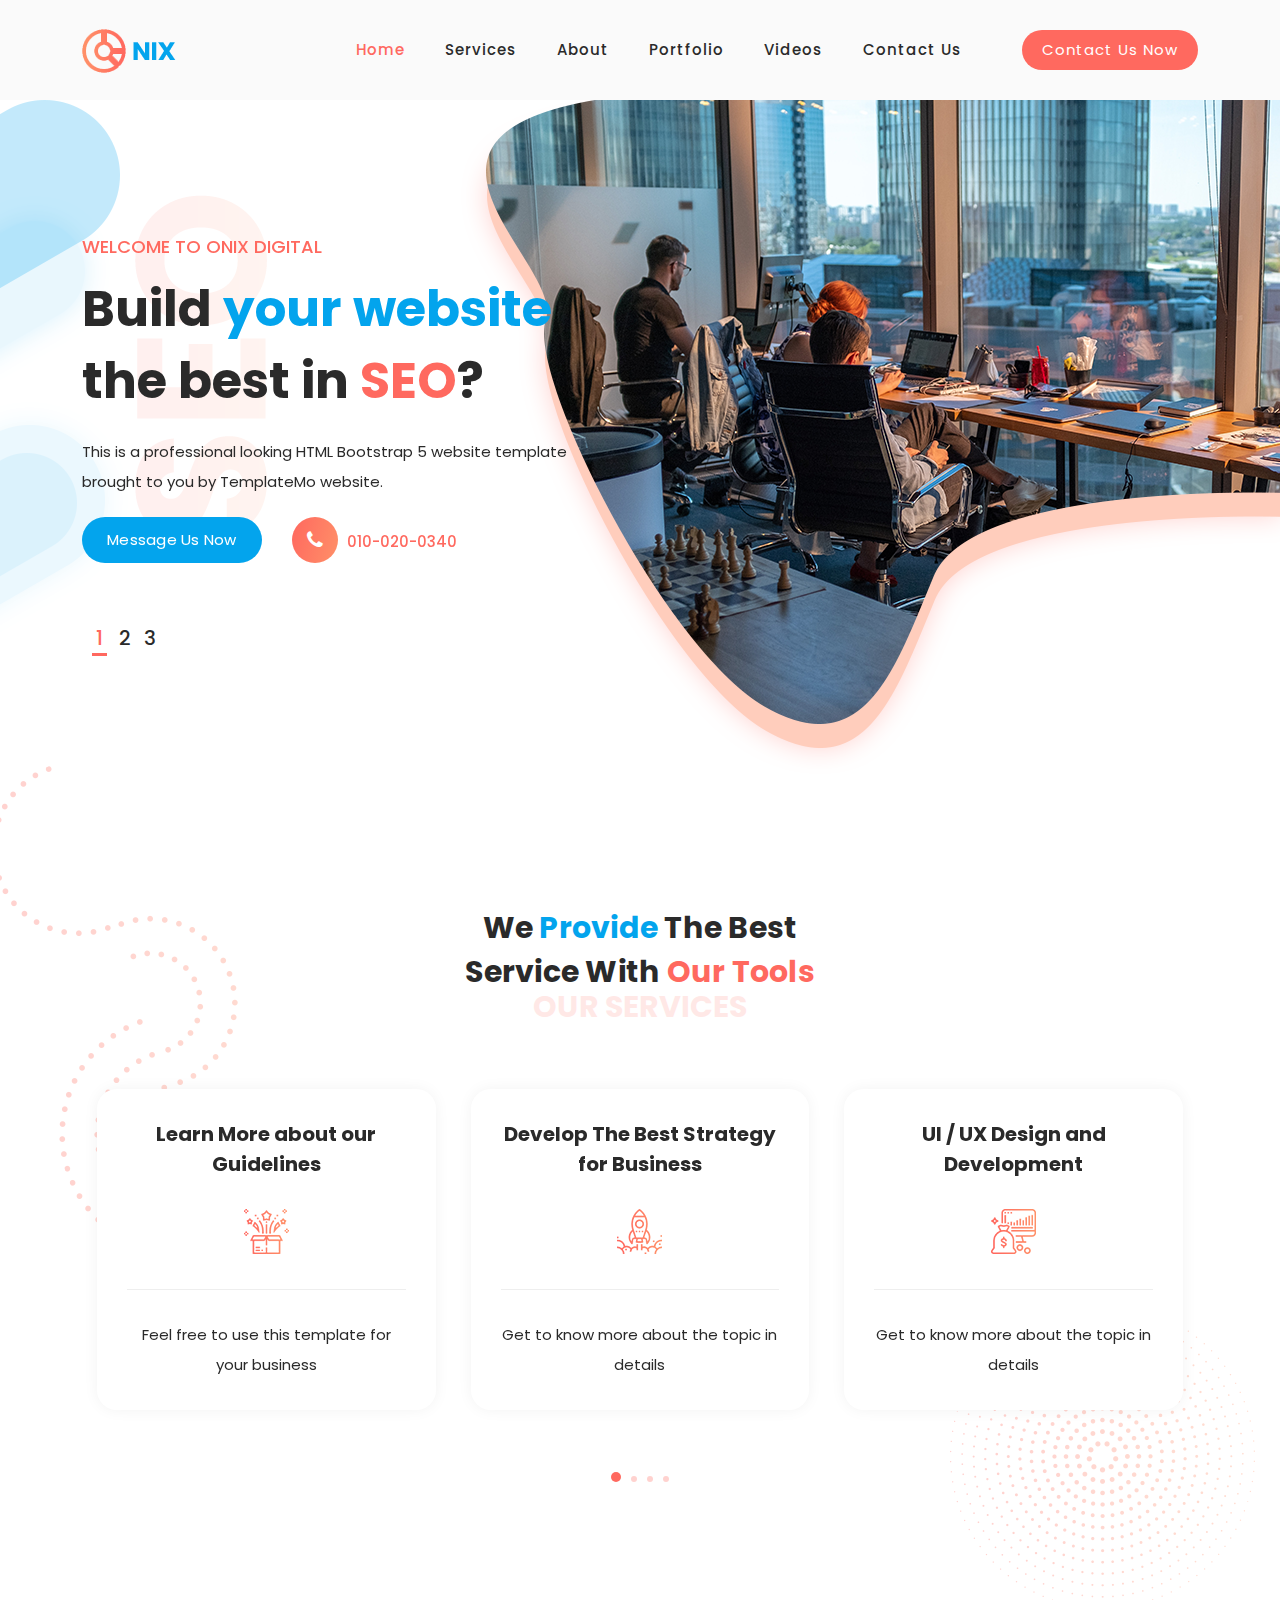
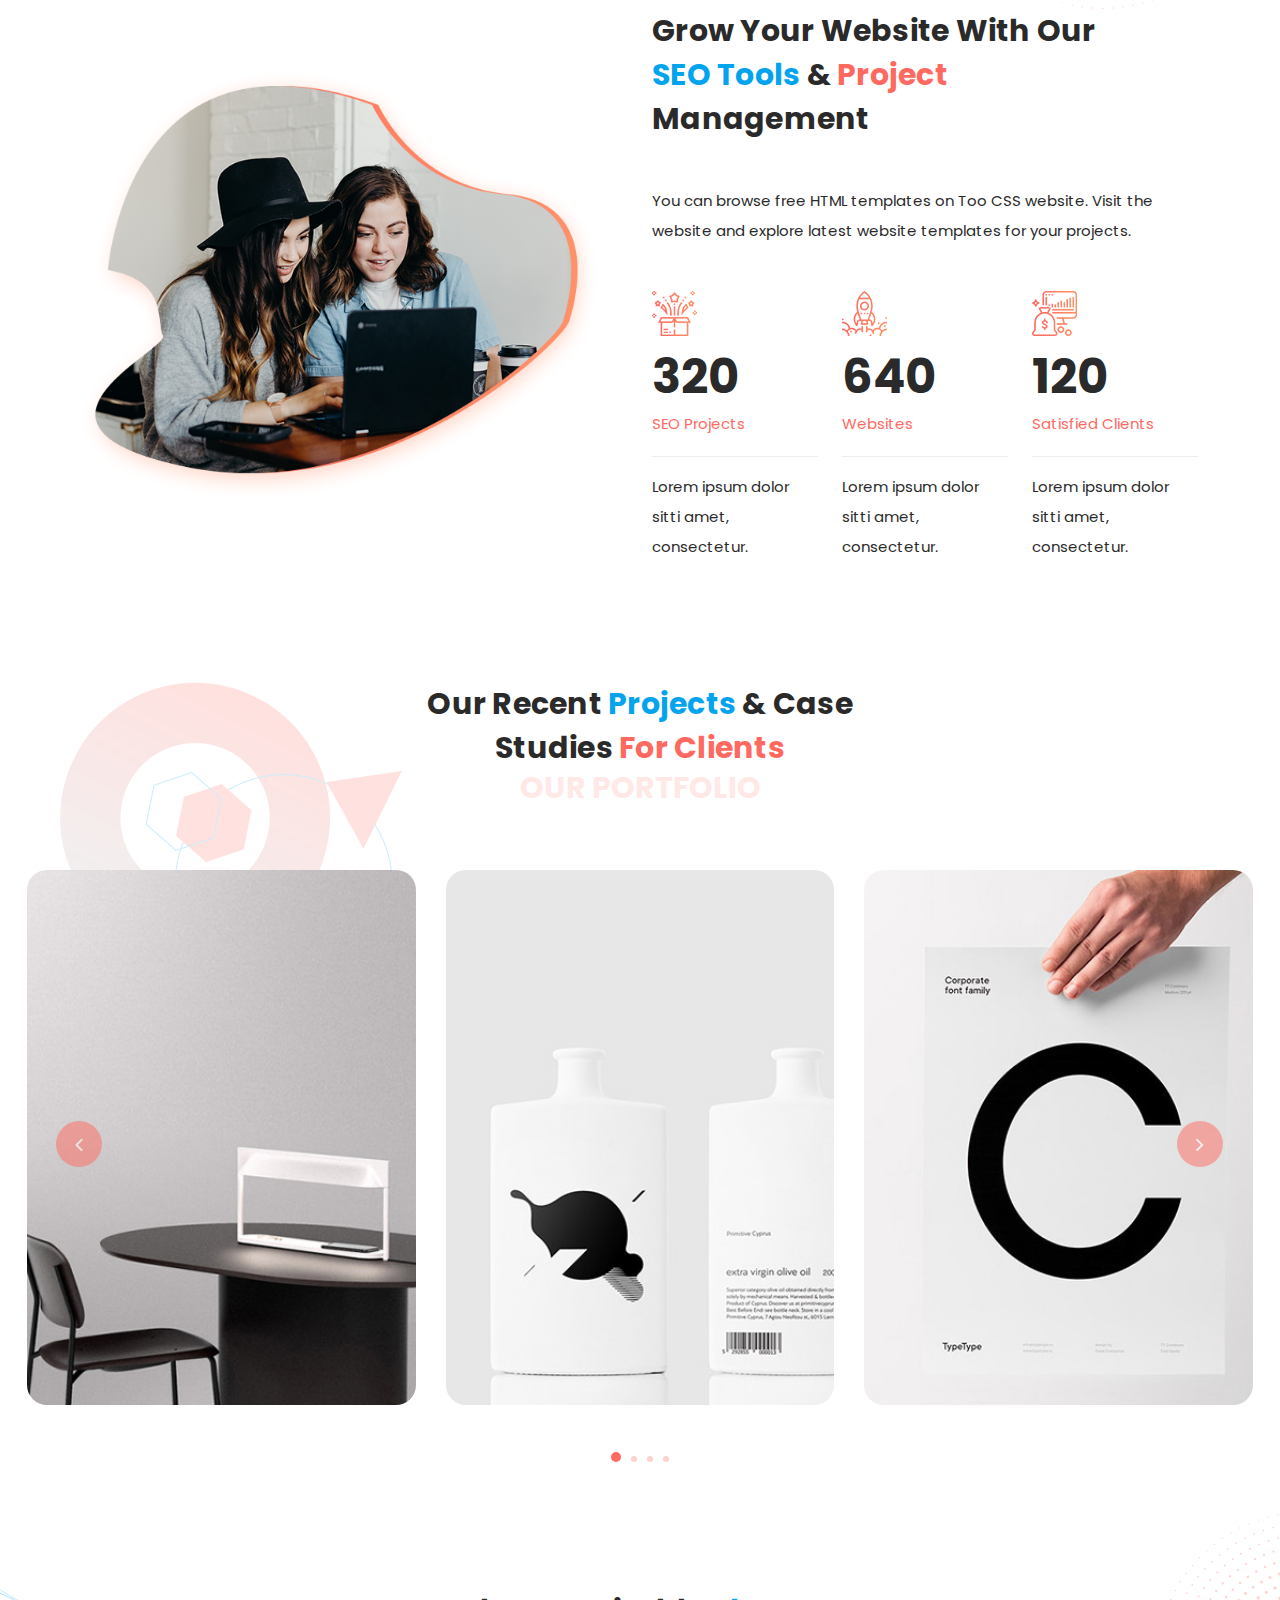
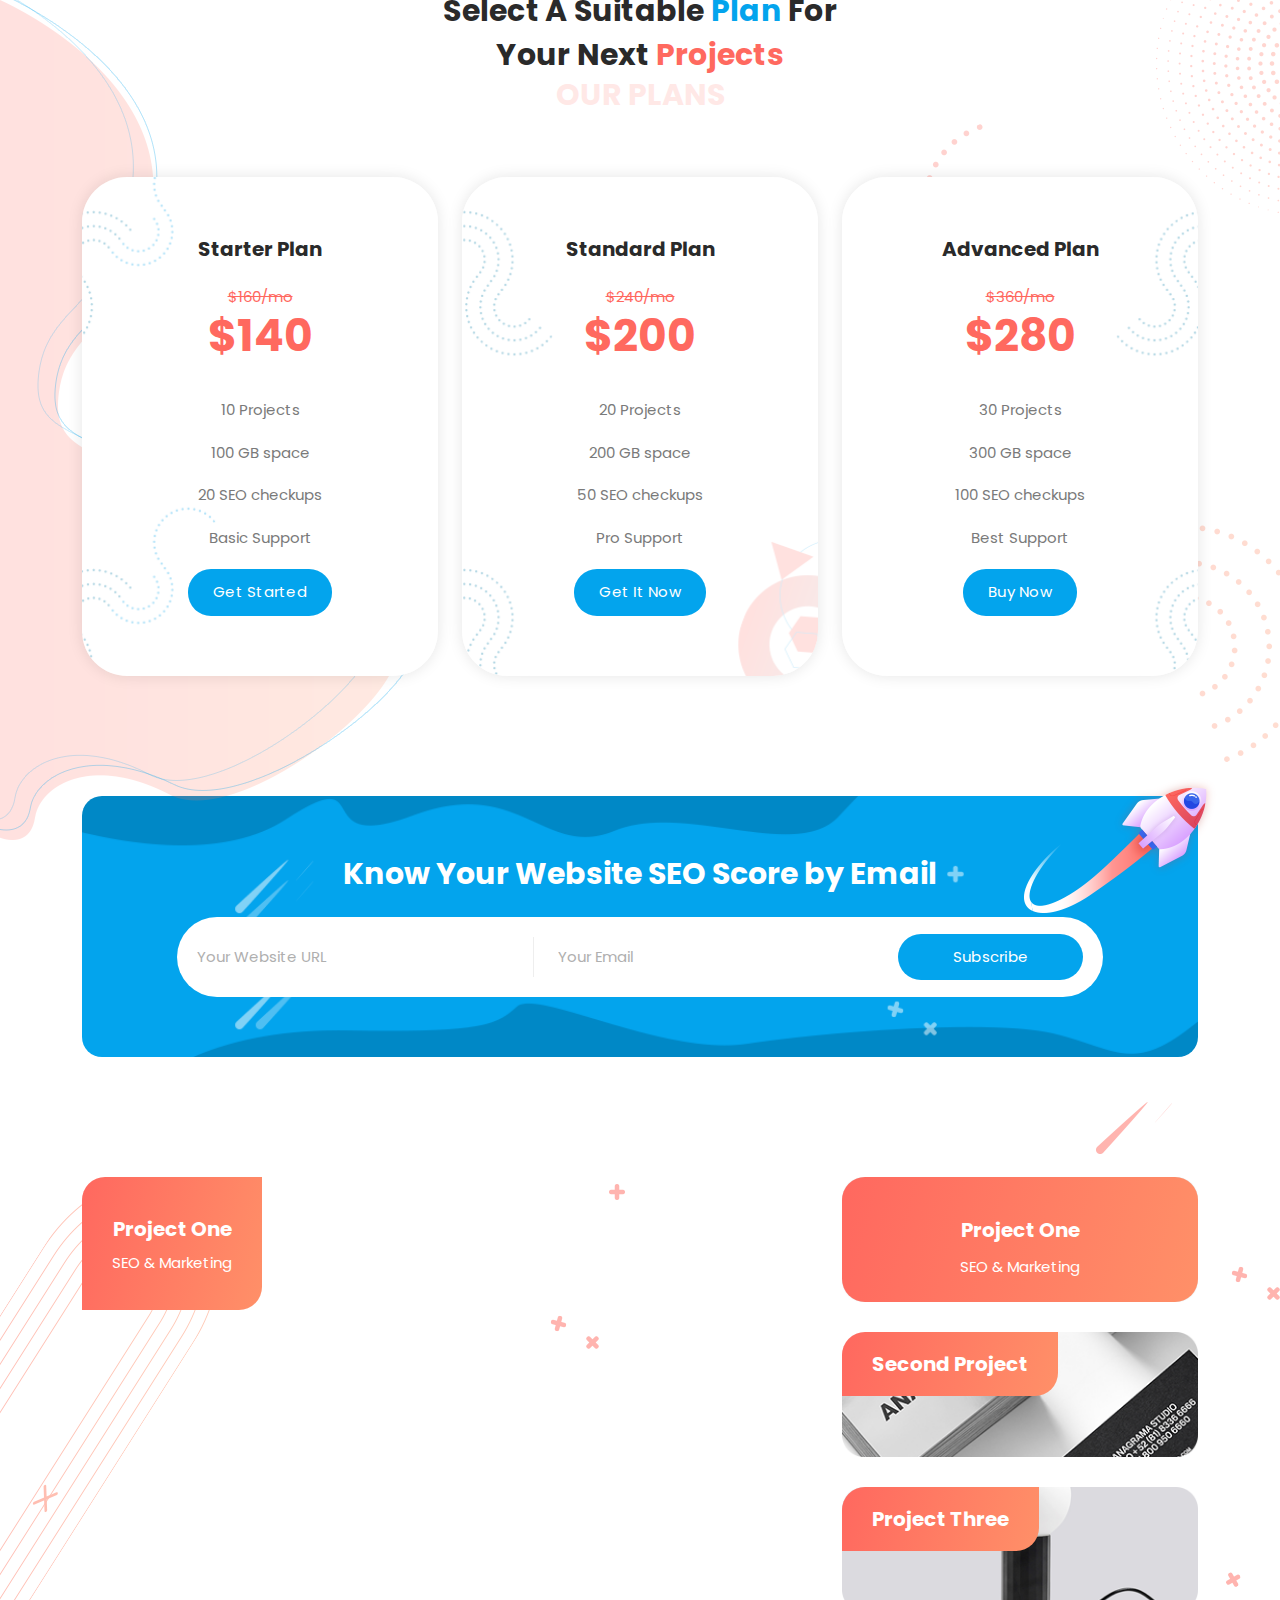
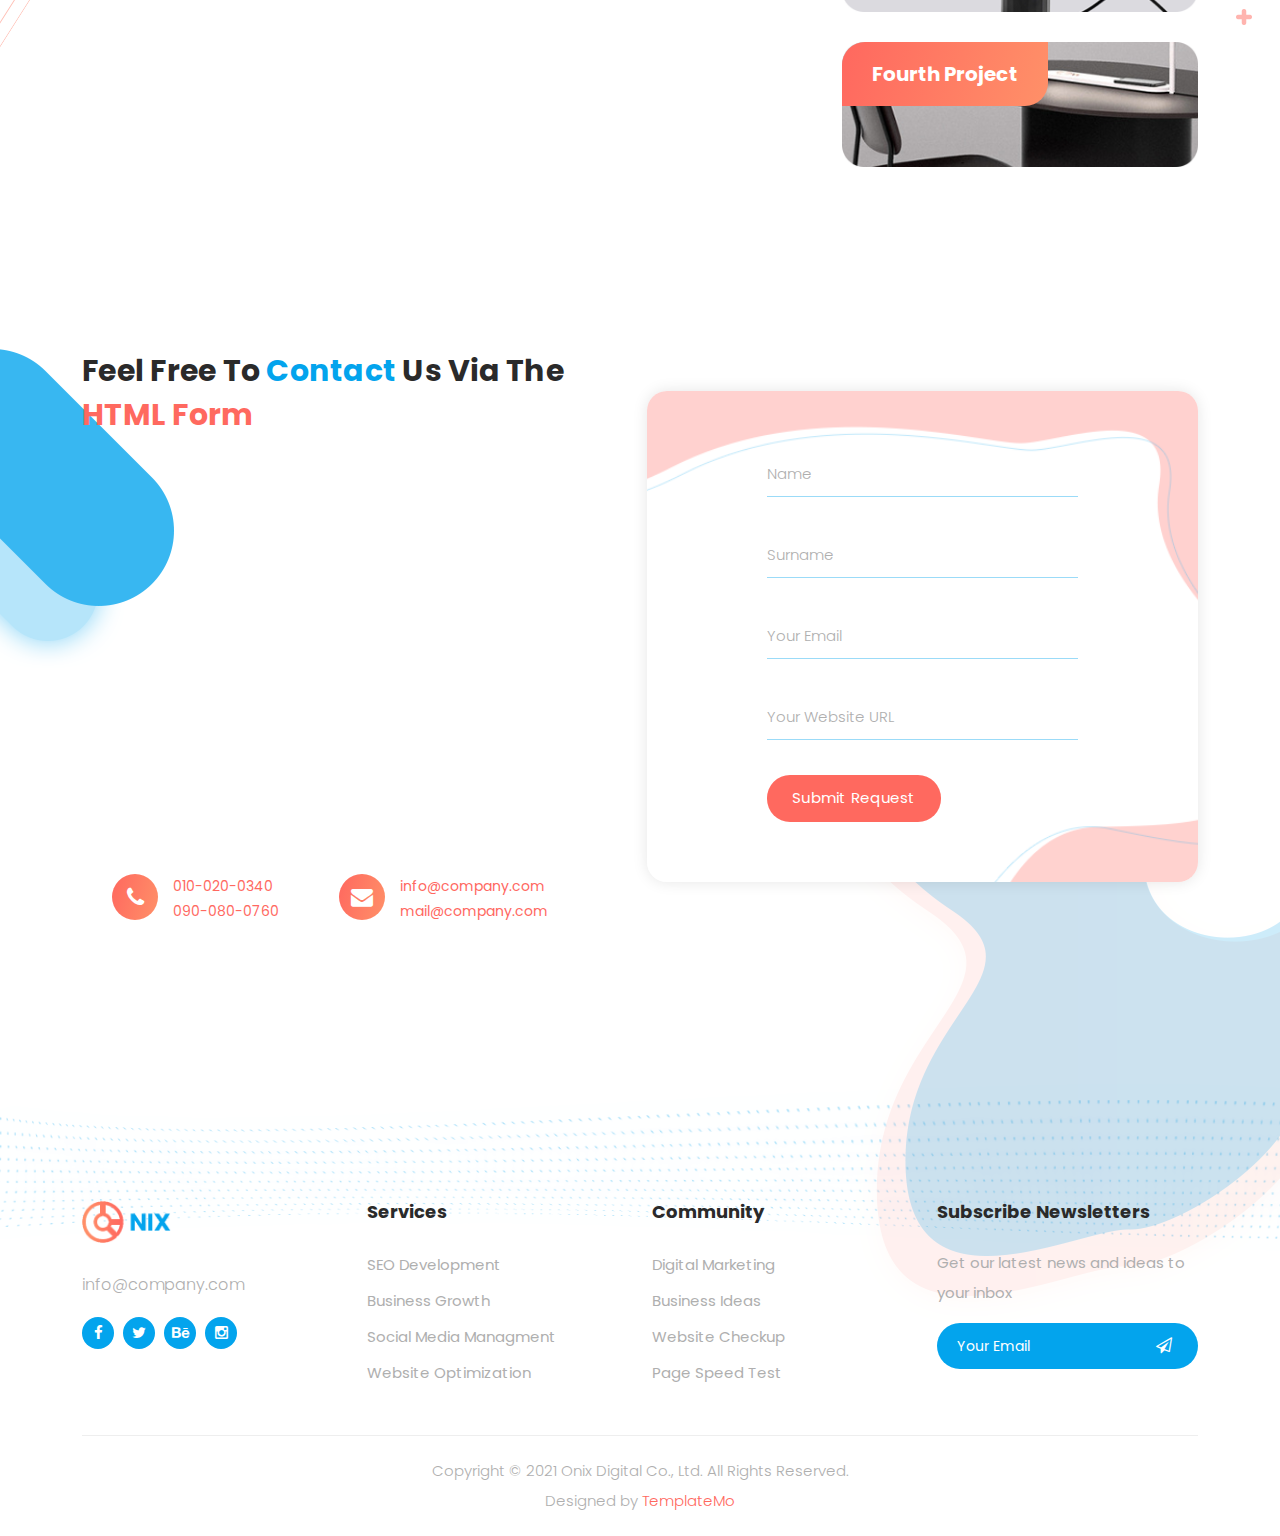
<file: index.html>
<!DOCTYPE html>
<html lang="en">

  <head>

    <meta charset="UTF-8">
    <meta name="viewport" content="width=device-width, initial-scale=1, shrink-to-fit=no">
    <meta name="description" content="">
    <meta name="author" content="">
    <link rel="preconnect" href="https://fonts.gstatic.com">
    <link href="https://fonts.googleapis.com/css2?family=Poppins:wght@100;200;300;400;500;600;700;800;900&display=swap" rel="stylesheet">

    <title>Onix Digital Marketing HTML5 Template</title>

    <!-- Bootstrap core CSS -->
    <link href="vendor/bootstrap/css/bootstrap.min.css" rel="stylesheet">


    <!-- Additional CSS Files -->
    <link rel="stylesheet" href="assets/css/fontawesome.css">
    <link rel="stylesheet" href="assets/css/templatemo-onix-digital.css">
    <link rel="stylesheet" href="assets/css/animated.css">
    <link rel="stylesheet" href="assets/css/owl.css">
<!--

TemplateMo 565 Onix Digital

https://templatemo.com/tm-565-onix-digital

-->
  </head>

<body>

  <!-- ***** Preloader Start ***** -->
  <div id="js-preloader" class="js-preloader">
    <div class="preloader-inner">
      <span class="dot"></span>
      <div class="dots">
        <span></span>
        <span></span>
        <span></span>
      </div>
    </div>
  </div>
  <!-- ***** Preloader End ***** -->

  <!-- ***** Header Area Start ***** -->
  <header class="header-area header-sticky wow slideInDown" data-wow-duration="0.75s" data-wow-delay="0s">
    <div class="container">
      <div class="row">
        <div class="col-12">
          <nav class="main-nav">
            <!-- ***** Logo Start ***** -->
            <a href="index.html" class="logo">
              <img src="assets/images/logo.png">
            </a>
            <!-- ***** Logo End ***** -->
            <!-- ***** Menu Start ***** -->
            <ul class="nav">
              <li class="scroll-to-section"><a href="#top" class="active">Home</a></li>
              <li class="scroll-to-section"><a href="#services">Services</a></li>
              <li class="scroll-to-section"><a href="#about">About</a></li>
              <li class="scroll-to-section"><a href="#portfolio">Portfolio</a></li>
              <li class="scroll-to-section"><a href="#video">Videos</a></li> 
              <li class="scroll-to-section"><a href="#contact">Contact Us</a></li> 
              <li class="scroll-to-section"><div class="main-red-button-hover"><a href="#contact">Contact Us Now</a></div></li> 
            </ul>        
            <a class='menu-trigger'>
                <span>Menu</span>
            </a>
            <!-- ***** Menu End ***** -->
          </nav>
        </div>
      </div>
    </div>
  </header>
  <!-- ***** Header Area End ***** -->

  <div class="main-banner" id="top">
    <div class="container">
      <div class="row">
        <div class="col-lg-12">
          <div class="row">
            <div class="col-lg-6 align-self-center">
              <div class="owl-carousel owl-banner">
                <div class="item header-text">
                  <h6>Welcome to Onix Digital</h6>
                  <h2>Build <em>your website</em> the best in <span>SEO</span>?</h2>
                  <p>This is a professional looking HTML Bootstrap 5 website template brought to you by TemplateMo website.</p>
                  <div class="down-buttons">
                    <div class="main-blue-button-hover">
                      <a href="#contact">Message Us Now</a>
                    </div>
                    <div class="call-button">
                      <a href="#"><i class="fa fa-phone"></i> 010-020-0340</a>
                    </div>
                  </div>
                </div>
                <div class="item header-text">
                  <h6>Online Marketing</h6>
                  <h2>Get the <em>best ideas</em> for <span>your website</span></h2>
                  <p>You are NOT allowed to redistribute this template ZIP file on any Free CSS collection websites. Contact us for more info. Thank you.</p>
                  <div class="down-buttons">
                    <div class="main-blue-button-hover">
                      <a href="#services">Our Services</a>
                    </div>
                    <div class="call-button">
                      <a href="#"><i class="fa fa-phone"></i> 090-080-0760</a>
                    </div>
                  </div>
                </div>
                <div class="item header-text">
                  <h6>Video Tutorials</h6>
                  <h2>Watch <em>our videos</em> for your <span>projects</span></h2>
                  <p>Please <a rel="nofollow" href="https://www.paypal.me/templatemo" target="_blank">support us</a> a little via PayPal if this digital marketing HTML template is useful for you. Thank you.</p>
                  <div class="down-buttons">
                    <div class="main-blue-button-hover">
                      <a href="#video">Watch Videos</a>
                    </div>
                    <div class="call-button">
                      <a href="#"><i class="fa fa-phone"></i> 050-040-0320</a>
                    </div>
                  </div>
                </div>
              </div>
            </div>
          </div>
        </div>
      </div>
    </div>
  </div>

  <div id="services" class="our-services section">
    <div class="services-right-dec">
      <img src="assets/images/services-right-dec.png" alt="">
    </div>
    <div class="container">
      <div class="services-left-dec">
        <img src="assets/images/services-left-dec.png" alt="">
      </div>
      <div class="row">
        <div class="col-lg-6 offset-lg-3">
          <div class="section-heading">
            <h2>We <em>Provide</em> The Best Service With <span>Our Tools</span></h2>
            <span>Our Services</span>
          </div>
        </div>
      </div>
      <div class="row">
        <div class="col-lg-12">
          <div class="owl-carousel owl-services">
            <div class="item">
              <h4>Learn More about our Guidelines</h4>
              <div class="icon"><img src="assets/images/service-icon-01.png" alt=""></div>
              <p>Feel free to use this template for your business</p>
            </div>
            <div class="item">
              <h4>Develop The Best Strategy for Business</h4>
              <div class="icon"><img src="assets/images/service-icon-02.png" alt=""></div>
              <p>Get to know more about the topic in details</p>
            </div>
            <div class="item">
              <h4>UI / UX Design and Development</h4>
              <div class="icon"><img src="assets/images/service-icon-03.png" alt=""></div>
              <p>Get to know more about the topic in details</p>
            </div>
            <div class="item">
              <h4>Discover &amp; Explore our SEO Tips</h4>
              <div class="icon"><img src="assets/images/service-icon-04.png" alt=""></div>
              <p>Feel free to use this template for your business</p>
            </div>
            <div class="item">
              <h4>Optimizing your websites for Speed</h4>
              <div class="icon"><img src="assets/images/service-icon-01.png" alt=""></div>
              <p>Get to know more about the topic in details</p>
            </div>
            <div class="item">
              <h4>See The Strategy In The Market</h4>
              <div class="icon"><img src="assets/images/service-icon-02.png" alt=""></div>
              <p>Get to know more about the topic in details</p>
            </div>
            <div class="item">
              <h4>Best Content Ideas for your pages</h4>
              <div class="icon"><img src="assets/images/service-icon-03.png" alt=""></div>
              <p>Feel free to use this template for your business</p>
            </div>
            <div class="item">
              <h4>Optimizing Speed for your web pages</h4>
              <div class="icon"><img src="assets/images/service-icon-04.png" alt=""></div>
              <p>Get to know more about the topic in details</p>
            </div>
            <div class="item">
              <h4>Accessibility for mobile viewing</h4>
              <div class="icon"><img src="assets/images/service-icon-01.png" alt=""></div>
              <p>Get to know more about the topic in details</p>
            </div>
            <div class="item">
              <h4>Content Ideas for your next project</h4>
              <div class="icon"><img src="assets/images/service-icon-02.png" alt=""></div>
              <p>Feel free to use this template for your business</p>
            </div>
            <div class="item">
              <h4>UI &amp; UX Design &amp; Development</h4>
              <div class="icon"><img src="assets/images/service-icon-03.png" alt=""></div>
              <p>Get to know more about the topic in details</p>
            </div>
            <div class="item">
              <h4>Discover the digital marketing trend</h4>
              <div class="icon"><img src="assets/images/service-icon-04.png" alt=""></div>
              <p>Get to know more about the topic in details</p>
            </div>
          </div>
        </div>
      </div>
    </div>
  </div>

  <div id="about" class="about-us section">
    <div class="container">
      <div class="row">
        <div class="col-lg-6 align-self-center">
          <div class="left-image">
            <img src="assets/images/about-left-image.png" alt="Two Girls working together">
          </div>
        </div>
        <div class="col-lg-6">
          <div class="section-heading">
            <h2>Grow your website with our <em>SEO Tools</em> &amp; <span>Project</span> Management</h2>
            <p>You can browse free HTML templates on Too CSS website. Visit the website and explore latest website templates for your projects.</p>
            <div class="row">
              <div class="col-lg-4">
                <div class="fact-item">
                  <div class="count-area-content">
                    <div class="icon">
                      <img src="assets/images/service-icon-01.png" alt="">
                    </div>
                    <div class="count-digit">320</div>
                    <div class="count-title">SEO Projects</div>
                    <p>Lorem ipsum dolor sitti amet, consectetur.</p>
                  </div>
                </div>
              </div>
              <div class="col-lg-4">
                <div class="fact-item">
                  <div class="count-area-content">
                    <div class="icon">
                      <img src="assets/images/service-icon-02.png" alt="">
                    </div>
                    <div class="count-digit">640</div>
                    <div class="count-title">Websites</div>
                    <p>Lorem ipsum dolor sitti amet, consectetur.</p>
                  </div>
                </div>
              </div>
              <div class="col-lg-4">
                <div class="fact-item">
                  <div class="count-area-content">
                    <div class="icon">
                      <img src="assets/images/service-icon-03.png" alt="">
                    </div>
                    <div class="count-digit">120</div>
                    <div class="count-title">Satisfied Clients</div>
                    <p>Lorem ipsum dolor sitti amet, consectetur.</p>
                  </div>
                </div>
              </div>
            </div>
          </div>
        </div>
      </div>
    </div>
  </div>

  <div id="portfolio" class="our-portfolio section">
    <div class="portfolio-left-dec">
      <img src="assets/images/portfolio-left-dec.png" alt="">
    </div>
    <div class="container">
      <div class="row">
        <div class="col-lg-6 offset-lg-3">
          <div class="section-heading">
            <h2>Our Recent <em>Projects</em> &amp; Case Studies <span>for Clients</span></h2>
            <span>Our Portfolio</span>
          </div>
        </div>
      </div>
    </div>
    <div class="container-fluid">
      <div class="row">
        <div class="col-lg-12">
          <div class="owl-carousel owl-portfolio">
            <div class="item">
              <div class="thumb">
                <img src="assets/images/portfolio-01.jpg" alt="">
                <div class="hover-effect">
                  <div class="inner-content">
                    <a rel="sponsored" href="https://templatemo.com/tm-564-plot-listing" target="_parent"><h4>First Project</h4></a>
                    <span>Plot Listing</span>
                  </div>
                </div>
              </div>
            </div>
            <div class="item">
              <div class="thumb">
                <img src="assets/images/portfolio-02.jpg" alt="">
                <div class="hover-effect">
                  <div class="inner-content">
                    <a href="#"><h4>Project Two</h4></a>
                    <span>SEO &amp; Marketing</span>
                  </div>
                </div>
              </div>
            </div>
            <div class="item">
              <div class="thumb">
                <img src="assets/images/portfolio-03.jpg" alt="">
                <div class="hover-effect">
                  <div class="inner-content">
                    <a rel="sponsored" href="https://templatemo.com/tm-562-space-dynamic" target="_parent"><h4>Third Project</h4></a>
                    <span>Space Dynamic SEO</span>
                  </div>
                </div>
              </div>
            </div>
            <div class="item">
              <div class="thumb">
                <img src="assets/images/portfolio-04.jpg" alt="">
                <div class="hover-effect">
                  <div class="inner-content">
                    <a href="#"><h4>Project Four</h4></a>
                    <span>Website Marketing</span>
                  </div>
                </div>
              </div>
            </div>
            <div class="item">
              <div class="thumb">
                <img src="assets/images/portfolio-01.jpg" alt="">
                <div class="hover-effect">
                  <div class="inner-content">
                    <a href="#"><h4>Fifth Project</h4></a>
                    <span>Digital Assets</span>
                  </div>
                </div>
              </div>
            </div>
            <div class="item">
              <div class="thumb">
                <img src="assets/images/portfolio-02.jpg" alt="">
                <div class="hover-effect">
                  <div class="inner-content">
                    <a href="#"><h4>Sixth Project</h4></a>
                    <span>SEO &amp; Marketing</span>
                  </div>
                </div>
              </div>
            </div>
            <div class="item">
              <div class="thumb">
                <img src="assets/images/portfolio-03.jpg" alt="">
                <div class="hover-effect">
                  <div class="inner-content">
                    <a href="#"><h4>7th Project</h4></a>
                    <span>SEO &amp; Marketing</span>
                  </div>
                </div>
              </div>
            </div>
            <div class="item">
              <div class="thumb">
                <img src="assets/images/portfolio-04.jpg" alt="">
                <div class="hover-effect">
                  <div class="inner-content">
                    <a href="#"><h4>8th Project</h4></a>
                    <span>SEO &amp; Marketing</span>
                  </div>
                </div>
              </div>
            </div>
            <div class="item">
              <div class="thumb">
                <img src="assets/images/portfolio-01.jpg" alt="">
                <div class="hover-effect">
                  <div class="inner-content">
                    <a href="#"><h4>9th Project</h4></a>
                    <span>SEO &amp; Marketing</span>
                  </div>
                </div>
              </div>
            </div>
            <div class="item">
              <div class="thumb">
                <img src="assets/images/portfolio-02.jpg" alt="">
                <div class="hover-effect">
                  <div class="inner-content">
                    <a href="#"><h4>Project Ten</h4></a>
                    <span>SEO &amp; Marketing</span>
                  </div>
                </div>
              </div>
            </div>
            <div class="item">
              <div class="thumb">
                <img src="assets/images/portfolio-03.jpg" alt="">
                <div class="hover-effect">
                  <div class="inner-content">
                    <a href="#"><h4>Project Eleven</h4></a>
                    <span>SEO &amp; Marketing</span>
                  </div>
                </div>
              </div>
            </div>
            <div class="item">
              <div class="thumb">
                <img src="assets/images/portfolio-04.jpg" alt="">
                <div class="hover-effect">
                  <div class="inner-content">
                    <a href="#"><h4>12th Project</h4></a>
                    <span>SEO &amp; Marketing</span>
                  </div>
                </div>
              </div>
            </div>
          </div>
        </div>
      </div>
    </div>
  </div>

  <div id="pricing" class="pricing-tables">
    <div class="tables-left-dec">
      <img src="assets/images/tables-left-dec.png" alt="">
    </div>
    <div class="tables-right-dec">
      <img src="assets/images/tables-right-dec.png" alt="">
    </div>
    <div class="container">
      <div class="row">
        <div class="col-lg-6 offset-lg-3">
          <div class="section-heading">
            <h2>Select a suitable <em>plan</em> for your next <span>projects</span></h2>
            <span>Our Plans</span>
          </div>
        </div>
      </div>
      <div class="row">
        <div class="col-lg-4">
          <div class="item first-item">
            <h4>Starter Plan</h4>
            <em>$160/mo</em>
            <span>$140</span>
            <ul>
              <li>10 Projects</li>
              <li>100 GB space</li>
              <li>20 SEO checkups</li>
              <li>Basic Support</li>
            </ul>
            <div class="main-blue-button-hover">
              <a href="#">Get Started</a>
            </div>
          </div>
        </div>
        <div class="col-lg-4">
          <div class="item second-item">
            <h4>Standard Plan</h4>
            <em>$240/mo</em>
            <span>$200</span>
            <ul>
              <li>20 Projects</li>
              <li>200 GB space</li>
              <li>50 SEO checkups</li>
              <li>Pro Support</li>
            </ul>
            <div class="main-blue-button-hover">
              <a href="#">Get it Now</a>
            </div>
          </div>
        </div>
        <div class="col-lg-4">
          <div class="item third-item">
            <h4>Advanced Plan</h4>
            <em>$360/mo</em>
            <span>$280</span>
            <ul>
              <li>30 Projects</li>
              <li>300 GB space</li>
              <li>100 SEO checkups</li>
              <li>Best Support</li>
            </ul>
            <div class="main-blue-button-hover">
              <a href="#">Buy Now</a>
            </div>
          </div>
        </div>
      </div>
    </div>
  </div>

  <div id="subscribe" class="subscribe">
    <div class="container">
      <div class="row">
        <div class="col-lg-12">
          <div class="inner-content">
            <div class="row">
              <div class="col-lg-10 offset-lg-1">
                <h2>Know Your Website SEO Score by Email</h2>
                <form id="subscribe" action="" method="get">
                  <input type="text" name="website" id="website" placeholder="Your Website URL" required="">
                  <input type="text" name="email" id="email" pattern="[^ @]*@[^ @]*" placeholder="Your Email" required="">
                  <button type="submit" id="form-submit" class="main-button ">Subscribe</button>
                </form>
              </div>
            </div>
          </div>
        </div>
      </div>
    </div>
  </div>

  <div id="video" class="our-videos section">
    <div class="videos-left-dec">
      <img src="assets/images/videos-left-dec.png" alt="">
    </div>
    <div class="videos-right-dec">
      <img src="assets/images/videos-right-dec.png" alt="">
    </div>
    <div class="container">
      <div class="row">
        <div class="col-lg-12">
          <div class="naccs">
            <div class="grid">
              <div class="row">
                <div class="col-lg-8">
                  <ul class="nacc">
                    <li class="active">
                      <div>
                        <div class="thumb">
                          <iframe width="100%" height="auto" src="https://www.youtube.com/embed/JynGuQx4a1Y" title="YouTube video player" frameborder="0" allow="accelerometer; autoplay; clipboard-write; encrypted-media; gyroscope; picture-in-picture" allowfullscreen></iframe>
                          <div class="overlay-effect">
                            <a href="#"><h4>Project One</h4></a>
                            <span>SEO &amp; Marketing</span>
                          </div>
                        </div>
                      </div>
                    </li>
                    <li>
                      <div>
                        <div class="thumb">
                          <iframe width="100%" height="auto" src="https://www.youtube.com/embed/RdJBSFpcO4M" title="YouTube video player" frameborder="0" allow="accelerometer; autoplay; clipboard-write; encrypted-media; gyroscope; picture-in-picture" allowfullscreen></iframe>
                          <div class="overlay-effect">
                            <a href="#"><h4>Second Project</h4></a>
                            <span>Advertising &amp; Marketing</span>
                          </div>
                        </div>
                      </div>
                    </li>
                    <li>
                      <div>
                        <div class="thumb">
                          <iframe width="100%" height="auto" src="https://www.youtube.com/embed/ZlfAjbQiL78" title="YouTube video player" frameborder="0" allow="accelerometer; autoplay; clipboard-write; encrypted-media; gyroscope; picture-in-picture" allowfullscreen></iframe>
                          <div class="overlay-effect">
                            <a href="#"><h4>Project Three</h4></a>
                            <span>Digital &amp; Marketing</span>
                          </div>
                        </div>
                      </div>
                    </li>
                    <li>
                      <div>
                        <div class="thumb">
                          <iframe width="100%" height="auto" src="https://www.youtube.com/embed/mx1WseE7-0Y" title="YouTube video player" frameborder="0" allow="accelerometer; autoplay; clipboard-write; encrypted-media; gyroscope; picture-in-picture" allowfullscreen></iframe>
                          <div class="overlay-effect">
                            <a href="#"><h4>Fourth Project</h4></a>
                            <span>SEO &amp; Advertising</span>
                          </div>
                        </div>
                      </div>
                    </li>
                  </ul>
                </div>
                <div class="col-lg-4">
                  <div class="menu">
                    <div class="active">
                      <div class="thumb">
                        <img src="assets/images/video-thumb-01.png" alt="">
                        <div class="inner-content">
                          <h4>Project One</h4>
                          <span>SEO &amp; Marketing</span>
                        </div>
                      </div>
                    </div>
                    <div>
                      <div class="thumb">
                        <img src="assets/images/video-thumb-02.png" alt="">
                        <div class="inner-content">
                          <h4>Second Project</h4>
                          <span>Advertising &amp; Marketing</span>
                        </div>
                      </div>
                    </div>
                    <div>
                      <div class="thumb">
                        <img src="assets/images/video-thumb-03.png" alt="Marketing">
                        <div class="inner-content">
                          <h4>Project Three</h4>
                          <span>Digital &amp; Marketing</span>
                        </div>
                      </div>
                    </div>
                    <div>
                      <div class="thumb">
                        <img src="assets/images/video-thumb-04.png" alt="SEO Work">
                        <div class="inner-content">
                          <h4>Fourth Project</h4>
                          <span>SEO &amp; Advertising</span>
                        </div>
                      </div>
                    </div>
                  </div>
                </div>             
              </div>
            </div>
          </div>
        </div>
      </div>
    </div>
  </div>

  <div id="contact" class="contact-us section">
    <div class="container">
      <div class="row">
        <div class="col-lg-7">
          <div class="section-heading">
            <h2>Feel free to <em>Contact</em> us via the <span>HTML form</span></h2>
            <div id="map">
              <iframe src="https://maps.google.com/maps?q=Av.+L%C3%BAcio+Costa,+Rio+de+Janeiro+-+RJ,+Brazil&t=&z=13&ie=UTF8&iwloc=&output=embed" width="100%" height="360px" frameborder="0" style="border:0" allowfullscreen=""></iframe>
            </div>
            <div class="info">
              <span><i class="fa fa-phone"></i> <a href="#">010-020-0340<br>090-080-0760</a></span>
              <span><i class="fa fa-envelope"></i> <a href="#">info@company.com<br>mail@company.com</a></span>
            </div>
          </div>
        </div>
        <div class="col-lg-5 align-self-center">
          <form id="contact" action="" method="get">
            <div class="row">
              <div class="col-lg-12">
                <fieldset>
                  <input type="name" name="name" id="name" placeholder="Name" autocomplete="on" required>
                </fieldset>
              </div>
              <div class="col-lg-12">
                <fieldset>
                  <input type="surname" name="surname" id="surname" placeholder="Surname" autocomplete="on" required>
                </fieldset>
              </div>
              <div class="col-lg-12">
                <fieldset>
                  <input type="text" name="email" id="email" pattern="[^ @]*@[^ @]*" placeholder="Your Email" required="">
                </fieldset>
              </div>
              <div class="col-lg-12">
                <fieldset>
                  <input type="text" name="website" id="website" placeholder="Your Website URL" required="">
                </fieldset>
              </div>
              <div class="col-lg-12">
                <fieldset>
                  <button type="submit" id="form-submit" class="main-button">Submit Request</button>
                </fieldset>
              </div>
            </div>
          </form>
        </div>
      </div>
    </div>
    <div class="contact-dec">
      <img src="assets/images/contact-dec.png" alt="">
    </div>
    <div class="contact-left-dec">
      <img src="assets/images/contact-left-dec.png" alt="">
    </div>
  </div>

  <div class="footer-dec">
    <img src="assets/images/footer-dec.png" alt="">
  </div>

  <footer>
    <div class="container">
      <div class="row">
        <div class="col-lg-3">
          <div class="about footer-item">
            <div class="logo">
              <a href="#"><img src="assets/images/logo.png" alt="Onix Digital TemplateMo"></a>
            </div>
            <a href="#">info@company.com</a>
            <ul>
              <li><a href="#"><i class="fa fa-facebook"></i></a></li>
              <li><a href="#"><i class="fa fa-twitter"></i></a></li>
              <li><a href="#"><i class="fa fa-behance"></i></a></li>
              <li><a href="#"><i class="fa fa-instagram"></i></a></li>
            </ul>
          </div>
        </div>
        <div class="col-lg-3">
          <div class="services footer-item">
            <h4>Services</h4>
            <ul>
              <li><a href="#">SEO Development</a></li>
              <li><a href="#">Business Growth</a></li>
              <li><a href="#">Social Media Managment</a></li>
              <li><a href="#">Website Optimization</a></li>
            </ul>
          </div>
        </div>
        <div class="col-lg-3">
          <div class="community footer-item">
            <h4>Community</h4>
            <ul>
              <li><a href="#">Digital Marketing</a></li>
              <li><a href="#">Business Ideas</a></li>
              <li><a href="#">Website Checkup</a></li>
              <li><a href="#">Page Speed Test</a></li>
            </ul>
          </div>
        </div>
        <div class="col-lg-3">
          <div class="subscribe-newsletters footer-item">
            <h4>Subscribe Newsletters</h4>
            <p>Get our latest news and ideas to your inbox</p>
            <form action="#" method="get">
              <input type="text" name="email" id="email" pattern="[^ @]*@[^ @]*" placeholder="Your Email" required="">
              <button type="submit" id="form-submit" class="main-button "><i class="fa fa-paper-plane-o"></i></button>
            </form>
          </div>
        </div>
        <div class="col-lg-12">
          <div class="copyright">
            <p>Copyright © 2021 Onix Digital Co., Ltd. All Rights Reserved. 
            <br>
            Designed by <a rel="nofollow" href="https://templatemo.com" title="free CSS templates">TemplateMo</a></p>
          </div>
        </div>
      </div>
    </div>
  </footer>


  <!-- Scripts -->
  <script src="vendor/jquery/jquery.min.js"></script>
  <script src="vendor/bootstrap/js/bootstrap.bundle.min.js"></script>
  <script src="assets/js/owl-carousel.js"></script>
  <script src="assets/js/animation.js"></script>
  <script src="assets/js/imagesloaded.js"></script>
  <script src="assets/js/custom.js"></script>

  <script>
  // Acc
    $(document).on("click", ".naccs .menu div", function() {
      var numberIndex = $(this).index();

      if (!$(this).is("active")) {
          $(".naccs .menu div").removeClass("active");
          $(".naccs ul li").removeClass("active");

          $(this).addClass("active");
          $(".naccs ul").find("li:eq(" + numberIndex + ")").addClass("active");

          var listItemHeight = $(".naccs ul")
            .find("li:eq(" + numberIndex + ")")
            .innerHeight();
          $(".naccs ul").height(listItemHeight + "px");
        }
    });
  </script>
</body>
</html>
</file>
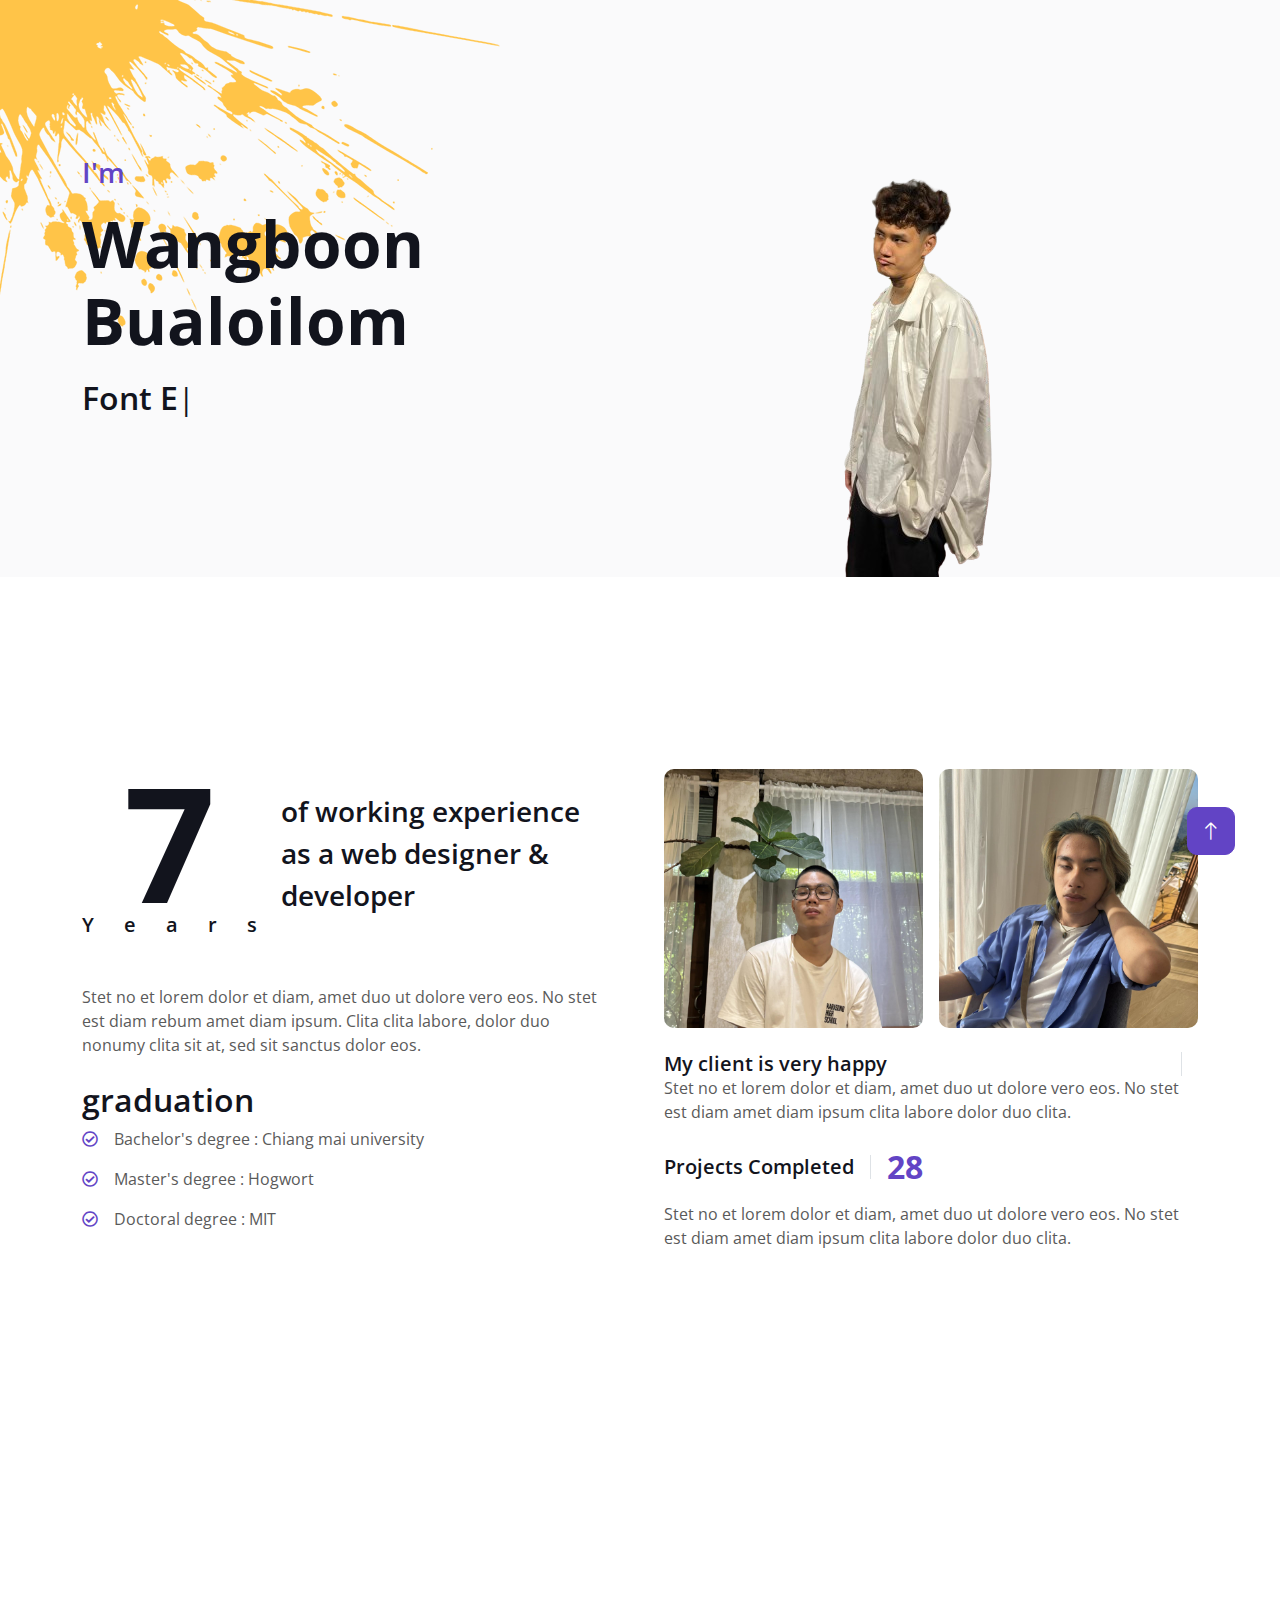
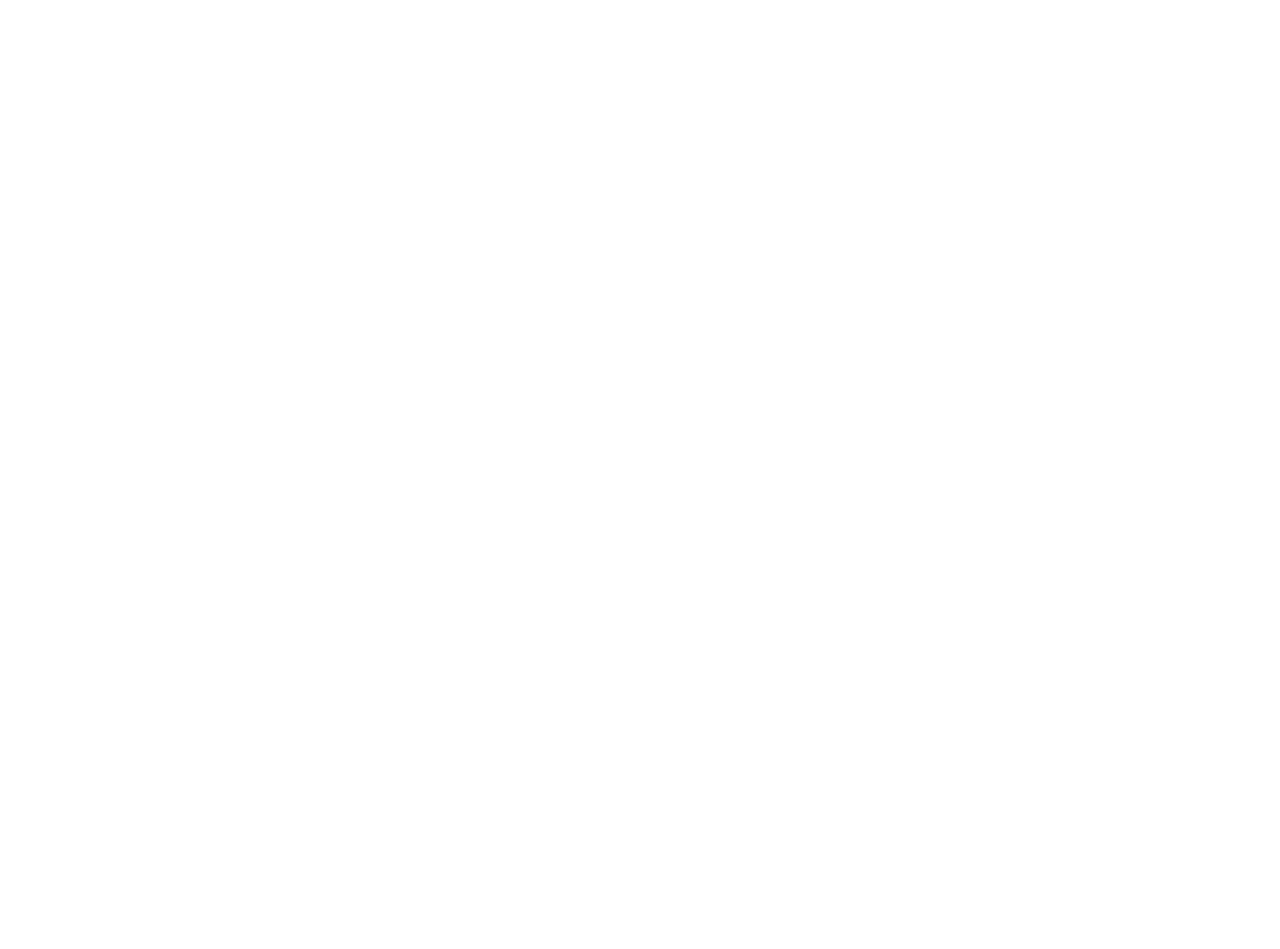
<file: proman-1.0.0/index.html>
<!DOCTYPE html>
<html lang="en">

<head>
    <meta charset="utf-8">
    <title>Wang</title>
    <meta content="width=device-width, initial-scale=1.0" name="viewport">
    <meta content="" name="keywords">
    <meta content="" name="description">

    <!-- Favicon -->
    <link href="img/favicon.ico" rel="icon">

    <!-- Google Web Fonts -->
    <link rel="preconnect" href="https://fonts.googleapis.com">
    <link rel="preconnect" href="https://fonts.gstatic.com" crossorigin>
    <link href="https://fonts.googleapis.com/css2?family=Open+Sans:wght@400;500;600;700;800&display=swap" rel="stylesheet"> 

    <!-- Icon Font Stylesheet -->
    <link href="https://cdnjs.cloudflare.com/ajax/libs/font-awesome/5.10.0/css/all.min.css" rel="stylesheet">
    <link href="https://cdn.jsdelivr.net/npm/bootstrap-icons@1.4.1/font/bootstrap-icons.css" rel="stylesheet">

    <!-- Libraries Stylesheet -->
    <link href="lib/animate/animate.min.css" rel="stylesheet">
    <link href="lib/lightbox/css/lightbox.min.css" rel="stylesheet">
    <link href="lib/owlcarousel/assets/owl.carousel.min.css" rel="stylesheet">

    <!-- Customized Bootstrap Stylesheet -->
    <link href="css/bootstrap.min.css" rel="stylesheet">

    <!-- Template Stylesheet -->
    <link href="css/style.css" rel="stylesheet">

</head>

<body data-bs-spy="scroll" data-bs-target=".navbar" data-bs-offset="51">
    <!-- Spinner Start -->
    <div id="spinner" class="show bg-white position-fixed translate-middle w-100 vh-100 top-50 start-50 d-flex align-items-center justify-content-center">
        <div class="spinner-border text-primary" style="width: 3rem; height: 3rem;" role="status">
            <span class="sr-only">Loading...</span>
        </div>
    </div>
    <!-- Spinner End -->


    <!-- Navbar Start -->
    <nav class="navbar navbar-expand-lg bg-white navbar-light fixed-top shadow py-lg-0 px-4 px-lg-5 wow fadeIn" data-wow-delay="0.1s">
        <a href="index.html" class="navbar-brand d-block d-lg-none">
            <h1 class="text-primary fw-bold m-0">ProMan</h1>
        </a>
        <button type="button" class="navbar-toggler" data-bs-toggle="collapse" data-bs-target="#navbarCollapse">
            <span class="navbar-toggler-icon"></span>
        </button>
        <div class="collapse navbar-collapse justify-content-between py-4 py-lg-0" id="navbarCollapse">
            <a href="index.html" class="navbar-brand bg-secondary py-3 px-4 mx-3 d-none d-lg-block">
                <h1 class="text-primary fw-bold m-0">Home</h1>
            </a>
        </div>
    </nav>
    <!-- Navbar End -->



    <!-- Header Start -->
    <div class="container-fluid bg-light my-6 mt-0" id="home">
        <div class="container">
            <div class="row g-5 align-items-center">
                <div class="col-lg-6 py-6 pb-0 pt-lg-0">
                    <h3 class="text-primary mb-3">I'm</h3>
                    <h1 class="display-3 mb-3">Wangboon Bualoilom</h1>
                    <h2 class="typed-text-output d-inline"></h2>
                    <div class="typed-text d-none">Font End Developer</div>
                </div>
                <div class="col-lg-6">
                    <img class="img-fluid" src="img/Wang1-removebg-preview.png" alt="" style="size: 300px;">
                </div>
            </div>
        </div>
    </div>
    <!-- Header End -->


    <!-- About Start -->
    <div class="container-xxl py-6" id="about">
        <div class="container">
            <div class="row g-5">
                <div class="col-lg-6 wow fadeInUp" data-wow-delay="0.1s">
                    <div class="d-flex align-items-center mb-5">
                        <div class="years flex-shrink-0 text-center me-4">
                            <h1 class="display-1 mb-0">7</h1>
                            <h5 class="mb-0">Years</h5>
                        </div>
                        <h3 class="lh-base mb-0">of working experience as a web designer & developer</h3>
                    </div>
                    <p class="mb-4">Stet no et lorem dolor et diam, amet duo ut dolore vero eos. No stet est diam rebum amet diam ipsum. Clita clita labore, dolor duo nonumy clita sit at, sed sit sanctus dolor eos.</p>
                    <h2>graduation</h2>
                    <p class="mb-3"><i class="far fa-check-circle text-primary me-3"></i>Bachelor's degree : Chiang mai university</p>
                    <p class="mb-3"><i class="far fa-check-circle text-primary me-3"></i>Master's degree : Hogwort</p>
                    <p class="mb-3"><i class="far fa-check-circle text-primary me-3"></i>Doctoral degree : MIT</p>
                </div>
                <div class="col-lg-6 wow fadeInUp" data-wow-delay="0.5s">
                    
                    <div class="row g-3 mb-4">
                        <div class="col-sm-6">
                            <img class="img-fluid rounded" src="img/pist.jpg" alt="">
                        </div>
                        <div class="col-sm-6">
                            <img class="img-fluid rounded" src="img/tao.jpg" alt="">
                        </div>
                    </div>
                    <h5 class="border-end pe-3 me-3 mb-0">My client is very happy</h5>
                    <p class="mb-4">Stet no et lorem dolor et diam, amet duo ut dolore vero eos. No stet est diam amet diam ipsum clita labore dolor duo clita.</p>
                    <div class="d-flex align-items-center mb-3">
                        <h5 class="border-end pe-3 me-3 mb-0">Projects Completed</h5>
                        <h2 class="text-primary fw-bold mb-0">28</h2>
                    </div>
                    <p class="mb-0">Stet no et lorem dolor et diam, amet duo ut dolore vero eos. No stet est diam amet diam ipsum clita labore dolor duo clita.</p>
                </div>
            </div>
        </div>
    </div>
    <!-- About End -->


    <!-- Expertise Start -->
    <div class="container-xxl py-6 pb-5" id="skill">
        <div class="container">
            <div class="row g-5">
                <div class="col-lg-6 wow fadeInUp" data-wow-delay="0.1s">
                    <h1 class="display-5 mb-5">Skills & Experience</h1>
                    <p class="mb-4">Stet no et lorem dolor et diam, amet duo ut dolore vero eos. No stet est diam rebum amet diam ipsum clita dolor duo clita sit.</p>
                    <h3 class="mb-4">My Skills</h3>
                    <div class="row align-items-center">
                        <div class="col-md-6">
                            <div class="skill mb-4">
                                <div class="d-flex justify-content-between">
                                    <h6 class="font-weight-bold">HTML</h6>
                                    <h6 class="font-weight-bold">95%</h6>
                                </div>
                                <div class="progress">
                                    <div class="progress-bar bg-primary" role="progressbar" aria-valuenow="95" aria-valuemin="0" aria-valuemax="100"></div>
                                </div>
                            </div>
                            <div class="skill mb-4">
                                <div class="d-flex justify-content-between">
                                    <h6 class="font-weight-bold">CSS</h6>
                                    <h6 class="font-weight-bold">85%</h6>
                                </div>
                                <div class="progress">
                                    <div class="progress-bar bg-warning" role="progressbar" aria-valuenow="85" aria-valuemin="0" aria-valuemax="100"></div>
                                </div>
                            </div>
                            <div class="skill mb-4">
                                <div class="d-flex justify-content-between">
                                    <h6 class="font-weight-bold">PHP</h6>
                                    <h6 class="font-weight-bold">90%</h6>
                                </div>
                                <div class="progress">
                                    <div class="progress-bar bg-danger" role="progressbar" aria-valuenow="90" aria-valuemin="0" aria-valuemax="100"></div>
                                </div>
                            </div>
                        </div>
                        <div class="col-md-6">
                            <div class="skill mb-4">
                                <div class="d-flex justify-content-between">
                                    <h6 class="font-weight-bold">Javascript</h6>
                                    <h6 class="font-weight-bold">90%</h6>
                                </div>
                                <div class="progress">
                                    <div class="progress-bar bg-danger" role="progressbar" aria-valuenow="90" aria-valuemin="0" aria-valuemax="100"></div>
                                </div>
                            </div>
                            <div class="skill mb-4">
                                <div class="d-flex justify-content-between">
                                    <h6 class="font-weight-bold">Angular JS</h6>
                                    <h6 class="font-weight-bold">95%</h6>
                                </div>
                                <div class="progress">
                                    <div class="progress-bar bg-dark" role="progressbar" aria-valuenow="95" aria-valuemin="0" aria-valuemax="100"></div>
                                </div>
                            </div>
                            <div class="skill mb-4">
                                <div class="d-flex justify-content-between">
                                    <h6 class="font-weight-bold">JAVA</h6>
                                    <h6 class="font-weight-bold">85%</h6>
                                </div>
                                <div class="progress">
                                    <div class="progress-bar bg-info" role="progressbar" aria-valuenow="85" aria-valuemin="0" aria-valuemax="100"></div>
                                </div>
                            </div>
                        </div>
                    </div>
                </div>
            </div>
        </div>
    </div>
    <!-- Expertise End -->
    <!-- Projects Start -->
    <div class="container-xxl py-6 pt-5" id="project">
        <div class="container">
            <div class="row g-5 mb-5 align-items-center wow fadeInUp" data-wow-delay="0.1s">
                <div class="col-lg-6">
                    <h1 class="display-5 mb-0">My Projects</h1>
                </div>
                <div class="col-lg-6 text-lg-end">
                    <ul class="list-inline mx-n3 mb-0" id="portfolio-flters">
                        <li class="mx-3 active" data-filter="*">All Projects</li>
                        <li class="mx-3" data-filter=".first">UI/UX Design</li>
                        <li class="mx-3" data-filter=".second">Graphic Design</li>
                    </ul>
                </div>
            </div>
            <div class="row g-4 portfolio-container wow fadeInUp" data-wow-delay="0.1s">
                <div class="col-lg-4 col-md-6 portfolio-item first">
                    <div class="portfolio-img rounded overflow-hidden">
                        <img class="img-fluid" src="img/project1.png" alt="">
                        <div class="portfolio-btn">
                            <a class="btn btn-lg-square btn-outline-secondary border-2 mx-1" href="img/project1.png" data-lightbox="portfolio"><i class="fa fa-eye"></i></a>
                        </div>
                    </div>
                </div>
                <div class="col-lg-4 col-md-6 portfolio-item second">
                    <div class="portfolio-img rounded overflow-hidden">
                        <img class="img-fluid" src="img/project2.png" alt="">
                        <div class="portfolio-btn">
                            <a class="btn btn-lg-square btn-outline-secondary border-2 mx-1" href="img/project2.png" data-lightbox="portfolio"><i class="fa fa-eye"></i></a>
                        </div>
                    </div>
                </div>
                <div class="col-lg-4 col-md-6 portfolio-item first">
                    <div class="portfolio-img rounded overflow-hidden">
                        <img class="img-fluid" src="img/project3.png" alt="">
                        <div class="portfolio-btn">
                            <a class="btn btn-lg-square btn-outline-secondary border-2 mx-1" href="img/project3.png" data-lightbox="portfolio"><i class="fa fa-eye"></i></a>
                        </div>
                    </div>
                </div>
                <div class="col-lg-4 col-md-6 portfolio-item second">
                    <div class="portfolio-img rounded overflow-hidden">
                        <img class="img-fluid" src="img/project4.png" alt="">
                        <div class="portfolio-btn">
                            <a class="btn btn-lg-square btn-outline-secondary border-2 mx-1" href="img/project4.png" data-lightbox="portfolio"><i class="fa fa-eye"></i></a>
                        </div>
                    </div>
                </div>
                <div class="col-lg-4 col-md-6 portfolio-item first">
                    <div class="portfolio-img rounded overflow-hidden">
                        <img class="img-fluid" src="img/project5.png" alt="">
                        <div class="portfolio-btn">
                            <a class="btn btn-lg-square btn-outline-secondary border-2 mx-1" href="img/project5.png" data-lightbox="portfolio"><i class="fa fa-eye"></i></a>
                        </div>
                    </div>
                </div>
                <div class="col-lg-4 col-md-6 portfolio-item second">
                    <div class="portfolio-img rounded overflow-hidden">
                        <img class="img-fluid" src="img/project6.png" alt="">
                        <div class="portfolio-btn">
                            <a class="btn btn-lg-square btn-outline-secondary border-2 mx-1" href="img/project6.png" data-lightbox="portfolio"><i class="fa fa-eye"></i></a>
                        </div>
                    </div>
                </div>
            </div>
        </div>
    </div>
    <!-- Projects End -->


    <!-- Back to Top -->
    <a href="#" class="btn btn-lg btn-primary btn-lg-square back-to-top"><i class="bi bi-arrow-up"></i></a>


    <!-- JavaScript Libraries -->
    <script src="https://code.jquery.com/jquery-3.4.1.min.js"></script>
    <script src="https://cdn.jsdelivr.net/npm/bootstrap@5.0.0/dist/js/bootstrap.bundle.min.js"></script>
    <script src="lib/wow/wow.min.js"></script>
    <script src="lib/easing/easing.min.js"></script>
    <script src="lib/waypoints/waypoints.min.js"></script>
    <script src="lib/typed/typed.min.js"></script>
    <script src="lib/counterup/counterup.min.js"></script>
    <script src="lib/owlcarousel/owl.carousel.min.js"></script>
    <script src="lib/isotope/isotope.pkgd.min.js"></script>
    <script src="lib/lightbox/js/lightbox.min.js"></script>

    <!-- Template Javascript -->
    <script src="js/main.js"></script>
</body>

</html>
</file>
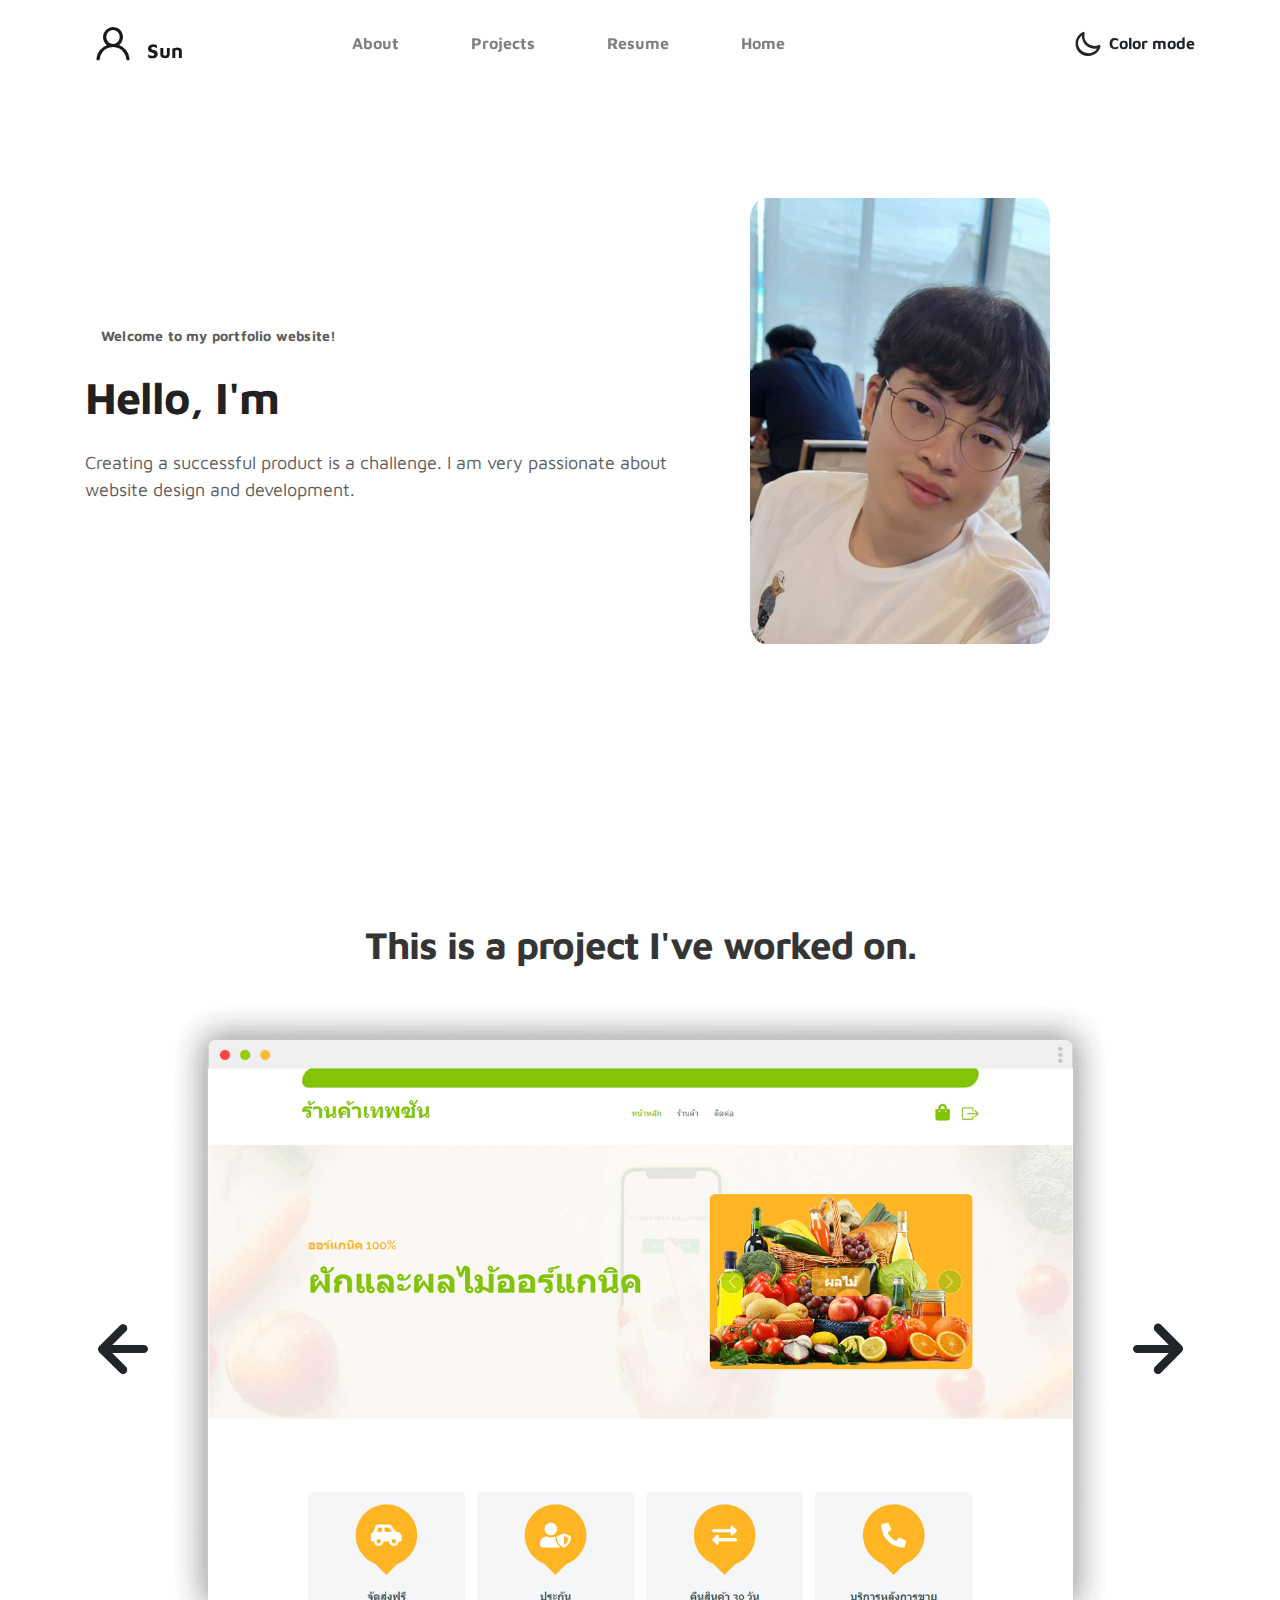
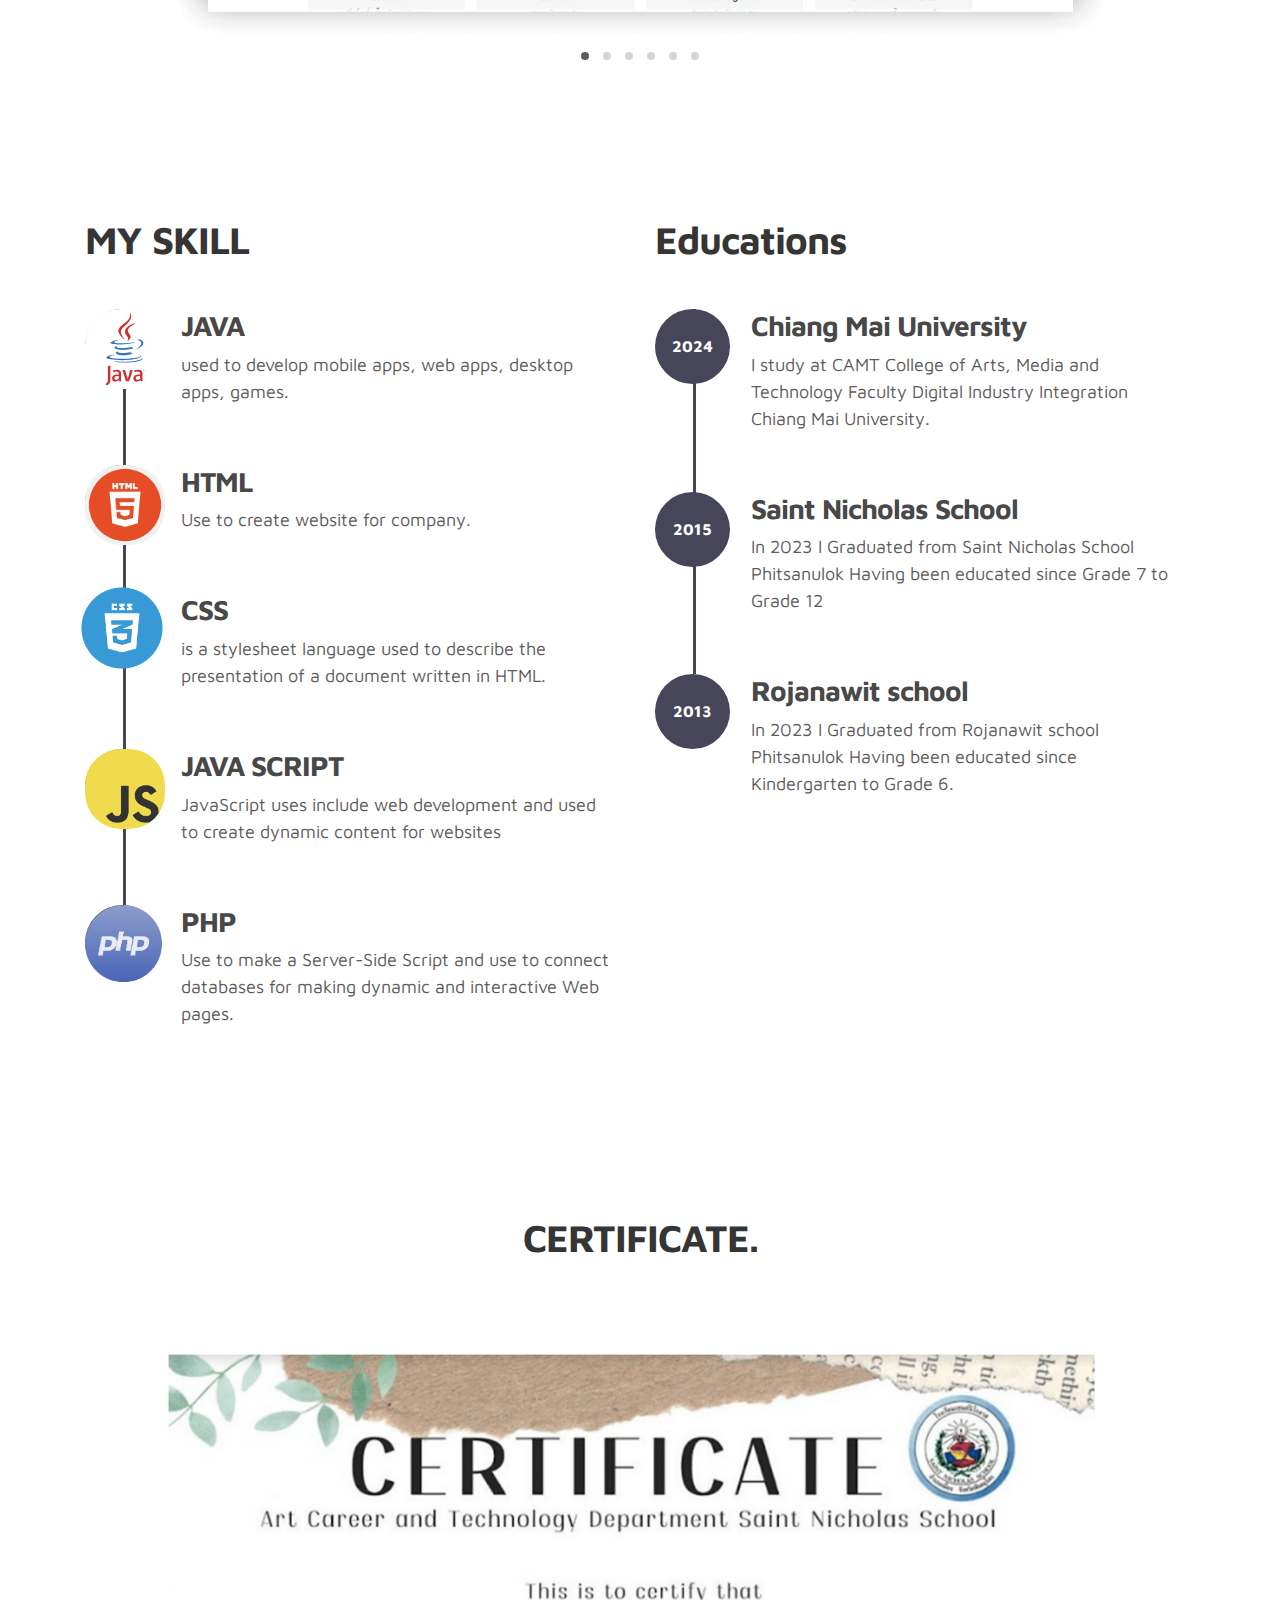
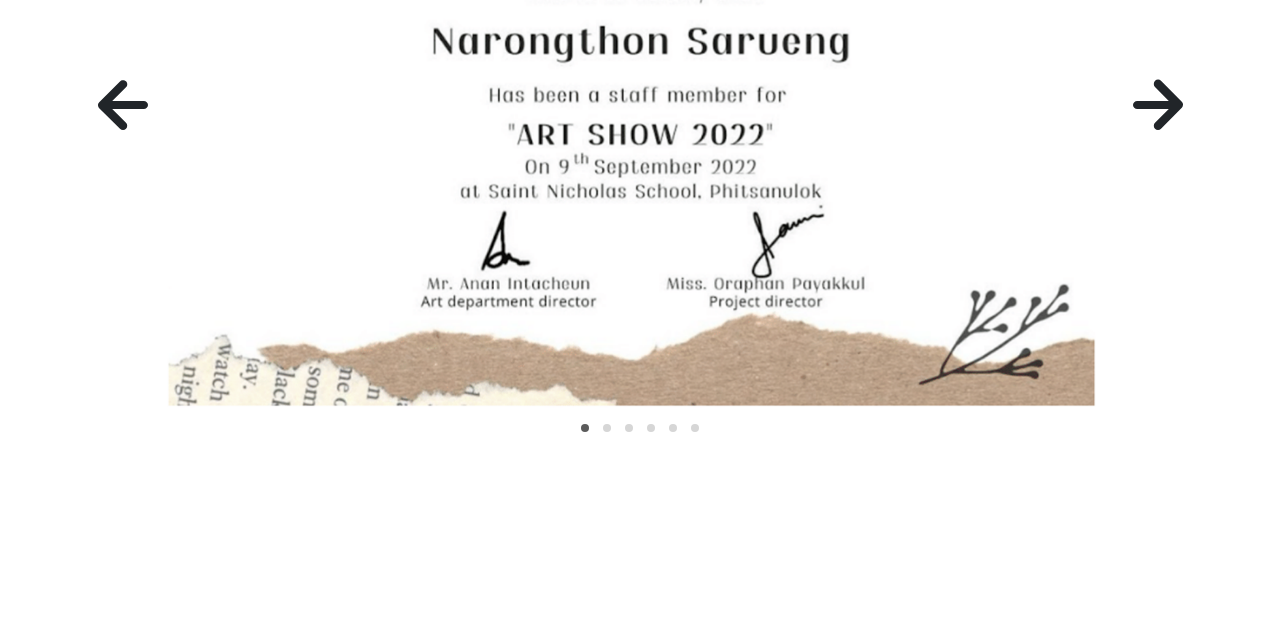
<file: portfolio/sunny/index.html>
<!doctype html>
<html lang="en">
  <head>
    <meta charset="utf-8">
    <meta name="viewport" content="width=device-width, initial-scale=1, shrink-to-fit=no">
    <meta name="description" content="">
    <meta name="author" content="">

    <title>Sun_Protfolio</title>

    <link rel="stylesheet" href="css/bootstrap.min.css">
    <link rel="stylesheet" href="css/unicons.css">
    <link rel="stylesheet" href="css/owl.carousel.min.css">
    <link rel="stylesheet" href="css/owl.theme.default.min.css">

    <!-- MAIN STYLE -->
    <link rel="stylesheet" href="css/tooplate-style.css">
    
<!--

Tooplate 2115 Marvel

https://www.tooplate.com/view/2115-marvel

-->
  </head>
  <body>
    <div id="js-preloader" class="js-preloader">
        <div class="preloader-inner">
          <span class="dot"></span>
          <div class="dots">
            <span></span>
            <span></span>
            <span></span>
          </div>
        </div>
      </div>
    <!-- MENU -->
    <nav class="navbar navbar-expand-sm navbar-light">
        <div class="container">
            <a class="navbar-brand" href="index.html"><i class='uil uil-user'></i> Sun</a>

            <button class="navbar-toggler" type="button" data-toggle="collapse" data-target="#navbarNav" aria-controls="navbarNav" aria-expanded="false"
                aria-label="Toggle navigation">
                <span class="navbar-toggler-icon"></span>
                <span class="navbar-toggler-icon"></span>
                <span class="navbar-toggler-icon"></span>
            </button>

            <div class="collapse navbar-collapse" id="navbarNav">
                <ul class="navbar-nav mx-auto">
                    <li class="nav-item px-3">
                        <a href="#about" class="nav-link"><span data-hover="About">About</span></a>
                    </li>
                    <li class="nav-item px-3">
                        <a href="#project" class="nav-link"><span data-hover="Projects">Projects</span></a>
                    </li>
                    <li class="nav-item px-3">
                        <a href="#resume" class="nav-link"><span data-hover="Resume">Resume</span></a>
                    </li>
                    <li class="nav-item px-3">
                        <a href="../../home.html" class="nav-link"><span data-hover="Home">Home</span></a>
                    </li>
                </ul>

                <ul class="navbar-nav ml-lg-auto">
                    <div class="ml-lg-4">
                      <div class="color-mode d-lg-flex justify-content-center align-items-center">
                        <i class="color-mode-icon"></i>
                        Color mode
                      </div>
                    </div>
                </ul>
            </div>
        </div>
    </nav>

    <!-- ABOUT -->
    <section class="about full-screen d-lg-flex justify-content-center align-items-center" id="about">
        <div class="container">
            <div class="row">
                
                <div class="col-lg-7 col-md-12 col-12 d-flex align-items-center">
                    <div class="about-text">
                        <small class="small-text">Welcome to <span class="mobile-block">my portfolio website!</span></small>
                        <h1 class="animated animated-text">
                            <span class="mr-2">Hello, I'm</span>
                                <div class="animated-info">
                                    <span class="animated-item">Narongthon Sarueng</span>
                                    <span class="animated-item">Back End Development</span>
                                    <span class="animated-item">Front End Developer</span>
                                    
                                </div>
                        </h1>

                        <p>Creating a successful product is a challenge. I am very passionate about website design and development.</p>
                        
                     
                    </div>
                </div>

                <div class="col-lg-5 col-md-12 col-12">
                    <div class="about-image svg">
                        <img src="images/project/145c911.jpg" class="img-fluid" width="300px" alt="svg image" style="border-radius: 5%;">
                    </div>
                </div>

            </div>
        </div>
    </section>

    <!-- PROJECTS -->
    <section class="project py-5 animatedIn" id="project">
        <div class="container" style="padding-top: 8%;">
                
                <div class="row">
                  <div class="col-lg-11 text-center mx-auto col-12">

                      <div class="col-lg-8 mx-auto">
                        <h2>This is a project I've worked on.</h2>
                      </div>

                      <div class="owl-carousel owl-theme">
                        <div class="item">
                          <div class="project-info">
                            <img src="images/project/po1.png" alt="project image">
                          </div>
                        </div>

                        <div class="item">
                          <div class="project-info">
                            <img src="images/project/project-image01.png" class="img-fluid" alt="project image">
                          </div>
                        </div>

                        <div class="item">
                          <div class="project-info">
                            <img src="images/project/project-image03.png" class="img-fluid" alt="project image">
                          </div>
                        </div>

                        <div class="item">
                          <div class="project-info">
                            <img src="images/project/project-image04.png" class="img-fluid" alt="project image">
                          </div>
                        </div>

                        <div class="item">
                          <div class="project-info">
                            <img src="images/project/project-image05.png" class="img-fluid" alt="project image">
                          </div>
                        </div>
                        <div class="item">
                            <div class="project-info">
                              <img src="images/project/project-image06.png" class="img-fluid" alt="project image">
                            </div>
                          </div>
                      </div>

                  </div>
                </div>
        </div>
    </section>

    <!-- FEATURES -->
    <section class="resume py-5 d-lg-flex justify-content-center align-items-center animatedIn" id="resume">
        <div class="container">
            <div class="row">

                <div class="col-lg-6 col-12">
                  <h2 class="mb-4">MY SKILL</h2>

                    <div class="timeline">
                        <div class="timeline-wrapper">
                             <div class="timeline-yr">
                                  <img src="./images/project/java.svg" width="80px" style="border-radius: 45%;" alt="">
                             </div>
                             <div class="timeline-info">
                                  <h3><span>JAVA</span></h3>
                                  <p>used to develop mobile apps, web apps, desktop apps, games.</p>
                             </div>
                        </div>

                        <div class="timeline-wrapper">
                            <div class="timeline-yr">
                                <img src="./images/project/html.png" width="80px" style="border-radius: 45%;" alt="">
                            </div>
                            <div class="timeline-info">
                                <h3><span>HTML</span></h3>
                                <p>Use to create website for company.</p>
                            </div>
                        </div>
                        <div class="timeline-wrapper">
                            <div class="timeline-yr">
                                <img src="./images/project/logo-2582747_640.webp" width="90px" style="border-radius: 40%; margin-left: -8px; margin-top: -10px;" alt="">
                            </div>
                            <div class="timeline-info">
                                <h3><span>CSS</span></h3>
                                <p> is a stylesheet language used to describe the presentation of a document written in HTML.</p>
                            </div>
                        </div>
                        <div class="timeline-wrapper">
                            <div class="timeline-yr">
                                <img src="./images/project/JavaScript-logo.png" width="80px" style="border-radius: 45%;" alt="">
                            </div>
                            <div class="timeline-info">
                                <h3><span>JAVA SCRIPT</h3>
                                <p>JavaScript uses include web development and used to create dynamic content for websites</p>
                            </div>
                        </div>
                        
                        <div class="timeline-wrapper">
                            <div class="timeline-yr">
                                <img src="./images/project/php.png" width="77px" style="border-radius: 45%;" alt="">
                            </div>
                            <div class="timeline-info">
                                <h3><span>PHP</h3>
                                <p>Use to make a Server-Side Script and use to connect databases for making dynamic and interactive Web pages.</p>
                            </div>
                        </div>
                        
                    </div>
                </div>

                <div class="col-lg-6 col-12">
                  <h2 class="mb-4 mobile-mt-2">Educations</h2>

                    <div class="timeline">
                        <div class="timeline-wrapper">
                             <div class="timeline-yr">
                                  <span>2024</span>
                             </div>
                             <div class="timeline-info">
                                  <h3><span>Chiang Mai University</span></h3>
                                  <p>I study at CAMT College of Arts, Media and Technology Faculty Digital Industry Integration Chiang Mai University.</p>
                             </div>
                        </div>

                        <div class="timeline-wrapper">
                            <div class="timeline-yr">
                                <span>2015</span>
                            </div>
                            <div class="timeline-info">
                                <h3><span>Saint Nicholas School</span></h3>
                                <p><span>In 2023 I Graduated from Saint Nicholas School Phitsanulok Having been educated since Grade 7 to Grade 12</span></p>
                            </div>
                        </div>
                        
                        <div class="timeline-wrapper">
                            <div class="timeline-yr">
                                <span>2013</span>
                            </div>
                            <div class="timeline-info">
                                <h3><span>Rojanawit school</span></h3>
                                <p>In 2023 I Graduated from Rojanawit school Phitsanulok Having been educated since Kindergarten to Grade 6.</p>
                            </div>
                        </div>

                    </div>
                </div>
                <div class="col-lg-11 text-center mx-auto col-12 animatedIn">

                    <div class="col-lg-8 mx-auto py-5" style="margin-top: 10%;">
                      <h2>CERTIFICATE.</h2>
                    </div>

                    <div class="owl-carousel owl-theme">
                      <div class="item">
                        <div class="project-info">
                          <img src="images/project/por1.png" alt="project image">
                        </div>
                      </div>

                      <div class="item">
                        <div class="project-info">
                          <img src="images/project/por2.png" class="img-fluid" alt="project image">
                        </div>
                      </div>

                      <div class="item">
                        <div class="project-info">
                          <img src="images/project/por3.png" class="img-fluid" alt="project image">
                        </div>
                      </div>

                      <div class="item">
                        <div class="project-info">
                          <img src="images/project/por4.png" class="img-fluid" alt="project image">
                        </div>
                      </div>

                      <div class="item">
                        <div class="project-info">
                          <img src="images/project/por5.png" class="img-fluid" alt="project image">
                        </div>
                      </div>

                      <div class="item">
                        <div class="project-info">
                          <img src="images/project/por6.png" class="img-fluid" alt="project image">
                        </div>
                      </div>

                     
                    </div>

                </div>
            </div>
        </div>
    </section>

    

    <!-- FOOTER -->
     <footer class="footer py-5">
          <div class="container">
               <div class="row">

                
                    
               </div>
          </div>
     </footer>

    <script src="js/jquery-3.3.1.min.js"></script>
    <script src="js/popper.min.js"></script>
    <script src="js/bootstrap.min.js"></script>
    <script src="js/Headroom.js"></script>
    <script src="js/jQuery.headroom.js"></script>
    <script src="js/owl.carousel.min.js"></script>
    <script src="js/smoothscroll.js"></script>
    <script src="js/custom.js"></script>
     <script>
      
        window.addEventListener('scroll',()=>{
            if(window.scrollY == 0){
            console.log(screenY);
        }
        });
        
     </script>
  </body>
</html>
</file>
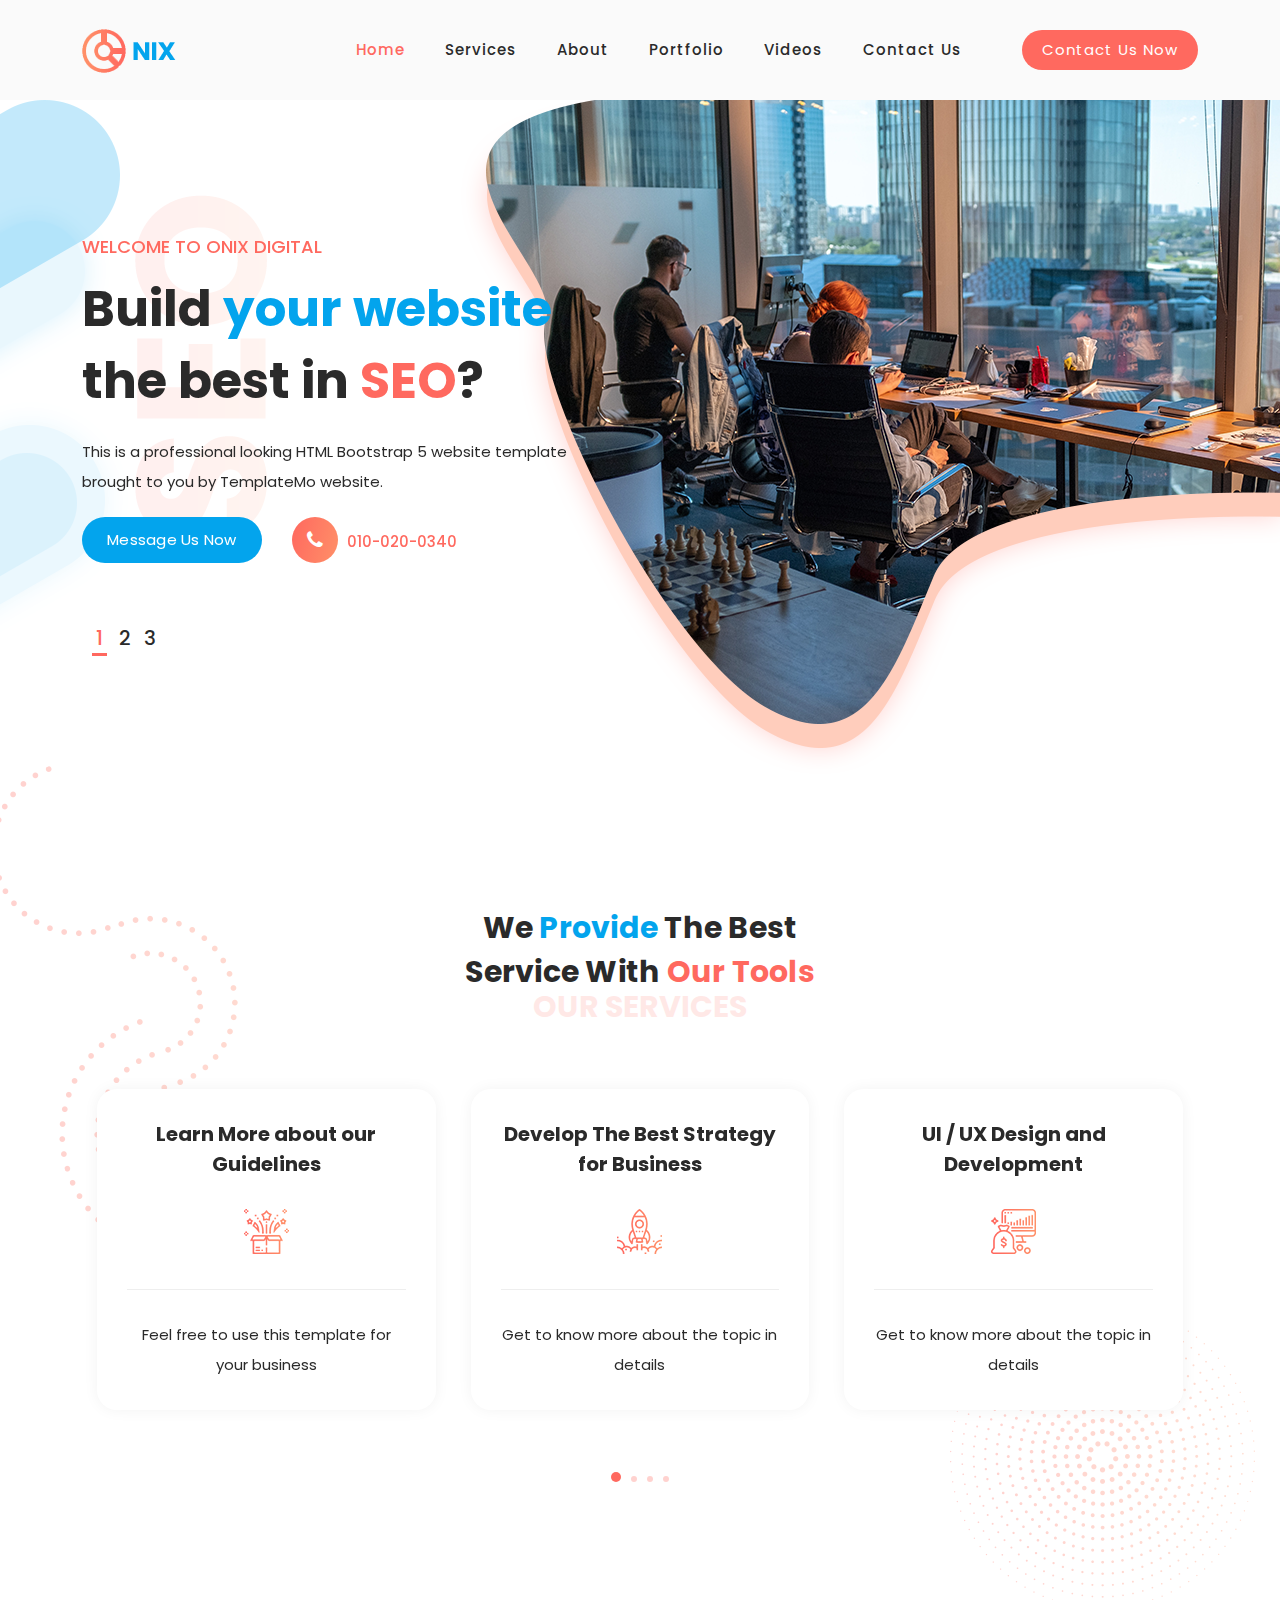
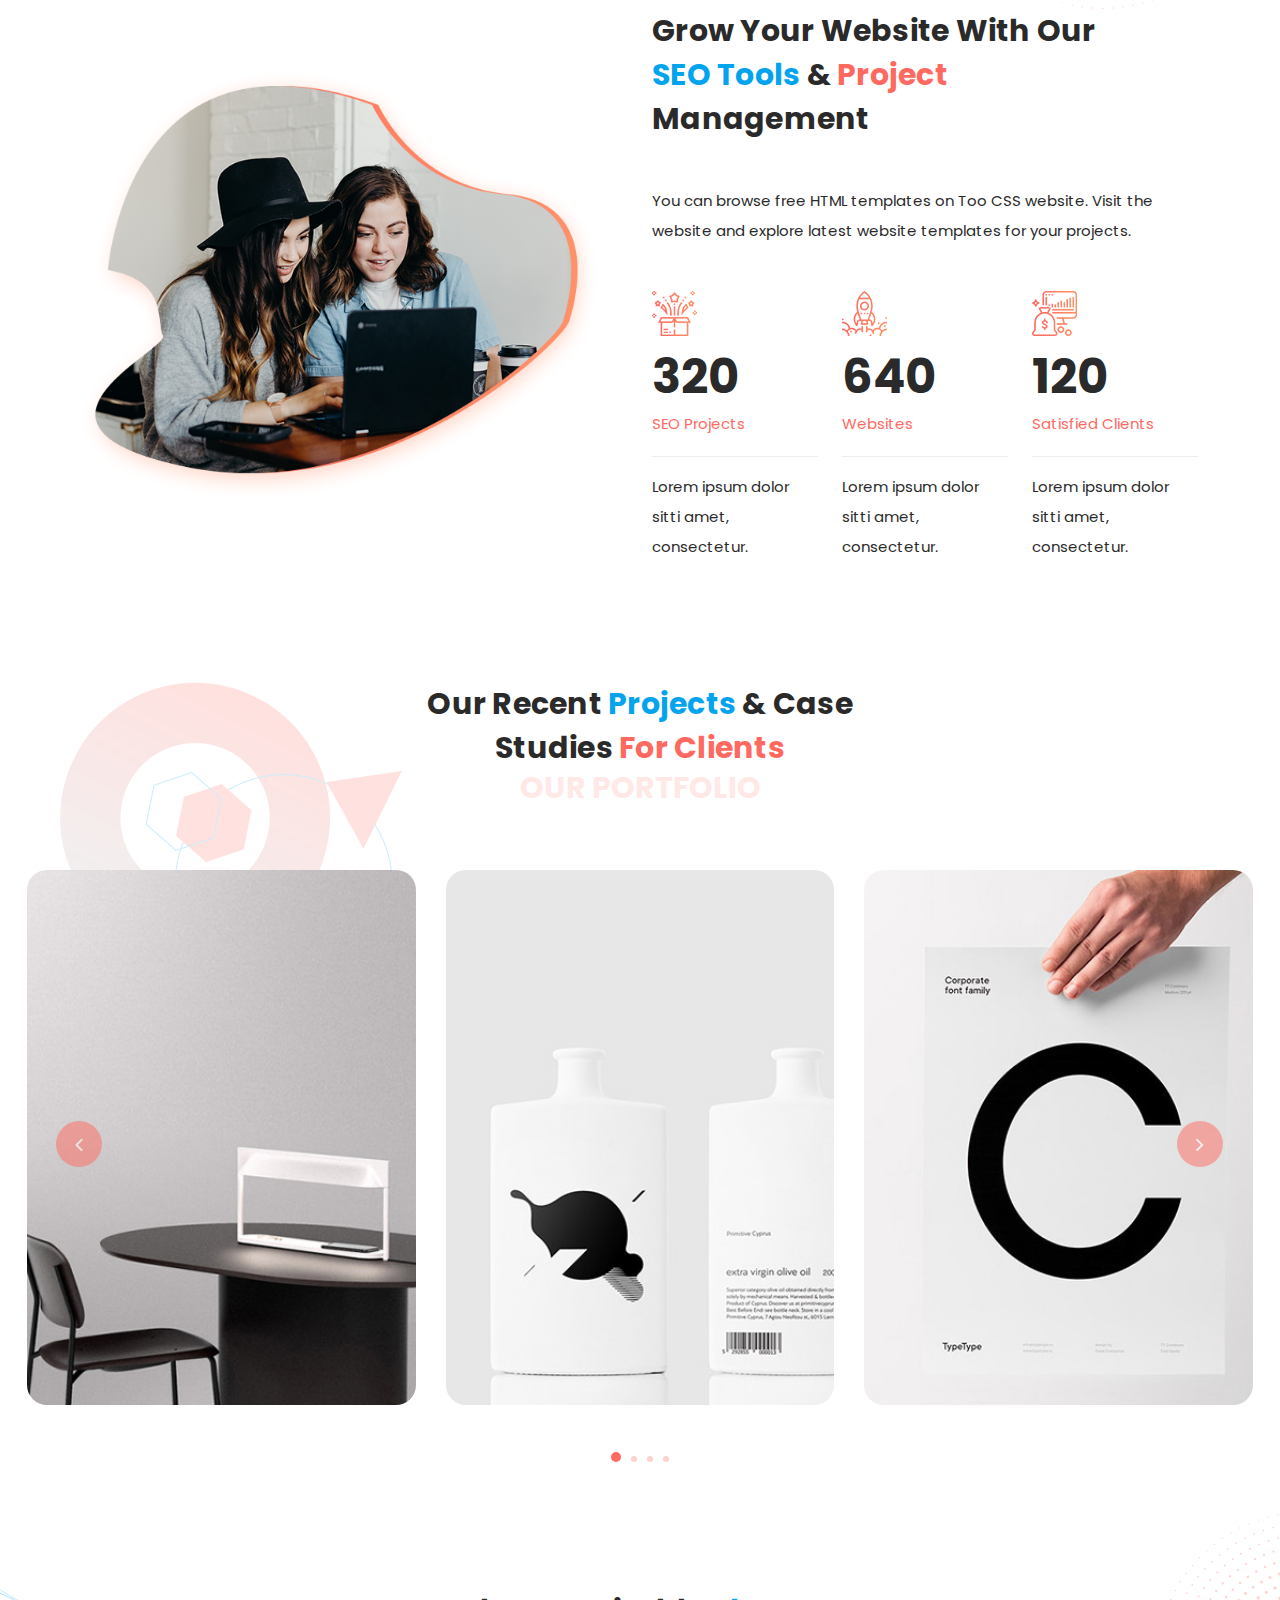
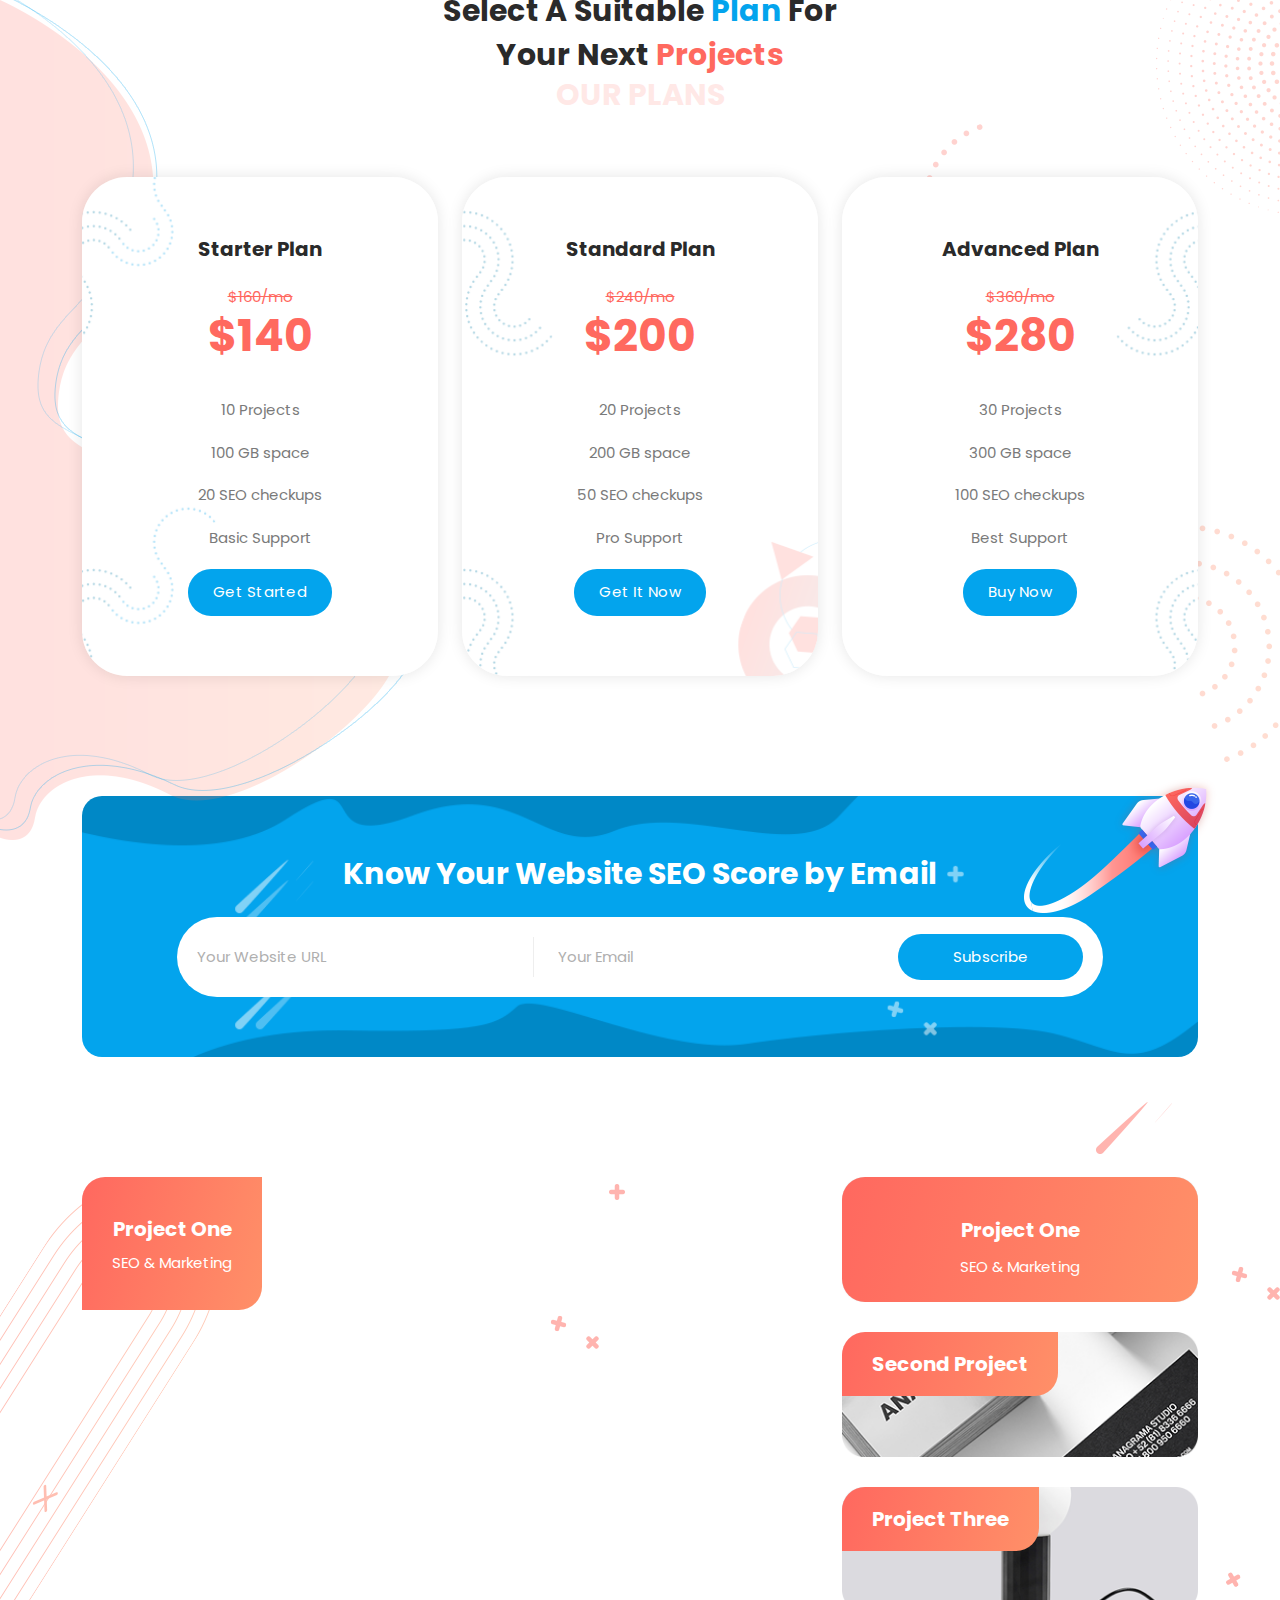
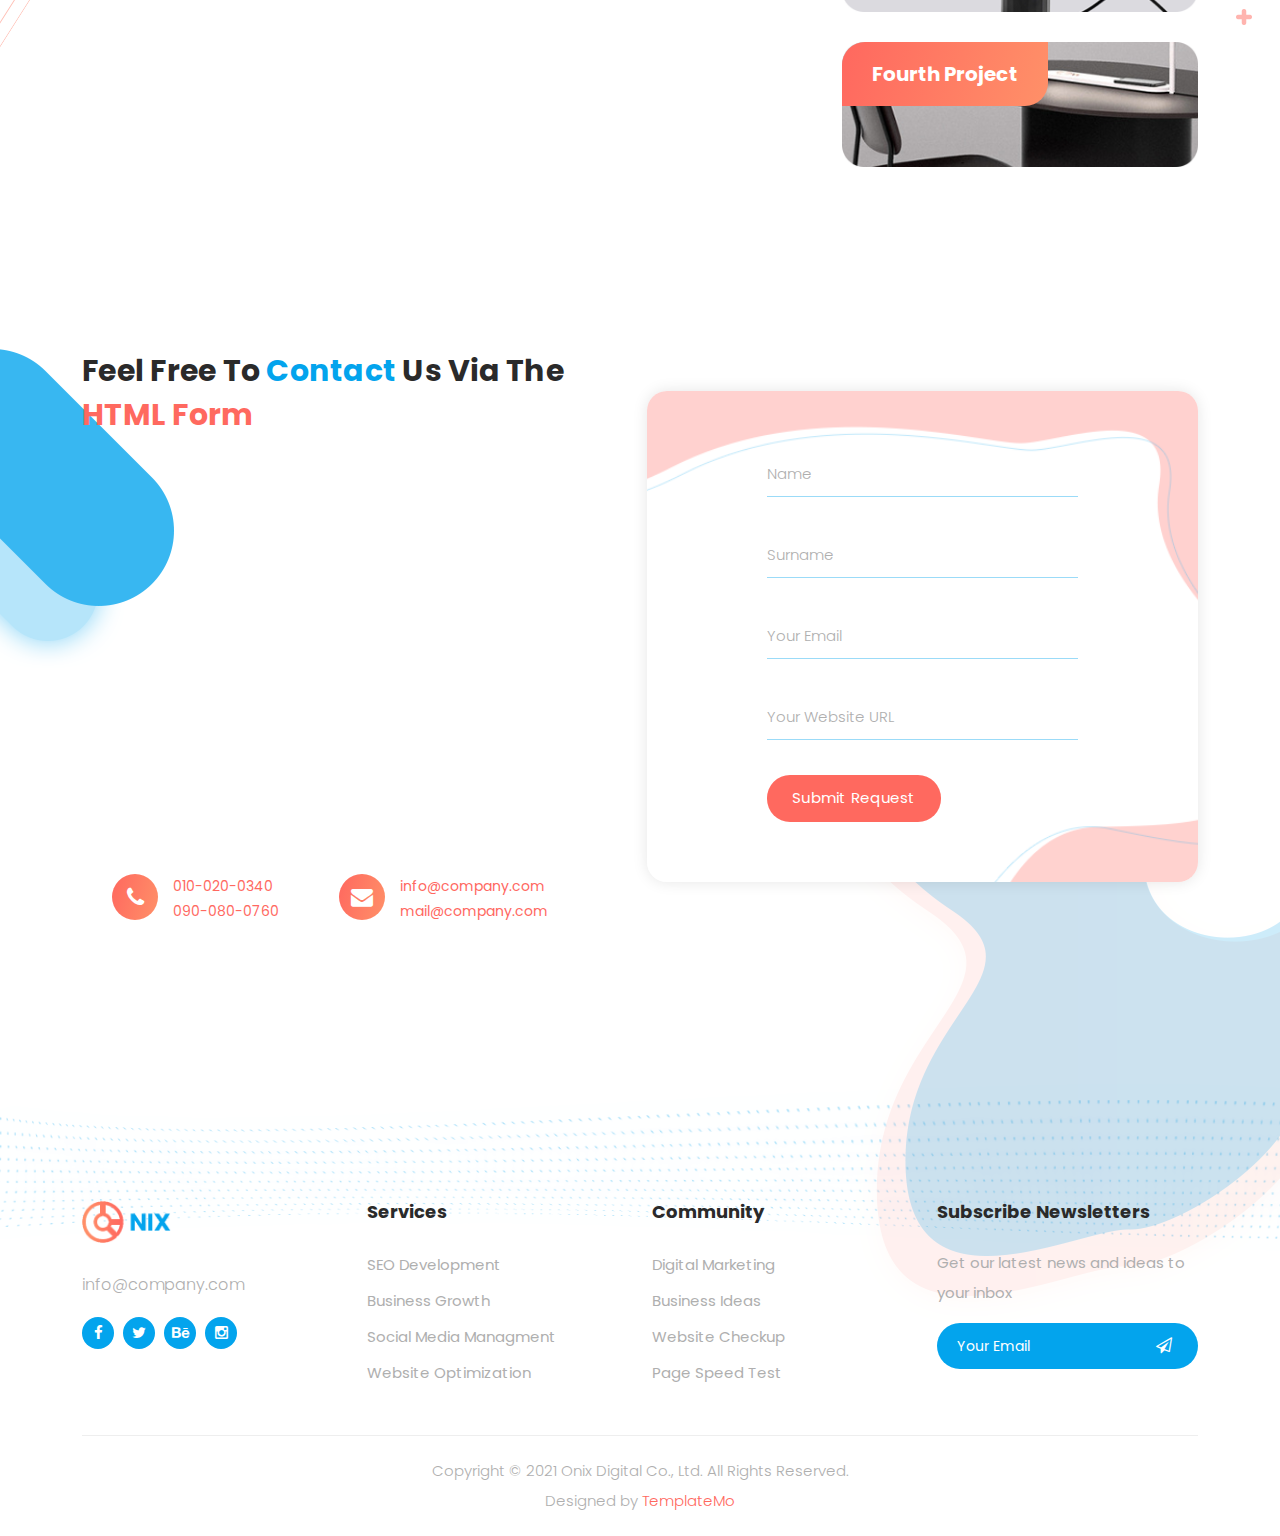
<file: home.html>
<!DOCTYPE html>
<html lang="en">

  <head>

    <meta charset="UTF-8">
    <meta name="viewport" content="width=device-width, initial-scale=1, shrink-to-fit=no">
    <meta name="description" content="">
    <meta name="author" content="">
    <link rel="preconnect" href="https://fonts.gstatic.com">
    <link href="https://fonts.googleapis.com/css2?family=Poppins:wght@100;200;300;400;500;600;700;800;900&display=swap" rel="stylesheet">

    <title>Onix Digital Marketing HTML5 Template</title>

    <!-- Bootstrap core CSS -->
    <link href="vendor/bootstrap/css/bootstrap.min.css" rel="stylesheet">


    <!-- Additional CSS Files -->
    <link rel="stylesheet" href="assets/css/fontawesome.css">
    <link rel="stylesheet" href="assets/css/templatemo-onix-digital.css">
    <link rel="stylesheet" href="assets/css/animated.css">
    <link rel="stylesheet" href="assets/css/owl.css">
<!--

TemplateMo 565 Onix Digital

https://templatemo.com/tm-565-onix-digital

-->
  </head>

<body>

  <!-- ***** Preloader Start ***** -->
  <div id="js-preloader" class="js-preloader">
    <div class="preloader-inner">
      <span class="dot"></span>
      <div class="dots">
        <span></span>
        <span></span>
        <span></span>
      </div>
    </div>
  </div>
  <!-- ***** Preloader End ***** -->

  <!-- ***** Header Area Start ***** -->
  <header class="header-area header-sticky wow slideInDown" data-wow-duration="0.75s" data-wow-delay="0s">
    <div class="container">
      <div class="row">
        <div class="col-12">
          <nav class="main-nav">
            <!-- ***** Logo Start ***** -->
            <a href="index.html" class="logo">
              <img src="assets/images/logo.png">
            </a>
            <!-- ***** Logo End ***** -->
            <!-- ***** Menu Start ***** -->
            <ul class="nav">
              <li class="scroll-to-section"><a href="#top" class="active">Home</a></li>
              <li class="scroll-to-section"><a href="#services">Services</a></li>
              <li class="scroll-to-section"><a href="#about">About</a></li>
              <li class="scroll-to-section"><a href="#portfolio">Portfolio</a></li>
              <li class="scroll-to-section"><a href="#video">Videos</a></li> 
              <li class="scroll-to-section"><a href="#contact">Contact Us</a></li> 
              <li class="scroll-to-section"><div class="main-red-button-hover"><a href="#contact">Contact Us Now</a></div></li> 
            </ul>        
            <a class='menu-trigger'>
                <span>Menu</span>
            </a>
            <!-- ***** Menu End ***** -->
          </nav>
        </div>
      </div>
    </div>
  </header>
  <!-- ***** Header Area End ***** -->

  <div class="main-banner" id="top">
    <div class="container">
      <div class="row">
        <div class="col-lg-12">
          <div class="row">
            <div class="col-lg-6 align-self-center">
              <div class="owl-carousel owl-banner">
                <div class="item header-text">
                  <h6>Welcome to Onix Digital</h6>
                  <h2>Build <em>your website</em> the best in <span>SEO</span>?</h2>
                  <p>This is a professional looking HTML Bootstrap 5 website template brought to you by TemplateMo website.</p>
                  <div class="down-buttons">
                    <div class="main-blue-button-hover">
                      <a href="#contact">Message Us Now</a>
                    </div>
                    <div class="call-button">
                      <a href="#"><i class="fa fa-phone"></i> 010-020-0340</a>
                    </div>
                  </div>
                </div>
                <div class="item header-text">
                  <h6>Online Marketing</h6>
                  <h2>Get the <em>best ideas</em> for <span>your website</span></h2>
                  <p>You are NOT allowed to redistribute this template ZIP file on any Free CSS collection websites. Contact us for more info. Thank you.</p>
                  <div class="down-buttons">
                    <div class="main-blue-button-hover">
                      <a href="#services">Our Services</a>
                    </div>
                    <div class="call-button">
                      <a href="#"><i class="fa fa-phone"></i> 090-080-0760</a>
                    </div>
                  </div>
                </div>
                <div class="item header-text">
                  <h6>Video Tutorials</h6>
                  <h2>Watch <em>our videos</em> for your <span>projects</span></h2>
                  <p>Please <a rel="nofollow" href="https://www.paypal.me/templatemo" target="_blank">support us</a> a little via PayPal if this digital marketing HTML template is useful for you. Thank you.</p>
                  <div class="down-buttons">
                    <div class="main-blue-button-hover">
                      <a href="#video">Watch Videos</a>
                    </div>
                    <div class="call-button">
                      <a href="#"><i class="fa fa-phone"></i> 050-040-0320</a>
                    </div>
                  </div>
                </div>
              </div>
            </div>
          </div>
        </div>
      </div>
    </div>
  </div>

  <div id="services" class="our-services section">
    <div class="services-right-dec">
      <img src="assets/images/services-right-dec.png" alt="">
    </div>
    <div class="container">
      <div class="services-left-dec">
        <img src="assets/images/services-left-dec.png" alt="">
      </div>
      <div class="row">
        <div class="col-lg-6 offset-lg-3">
          <div class="section-heading">
            <h2>We <em>Provide</em> The Best Service With <span>Our Tools</span></h2>
            <span>Our Services</span>
          </div>
        </div>
      </div>
      <div class="row">
        <div class="col-lg-12">
          <div class="owl-carousel owl-services">
            <div class="item">
              <h4>Learn More about our Guidelines</h4>
              <div class="icon"><img src="assets/images/service-icon-01.png" alt=""></div>
              <p>Feel free to use this template for your business</p>
            </div>
            <div class="item">
              <h4>Develop The Best Strategy for Business</h4>
              <div class="icon"><img src="assets/images/service-icon-02.png" alt=""></div>
              <p>Get to know more about the topic in details</p>
            </div>
            <div class="item">
              <h4>UI / UX Design and Development</h4>
              <div class="icon"><img src="assets/images/service-icon-03.png" alt=""></div>
              <p>Get to know more about the topic in details</p>
            </div>
            <div class="item">
              <h4>Discover &amp; Explore our SEO Tips</h4>
              <div class="icon"><img src="assets/images/service-icon-04.png" alt=""></div>
              <p>Feel free to use this template for your business</p>
            </div>
            <div class="item">
              <h4>Optimizing your websites for Speed</h4>
              <div class="icon"><img src="assets/images/service-icon-01.png" alt=""></div>
              <p>Get to know more about the topic in details</p>
            </div>
            <div class="item">
              <h4>See The Strategy In The Market</h4>
              <div class="icon"><img src="assets/images/service-icon-02.png" alt=""></div>
              <p>Get to know more about the topic in details</p>
            </div>
            <div class="item">
              <h4>Best Content Ideas for your pages</h4>
              <div class="icon"><img src="assets/images/service-icon-03.png" alt=""></div>
              <p>Feel free to use this template for your business</p>
            </div>
            <div class="item">
              <h4>Optimizing Speed for your web pages</h4>
              <div class="icon"><img src="assets/images/service-icon-04.png" alt=""></div>
              <p>Get to know more about the topic in details</p>
            </div>
            <div class="item">
              <h4>Accessibility for mobile viewing</h4>
              <div class="icon"><img src="assets/images/service-icon-01.png" alt=""></div>
              <p>Get to know more about the topic in details</p>
            </div>
            <div class="item">
              <h4>Content Ideas for your next project</h4>
              <div class="icon"><img src="assets/images/service-icon-02.png" alt=""></div>
              <p>Feel free to use this template for your business</p>
            </div>
            <div class="item">
              <h4>UI &amp; UX Design &amp; Development</h4>
              <div class="icon"><img src="assets/images/service-icon-03.png" alt=""></div>
              <p>Get to know more about the topic in details</p>
            </div>
            <div class="item">
              <h4>Discover the digital marketing trend</h4>
              <div class="icon"><img src="assets/images/service-icon-04.png" alt=""></div>
              <p>Get to know more about the topic in details</p>
            </div>
          </div>
        </div>
      </div>
    </div>
  </div>

  <div id="about" class="about-us section">
    <div class="container">
      <div class="row">
        <div class="col-lg-6 align-self-center">
          <div class="left-image">
            <img src="assets/images/about-left-image.png" alt="Two Girls working together">
          </div>
        </div>
        <div class="col-lg-6">
          <div class="section-heading">
            <h2>Grow your website with our <em>SEO Tools</em> &amp; <span>Project</span> Management</h2>
            <p>You can browse free HTML templates on Too CSS website. Visit the website and explore latest website templates for your projects.</p>
            <div class="row">
              <div class="col-lg-4">
                <div class="fact-item">
                  <div class="count-area-content">
                    <div class="icon">
                      <img src="assets/images/service-icon-01.png" alt="">
                    </div>
                    <div class="count-digit">320</div>
                    <div class="count-title">SEO Projects</div>
                    <p>Lorem ipsum dolor sitti amet, consectetur.</p>
                  </div>
                </div>
              </div>
              <div class="col-lg-4">
                <div class="fact-item">
                  <div class="count-area-content">
                    <div class="icon">
                      <img src="assets/images/service-icon-02.png" alt="">
                    </div>
                    <div class="count-digit">640</div>
                    <div class="count-title">Websites</div>
                    <p>Lorem ipsum dolor sitti amet, consectetur.</p>
                  </div>
                </div>
              </div>
              <div class="col-lg-4">
                <div class="fact-item">
                  <div class="count-area-content">
                    <div class="icon">
                      <img src="assets/images/service-icon-03.png" alt="">
                    </div>
                    <div class="count-digit">120</div>
                    <div class="count-title">Satisfied Clients</div>
                    <p>Lorem ipsum dolor sitti amet, consectetur.</p>
                  </div>
                </div>
              </div>
            </div>
          </div>
        </div>
      </div>
    </div>
  </div>

  <div id="portfolio" class="our-portfolio section">
    <div class="portfolio-left-dec">
      <img src="assets/images/portfolio-left-dec.png" alt="">
    </div>
    <div class="container">
      <div class="row">
        <div class="col-lg-6 offset-lg-3">
          <div class="section-heading">
            <h2>Our Recent <em>Projects</em> &amp; Case Studies <span>for Clients</span></h2>
            <span>Our Portfolio</span>
          </div>
        </div>
      </div>
    </div>
    <div class="container-fluid">
      <div class="row">
        <div class="col-lg-12">
          <div class="owl-carousel owl-portfolio">
            <div class="item">
              <div class="thumb">
                <img src="assets/images/portfolio-01.jpg" alt="">
                <div class="hover-effect">
                  <div class="inner-content">
                    <a rel="sponsored" href="https://templatemo.com/tm-564-plot-listing" target="_parent"><h4>First Project</h4></a>
                    <span>Plot Listing</span>
                  </div>
                </div>
              </div>
            </div>
            <div class="item">
              <div class="thumb">
                <img src="assets/images/portfolio-02.jpg" alt="">
                <div class="hover-effect">
                  <div class="inner-content">
                    <a href="#"><h4>Project Two</h4></a>
                    <span>SEO &amp; Marketing</span>
                  </div>
                </div>
              </div>
            </div>
            <div class="item">
              <div class="thumb">
                <img src="assets/images/portfolio-03.jpg" alt="">
                <div class="hover-effect">
                  <div class="inner-content">
                    <a rel="sponsored" href="https://templatemo.com/tm-562-space-dynamic" target="_parent"><h4>Third Project</h4></a>
                    <span>Space Dynamic SEO</span>
                  </div>
                </div>
              </div>
            </div>
            <div class="item">
              <div class="thumb">
                <img src="assets/images/portfolio-04.jpg" alt="">
                <div class="hover-effect">
                  <div class="inner-content">
                    <a href="#"><h4>Project Four</h4></a>
                    <span>Website Marketing</span>
                  </div>
                </div>
              </div>
            </div>
            <div class="item">
              <div class="thumb">
                <img src="assets/images/portfolio-01.jpg" alt="">
                <div class="hover-effect">
                  <div class="inner-content">
                    <a href="#"><h4>Fifth Project</h4></a>
                    <span>Digital Assets</span>
                  </div>
                </div>
              </div>
            </div>
            <div class="item">
              <div class="thumb">
                <img src="assets/images/portfolio-02.jpg" alt="">
                <div class="hover-effect">
                  <div class="inner-content">
                    <a href="#"><h4>Sixth Project</h4></a>
                    <span>SEO &amp; Marketing</span>
                  </div>
                </div>
              </div>
            </div>
            <div class="item">
              <div class="thumb">
                <img src="assets/images/portfolio-03.jpg" alt="">
                <div class="hover-effect">
                  <div class="inner-content">
                    <a href="#"><h4>7th Project</h4></a>
                    <span>SEO &amp; Marketing</span>
                  </div>
                </div>
              </div>
            </div>
            <div class="item">
              <div class="thumb">
                <img src="assets/images/portfolio-04.jpg" alt="">
                <div class="hover-effect">
                  <div class="inner-content">
                    <a href="#"><h4>8th Project</h4></a>
                    <span>SEO &amp; Marketing</span>
                  </div>
                </div>
              </div>
            </div>
            <div class="item">
              <div class="thumb">
                <img src="assets/images/portfolio-01.jpg" alt="">
                <div class="hover-effect">
                  <div class="inner-content">
                    <a href="#"><h4>9th Project</h4></a>
                    <span>SEO &amp; Marketing</span>
                  </div>
                </div>
              </div>
            </div>
            <div class="item">
              <div class="thumb">
                <img src="assets/images/portfolio-02.jpg" alt="">
                <div class="hover-effect">
                  <div class="inner-content">
                    <a href="#"><h4>Project Ten</h4></a>
                    <span>SEO &amp; Marketing</span>
                  </div>
                </div>
              </div>
            </div>
            <div class="item">
              <div class="thumb">
                <img src="assets/images/portfolio-03.jpg" alt="">
                <div class="hover-effect">
                  <div class="inner-content">
                    <a href="#"><h4>Project Eleven</h4></a>
                    <span>SEO &amp; Marketing</span>
                  </div>
                </div>
              </div>
            </div>
            <div class="item">
              <div class="thumb">
                <img src="assets/images/portfolio-04.jpg" alt="">
                <div class="hover-effect">
                  <div class="inner-content">
                    <a href="#"><h4>12th Project</h4></a>
                    <span>SEO &amp; Marketing</span>
                  </div>
                </div>
              </div>
            </div>
          </div>
        </div>
      </div>
    </div>
  </div>

  <div id="pricing" class="pricing-tables">
    <div class="tables-left-dec">
      <img src="assets/images/tables-left-dec.png" alt="">
    </div>
    <div class="tables-right-dec">
      <img src="assets/images/tables-right-dec.png" alt="">
    </div>
    <div class="container">
      <div class="row">
        <div class="col-lg-6 offset-lg-3">
          <div class="section-heading">
            <h2>Select a suitable <em>plan</em> for your next <span>projects</span></h2>
            <span>Our Plans</span>
          </div>
        </div>
      </div>
      <div class="row">
        <div class="col-lg-4">
          <div class="item first-item">
            <h4>Starter Plan</h4>
            <em>$160/mo</em>
            <span>$140</span>
            <ul>
              <li>10 Projects</li>
              <li>100 GB space</li>
              <li>20 SEO checkups</li>
              <li>Basic Support</li>
            </ul>
            <div class="main-blue-button-hover">
              <a href="portfolio/sunny/index.html">Get Started</a>
            </div>
          </div>
        </div>
        <div class="col-lg-4">
          <div class="item second-item">
            <h4>Standard Plan</h4>
            <em>$240/mo</em>
            <span>$200</span>
            <ul>
              <li>20 Projects</li>
              <li>200 GB space</li>
              <li>50 SEO checkups</li>
              <li>Pro Support</li>
            </ul>
            <div class="main-blue-button-hover">
              <a href="#">Get it Now</a>
            </div>
          </div>
        </div>
        <div class="col-lg-4">
          <div class="item third-item">
            <h4>Advanced Plan</h4>
            <em>$360/mo</em>
            <span>$280</span>
            <ul>
              <li>30 Projects</li>
              <li>300 GB space</li>
              <li>100 SEO checkups</li>
              <li>Best Support</li>
            </ul>
            <div class="main-blue-button-hover">
              <a href="#">Buy Now</a>
            </div>
          </div>
        </div>
      </div>
    </div>
  </div>

  <div id="subscribe" class="subscribe">
    <div class="container">
      <div class="row">
        <div class="col-lg-12">
          <div class="inner-content">
            <div class="row">
              <div class="col-lg-10 offset-lg-1">
                <h2>Know Your Website SEO Score by Email</h2>
                <form id="subscribe" action="" method="get">
                  <input type="text" name="website" id="website" placeholder="Your Website URL" required="">
                  <input type="text" name="email" id="email" pattern="[^ @]*@[^ @]*" placeholder="Your Email" required="">
                  <button type="submit" id="form-submit" class="main-button ">Subscribe</button>
                </form>
              </div>
            </div>
          </div>
        </div>
      </div>
    </div>
  </div>

  <div id="video" class="our-videos section">
    <div class="videos-left-dec">
      <img src="assets/images/videos-left-dec.png" alt="">
    </div>
    <div class="videos-right-dec">
      <img src="assets/images/videos-right-dec.png" alt="">
    </div>
    <div class="container">
      <div class="row">
        <div class="col-lg-12">
          <div class="naccs">
            <div class="grid">
              <div class="row">
                <div class="col-lg-8">
                  <ul class="nacc">
                    <li class="active">
                      <div>
                        <div class="thumb">
                          <iframe width="100%" height="auto" src="https://www.youtube.com/embed/JynGuQx4a1Y" title="YouTube video player" frameborder="0" allow="accelerometer; autoplay; clipboard-write; encrypted-media; gyroscope; picture-in-picture" allowfullscreen></iframe>
                          <div class="overlay-effect">
                            <a href="#"><h4>Project One</h4></a>
                            <span>SEO &amp; Marketing</span>
                          </div>
                        </div>
                      </div>
                    </li>
                    <li>
                      <div>
                        <div class="thumb">
                          <iframe width="100%" height="auto" src="https://www.youtube.com/embed/RdJBSFpcO4M" title="YouTube video player" frameborder="0" allow="accelerometer; autoplay; clipboard-write; encrypted-media; gyroscope; picture-in-picture" allowfullscreen></iframe>
                          <div class="overlay-effect">
                            <a href="#"><h4>Second Project</h4></a>
                            <span>Advertising &amp; Marketing</span>
                          </div>
                        </div>
                      </div>
                    </li>
                    <li>
                      <div>
                        <div class="thumb">
                          <iframe width="100%" height="auto" src="https://www.youtube.com/embed/ZlfAjbQiL78" title="YouTube video player" frameborder="0" allow="accelerometer; autoplay; clipboard-write; encrypted-media; gyroscope; picture-in-picture" allowfullscreen></iframe>
                          <div class="overlay-effect">
                            <a href="#"><h4>Project Three</h4></a>
                            <span>Digital &amp; Marketing</span>
                          </div>
                        </div>
                      </div>
                    </li>
                    <li>
                      <div>
                        <div class="thumb">
                          <iframe width="100%" height="auto" src="https://www.youtube.com/embed/mx1WseE7-0Y" title="YouTube video player" frameborder="0" allow="accelerometer; autoplay; clipboard-write; encrypted-media; gyroscope; picture-in-picture" allowfullscreen></iframe>
                          <div class="overlay-effect">
                            <a href="#"><h4>Fourth Project</h4></a>
                            <span>SEO &amp; Advertising</span>
                          </div>
                        </div>
                      </div>
                    </li>
                  </ul>
                </div>
                <div class="col-lg-4">
                  <div class="menu">
                    <div class="active">
                      <div class="thumb">
                        <img src="assets/images/video-thumb-01.png" alt="">
                        <div class="inner-content">
                          <h4>Project One</h4>
                          <span>SEO &amp; Marketing</span>
                        </div>
                      </div>
                    </div>
                    <div>
                      <div class="thumb">
                        <img src="assets/images/video-thumb-02.png" alt="">
                        <div class="inner-content">
                          <h4>Second Project</h4>
                          <span>Advertising &amp; Marketing</span>
                        </div>
                      </div>
                    </div>
                    <div>
                      <div class="thumb">
                        <img src="assets/images/video-thumb-03.png" alt="Marketing">
                        <div class="inner-content">
                          <h4>Project Three</h4>
                          <span>Digital &amp; Marketing</span>
                        </div>
                      </div>
                    </div>
                    <div>
                      <div class="thumb">
                        <img src="assets/images/video-thumb-04.png" alt="SEO Work">
                        <div class="inner-content">
                          <h4>Fourth Project</h4>
                          <span>SEO &amp; Advertising</span>
                        </div>
                      </div>
                    </div>
                  </div>
                </div>             
              </div>
            </div>
          </div>
        </div>
      </div>
    </div>
  </div>

  <div id="contact" class="contact-us section">
    <div class="container">
      <div class="row">
        <div class="col-lg-7">
          <div class="section-heading">
            <h2>Feel free to <em>Contact</em> us via the <span>HTML form</span></h2>
            <div id="map">
              <iframe src="https://maps.google.com/maps?q=Av.+L%C3%BAcio+Costa,+Rio+de+Janeiro+-+RJ,+Brazil&t=&z=13&ie=UTF8&iwloc=&output=embed" width="100%" height="360px" frameborder="0" style="border:0" allowfullscreen=""></iframe>
            </div>
            <div class="info">
              <span><i class="fa fa-phone"></i> <a href="#">010-020-0340<br>090-080-0760</a></span>
              <span><i class="fa fa-envelope"></i> <a href="#">info@company.com<br>mail@company.com</a></span>
            </div>
          </div>
        </div>
        <div class="col-lg-5 align-self-center">
          <form id="contact" action="" method="get">
            <div class="row">
              <div class="col-lg-12">
                <fieldset>
                  <input type="name" name="name" id="name" placeholder="Name" autocomplete="on" required>
                </fieldset>
              </div>
              <div class="col-lg-12">
                <fieldset>
                  <input type="surname" name="surname" id="surname" placeholder="Surname" autocomplete="on" required>
                </fieldset>
              </div>
              <div class="col-lg-12">
                <fieldset>
                  <input type="text" name="email" id="email" pattern="[^ @]*@[^ @]*" placeholder="Your Email" required="">
                </fieldset>
              </div>
              <div class="col-lg-12">
                <fieldset>
                  <input type="text" name="website" id="website" placeholder="Your Website URL" required="">
                </fieldset>
              </div>
              <div class="col-lg-12">
                <fieldset>
                  <button type="submit" id="form-submit" class="main-button">Submit Request</button>
                </fieldset>
              </div>
            </div>
          </form>
        </div>
      </div>
    </div>
    <div class="contact-dec">
      <img src="assets/images/contact-dec.png" alt="">
    </div>
    <div class="contact-left-dec">
      <img src="assets/images/contact-left-dec.png" alt="">
    </div>
  </div>

  <div class="footer-dec">
    <img src="assets/images/footer-dec.png" alt="">
  </div>

  <footer>
    <div class="container">
      <div class="row">
        <div class="col-lg-3">
          <div class="about footer-item">
            <div class="logo">
              <a href="#"><img src="assets/images/logo.png" alt="Onix Digital TemplateMo"></a>
            </div>
            <a href="#">info@company.com</a>
            <ul>
              <li><a href="#"><i class="fa fa-facebook"></i></a></li>
              <li><a href="#"><i class="fa fa-twitter"></i></a></li>
              <li><a href="#"><i class="fa fa-behance"></i></a></li>
              <li><a href="#"><i class="fa fa-instagram"></i></a></li>
            </ul>
          </div>
        </div>
        <div class="col-lg-3">
          <div class="services footer-item">
            <h4>Services</h4>
            <ul>
              <li><a href="#">SEO Development</a></li>
              <li><a href="#">Business Growth</a></li>
              <li><a href="#">Social Media Managment</a></li>
              <li><a href="#">Website Optimization</a></li>
            </ul>
          </div>
        </div>
        <div class="col-lg-3">
          <div class="community footer-item">
            <h4>Community</h4>
            <ul>
              <li><a href="#">Digital Marketing</a></li>
              <li><a href="#">Business Ideas</a></li>
              <li><a href="#">Website Checkup</a></li>
              <li><a href="#">Page Speed Test</a></li>
            </ul>
          </div>
        </div>
        <div class="col-lg-3">
          <div class="subscribe-newsletters footer-item">
            <h4>Subscribe Newsletters</h4>
            <p>Get our latest news and ideas to your inbox</p>
            <form action="#" method="get">
              <input type="text" name="email" id="email" pattern="[^ @]*@[^ @]*" placeholder="Your Email" required="">
              <button type="submit" id="form-submit" class="main-button "><i class="fa fa-paper-plane-o"></i></button>
            </form>
          </div>
        </div>
        <div class="col-lg-12">
          <div class="copyright">
            <p>Copyright © 2021 Onix Digital Co., Ltd. All Rights Reserved. 
            <br>
            Designed by <a rel="nofollow" href="https://templatemo.com" title="free CSS templates">TemplateMo</a></p>
          </div>
        </div>
      </div>
    </div>
  </footer>


  <!-- Scripts -->
  <script src="vendor/jquery/jquery.min.js"></script>
  <script src="vendor/bootstrap/js/bootstrap.bundle.min.js"></script>
  <script src="assets/js/owl-carousel.js"></script>
  <script src="assets/js/animation.js"></script>
  <script src="assets/js/imagesloaded.js"></script>
  <script src="assets/js/custom.js"></script>

  <script>
  // Acc
    $(document).on("click", ".naccs .menu div", function() {
      var numberIndex = $(this).index();

      if (!$(this).is("active")) {
          $(".naccs .menu div").removeClass("active");
          $(".naccs ul li").removeClass("active");

          $(this).addClass("active");
          $(".naccs ul").find("li:eq(" + numberIndex + ")").addClass("active");

          var listItemHeight = $(".naccs ul")
            .find("li:eq(" + numberIndex + ")")
            .innerHeight();
          $(".naccs ul").height(listItemHeight + "px");
        }
    });
  </script>
</body>
</html>
</file>
<file: assets/css/templatemo-onix-digital.css>
/*

TemplateMo 565 Onix Digital

https://templatemo.com/tm-565-onix-digital


------------------------------------------------
Table of contents
------------------------------------------------
01. font & reset css
02. reset
03. global styles
04. header
05. banner
06. features
07. testimonials
08. contact
09. footer
10. preloader
11. search
12. portfolio

--------------------------------------------- */
/* 
---------------------------------------------
font & reset css
--------------------------------------------- 
*/
@import url('https://fonts.googleapis.com/css2?family=Poppins:wght@100;200;300;400;500;600;700;800;900&display=swap');
/* 
---------------------------------------------
reset
--------------------------------------------- 
*/
html, body, div, span, applet, object, iframe, h1, h2, h3, h4, h5, h6, p, blockquote, div
pre, a, abbr, acronym, address, big, cite, code, del, dfn, em, font, img, ins, kbd, q,
s, samp, small, strike, strong, sub, sup, tt, var, b, u, i, center, dl, dt, dd, ol, ul, li,
figure, header, nav, section, article, aside, footer, figcaption {
  margin: 0;
  padding: 0;
  border: 0;
  outline: 0;
}

/* clear fix */
.grid:after {
  content: '';
  display: block;
  clear: both;
}

/* ---- .grid-item ---- */

.grid-sizer,
.grid-item {
  width: 50%;
}

.grid-item {
  float: left;
}

.grid-item img {
  display: block;
  max-width: 100%;
}

.clearfix:after {
  content: ".";
  display: block;
  clear: both;
  visibility: hidden;
  line-height: 0;
  height: 0;
}

.clearfix {
  display: inline-block;
}

html[xmlns] .clearfix {
  display: block;
}

* html .clearfix {
  height: 1%;
}

ul, li {
  padding: 0;
  margin: 0;
  list-style: none;
}

header, nav, section, article, aside, footer, hgroup {
  display: block;
}

* {
  box-sizing: border-box;
}

html, body {
  font-family: 'Poppins', sans-serif;
  font-weight: 400;
  background-color: #fff;
  -ms-text-size-adjust: 100%;
  -webkit-font-smoothing: antialiased;
  -moz-osx-font-smoothing: grayscale;
}

a {
  text-decoration: none !important;
}

h1, h2, h3, h4, h5, h6 {
  margin-top: 0px;
  margin-bottom: 0px;
}

ul {
  margin-bottom: 0px;
}

p {
  font-size: 15px;
  line-height: 30px;
  color: #2a2a2a;
}

img {
  width: 100%;
  overflow: hidden;
}

/* 
---------------------------------------------
global styles
--------------------------------------------- 
*/
html,
body {
  background: #fff;
  font-family: 'Poppins', sans-serif;
}

::selection {
  background: #03a4ed;
  color: #fff;
}

::-moz-selection {
  background: #03a4ed;
  color: #fff;
}

@media (max-width: 991px) {
  html, body {
    overflow-x: hidden;
  }
  .mobile-top-fix {
    margin-top: 30px;
    margin-bottom: 0px;
  }
  .mobile-bottom-fix {
    margin-bottom: 30px;
  }
  .mobile-bottom-fix-big {
    margin-bottom: 60px;
  }
}

.page-section {
  margin-top: 120px;
}

.section-heading h2 {
  font-size: 30px;
  text-transform: capitalize;
  color: #2a2a2a;
  font-weight: 700;
  letter-spacing: 0.25px;
  position: relative;
  z-index: 2;
  line-height: 44px;
  margin-bottom: -5px;
}

.section-heading h2 em {
  font-style: normal;
  color: #03a4ed;
}

.section-heading h2 span {
  color: #ff695f;
  font-weight: 700;
  opacity: 1;
  text-transform: capitalize;
}

.section-heading span {
  font-size: 30px;
  text-transform: uppercase;
  font-weight: 700;
  color: #ff695f;
  opacity: 0.15;
}

.main-blue-button a {
  display: inline-block;
  background-color: #03a4ed;
  font-size: 15px;
  font-weight: 400;
  color: #fff;
  text-transform: capitalize;
  padding: 12px 25px;
  border-radius: 23px;
  letter-spacing: 0.25px;
}

.main-blue-button-hover a {
  display: inline-block;
  background-color: #03a4ed;
  font-size: 15px;
  font-weight: 400;
  color: #fff;
  text-transform: capitalize;
  padding: 12px 25px;
  border-radius: 23px;
  letter-spacing: 0.25px;
  transition: all .3s;
}

.main-blue-button-hover a:hover {
  background-color: #ff695f;
}

.main-red-button a {
  display: inline-block;
  background-color: #ff695f;
  font-size: 15px;
  font-weight: 400;
  color: #fff;
  text-transform: capitalize;
  padding: 12px 25px;
  border-radius: 23px;
  letter-spacing: 0.25px;
}

.main-red-button-hover a {
  display: inline-block;
  background-color: #ff695f;
  font-size: 15px;
  font-weight: 400;
  color: #fff;
  text-transform: capitalize;
  padding: 12px 25px;
  border-radius: 23px;
  letter-spacing: 0.25px;
  transition: all .3s;
}

.main-red-button-hover a:hover {
  background-color: #03a4ed;
}

.main-white-button a {
  display: inline-block;
  background-color: #fff;
  font-size: 15px;
  font-weight: 400;
  color: #ff695f;
  text-transform: capitalize;
  padding: 12px 25px;
  border-radius: 23px;
  letter-spacing: 0.25px;
}

/* 
---------------------------------------------
header
--------------------------------------------- 
*/

.background-header {
  background-color: #fff!important;
  height: 80px!important;
  position: fixed!important;
  top: 0px;
  left: 0px;
  right: 0px;
  box-shadow: 0px 0px 10px rgba(0,0,0,0.15)!important;
}

.background-header .logo,
.background-header .main-nav .nav li a {
  color: #1e1e1e!important;
}

.background-header .main-nav .nav li:hover a {
  color: #ff685f!important;
}

.background-header .nav li a.active {
  color: #ff685f!important;
}

.header-area {
  background-color: #fafafa;
  position: absolute;
  top: 0px;
  left: 0px;
  right: 0px;
  z-index: 100;
  height: 100px;
  -webkit-transition: all .5s ease 0s;
  -moz-transition: all .5s ease 0s;
  -o-transition: all .5s ease 0s;
  transition: all .5s ease 0s;
}

.header-area .main-nav {
  min-height: 80px;
  background: transparent;
}

.header-area .main-nav .logo {
  line-height: 100px;
  color: #fff;
  font-size: 28px;
  font-weight: 700;
  text-transform: uppercase;
  letter-spacing: 2px;
  float: left;
  -webkit-transition: all 0.3s ease 0s;
  -moz-transition: all 0.3s ease 0s;
  -o-transition: all 0.3s ease 0s;
  transition: all 0.3s ease 0s;
}

.background-header .main-nav .logo {
  line-height: 75px;
}

.background-header .main-nav .nav {
  margin-top: 20px !important;
}

.header-area .main-nav .nav {
  float: right;
  margin-top: 30px;
  margin-right: 0px;
  background-color: transparent;
  -webkit-transition: all 0.3s ease 0s;
  -moz-transition: all 0.3s ease 0s;
  -o-transition: all 0.3s ease 0s;
  transition: all 0.3s ease 0s;
  position: relative;
  z-index: 999;
}

.header-area .main-nav .nav li {
  padding-left: 20px;
  padding-right: 20px;
}

.header-area .main-nav .nav li:last-child {
  padding-right: 0px;
  padding-left: 40px;
}

.header-area .main-nav .nav li:last-child a ,
.background-header .main-nav .nav li:last-child a {
  color: #fff !important;
  padding: 0px 20px;
  font-weight: 400;
}

.header-area .main-nav .nav li:last-child a:hover,
.header-area .main-nav .nav li:last-child a.active {
  color: #fff !important;
}

.header-area .main-nav .nav li:last-child .main-red-button-hover a:hover,
.background-header .main-nav .nav li:last-child .main-red-button-hover a:hover {
  background-color: #03a4ed !important;
}

.header-area .main-nav .nav li a {
  display: block;
  font-weight: 500;
  font-size: 15px;
  color: #2a2a2a;
  text-transform: capitalize;
  -webkit-transition: all 0.3s ease 0s;
  -moz-transition: all 0.3s ease 0s;
  -o-transition: all 0.3s ease 0s;
  transition: all 0.3s ease 0s;
  height: 40px;
  line-height: 40px;
  border: transparent;
  letter-spacing: 1px;
}

.header-area .main-nav .nav li a {
  color: #2a2a2a;
}

.header-area .main-nav .nav li:hover a,
.header-area .main-nav .nav li a.active {
  color: #ff685f!important;
}

.background-header .main-nav .nav li:hover a,
.background-header .main-nav .nav li a.active {
  color: #ff685f!important;
  opacity: 1;
}

.header-area .main-nav .nav li.submenu {
  position: relative;
  padding-right: 30px;
}

.header-area .main-nav .nav li.submenu:after {
  font-family: FontAwesome;
  content: "\f107";
  font-size: 12px;
  color: #2a2a2a;
  position: absolute;
  right: 18px;
  top: 12px;
}

.background-header .main-nav .nav li.submenu:after {
  color: #2a2a2a;
}

.header-area .main-nav .nav li.submenu ul {
  position: absolute;
  width: 200px;
  box-shadow: 0 2px 28px 0 rgba(0, 0, 0, 0.06);
  overflow: hidden;
  top: 50px;
  opacity: 0;
  transform: translateY(+2em);
  visibility: hidden;
  z-index: -1;
  transition: all 0.3s ease-in-out 0s, visibility 0s linear 0.3s, z-index 0s linear 0.01s;
}

.header-area .main-nav .nav li.submenu ul li {
  margin-left: 0px;
  padding-left: 0px;
  padding-right: 0px;
}

.header-area .main-nav .nav li.submenu ul li a {
  opacity: 1;
  display: block;
  background: #f7f7f7;
  color: #2a2a2a!important;
  padding-left: 20px;
  height: 40px;
  line-height: 40px;
  -webkit-transition: all 0.3s ease 0s;
  -moz-transition: all 0.3s ease 0s;
  -o-transition: all 0.3s ease 0s;
  transition: all 0.3s ease 0s;
  position: relative;
  font-size: 13px;
  font-weight: 400;
  border-bottom: 1px solid #eee;
}

.header-area .main-nav .nav li.submenu ul li a:hover {
  background: #fff;
  color: #ff685f!important;
  padding-left: 25px;
}

.header-area .main-nav .nav li.submenu ul li a:hover:before {
  width: 3px;
}

.header-area .main-nav .nav li.submenu:hover ul {
  visibility: visible;
  opacity: 1;
  z-index: 1;
  transform: translateY(0%);
  transition-delay: 0s, 0s, 0.3s;
}

.header-area .main-nav .menu-trigger {
  cursor: pointer;
  display: block;
  position: absolute;
  top: 33px;
  width: 32px;
  height: 40px;
  text-indent: -9999em;
  z-index: 99;
  right: 40px;
  display: none;
}

.background-header .main-nav .menu-trigger {
  top: 23px;
}

.header-area .main-nav .menu-trigger span,
.header-area .main-nav .menu-trigger span:before,
.header-area .main-nav .menu-trigger span:after {
  -moz-transition: all 0.4s;
  -o-transition: all 0.4s;
  -webkit-transition: all 0.4s;
  transition: all 0.4s;
  background-color: #1e1e1e;
  display: block;
  position: absolute;
  width: 30px;
  height: 2px;
  left: 0;
}

.background-header .main-nav .menu-trigger span,
.background-header .main-nav .menu-trigger span:before,
.background-header .main-nav .menu-trigger span:after {
  background-color: #1e1e1e;
}

.header-area .main-nav .menu-trigger span:before,
.header-area .main-nav .menu-trigger span:after {
  -moz-transition: all 0.4s;
  -o-transition: all 0.4s;
  -webkit-transition: all 0.4s;
  transition: all 0.4s;
  background-color: #1e1e1e;
  display: block;
  position: absolute;
  width: 30px;
  height: 2px;
  left: 0;
  width: 75%;
}

.background-header .main-nav .menu-trigger span:before,
.background-header .main-nav .menu-trigger span:after {
  background-color: #1e1e1e;
}

.header-area .main-nav .menu-trigger span:before,
.header-area .main-nav .menu-trigger span:after {
  content: "";
}

.header-area .main-nav .menu-trigger span {
  top: 16px;
}

.header-area .main-nav .menu-trigger span:before {
  -moz-transform-origin: 33% 100%;
  -ms-transform-origin: 33% 100%;
  -webkit-transform-origin: 33% 100%;
  transform-origin: 33% 100%;
  top: -10px;
  z-index: 10;
}

.header-area .main-nav .menu-trigger span:after {
  -moz-transform-origin: 33% 0;
  -ms-transform-origin: 33% 0;
  -webkit-transform-origin: 33% 0;
  transform-origin: 33% 0;
  top: 10px;
}

.header-area .main-nav .menu-trigger.active span,
.header-area .main-nav .menu-trigger.active span:before,
.header-area .main-nav .menu-trigger.active span:after {
  background-color: transparent;
  width: 100%;
}

.header-area .main-nav .menu-trigger.active span:before {
  -moz-transform: translateY(6px) translateX(1px) rotate(45deg);
  -ms-transform: translateY(6px) translateX(1px) rotate(45deg);
  -webkit-transform: translateY(6px) translateX(1px) rotate(45deg);
  transform: translateY(6px) translateX(1px) rotate(45deg);
  background-color: #1e1e1e;
}

.background-header .main-nav .menu-trigger.active span:before {
  background-color: #1e1e1e;
}

.header-area .main-nav .menu-trigger.active span:after {
  -moz-transform: translateY(-6px) translateX(1px) rotate(-45deg);
  -ms-transform: translateY(-6px) translateX(1px) rotate(-45deg);
  -webkit-transform: translateY(-6px) translateX(1px) rotate(-45deg);
  transform: translateY(-6px) translateX(1px) rotate(-45deg);
  background-color: #1e1e1e;
}

.background-header .main-nav .menu-trigger.active span:after {
  background-color: #1e1e1e;
}

.header-area.header-sticky {
  min-height: 80px;
}

.header-area .nav {
  margin-top: 30px;
}

.header-area.header-sticky .nav li a.active {
  color: #ff685f;
}

@media (max-width: 1200px) {
  .header-area .main-nav .nav li {
    padding-left: 12px;
    padding-right: 12px;
  }
  .header-area .main-nav:before {
    display: none;
  }
}

@media (max-width: 992px) {
  .header-area .main-nav .nav li:last-child  ,
  .background-header .main-nav .nav li:last-child {
    display: none;
  }
  .header-area .main-nav .nav li:nth-child(6),
  .background-header .main-nav .nav li:nth-child(6) {
    padding-right: 0px;
  }
}

@media (max-width: 767px) {
  .background-header .main-nav .nav {
    margin-top: 80px !important;
  }
  .header-area .main-nav .logo {
    color: #1e1e1e;
  }
  .header-area.header-sticky .nav li a:hover,
  .header-area.header-sticky .nav li a.active {
    color: #ff685f!important;
    opacity: 1;
  }
  .header-area.header-sticky .nav li.search-icon a {
    width: 100%;
  }
  .header-area {
    background-color: #f7f7f7;
    padding: 0px 15px;
    height: 100px;
    box-shadow: none;
    text-align: center;
  }
  .header-area .container {
    padding: 0px;
  }
  .header-area .logo {
    margin-left: 30px;
  }
  .header-area .menu-trigger {
    display: block !important;
  }
  .header-area .main-nav {
    overflow: hidden;
  }
  .header-area .main-nav .nav {
    float: none;
    width: 100%;
    display: none;
    -webkit-transition: all 0s ease 0s;
    -moz-transition: all 0s ease 0s;
    -o-transition: all 0s ease 0s;
    transition: all 0s ease 0s;
    margin-left: 0px;
  }
  .background-header .nav {
    margin-top: 80px;
  }
  .header-area .main-nav .nav li:first-child {
    border-top: 1px solid #eee;
  }
  .header-area.header-sticky .nav {
    margin-top: 100px;
  }
  .header-area .main-nav .nav li {
    width: 100%;
    background: #fff;
    border-bottom: 1px solid #e7e7e7;
    padding-left: 0px !important;
    padding-right: 0px !important;
  }
  .header-area .main-nav .nav li a {
    height: 50px !important;
    line-height: 50px !important;
    padding: 0px !important;
    border: none !important;
    background: #f7f7f7 !important;
    color: #191a20 !important;
  }
  .header-area .main-nav .nav li a:hover {
    background: #eee !important;
    color: #ff685f!important;
  }
  .header-area .main-nav .nav li.submenu ul {
    position: relative;
    visibility: inherit;
    opacity: 1;
    z-index: 1;
    transform: translateY(0%);
    transition-delay: 0s, 0s, 0.3s;
    top: 0px;
    width: 100%;
    box-shadow: none;
    height: 0px;
  }
  .header-area .main-nav .nav li.submenu ul li a {
    font-size: 12px;
    font-weight: 400;
  }
  .header-area .main-nav .nav li.submenu ul li a:hover:before {
    width: 0px;
  }
  .header-area .main-nav .nav li.submenu ul.active {
    height: auto !important;
  }
  .header-area .main-nav .nav li.submenu:after {
    color: #3B566E;
    right: 25px;
    font-size: 14px;
    top: 15px;
  }
  .header-area .main-nav .nav li.submenu:hover ul, .header-area .main-nav .nav li.submenu:focus ul {
    height: 0px;
  }
}

@media (min-width: 767px) {
  .header-area .main-nav .nav {
    display: flex !important;
  }
}

/* 
---------------------------------------------
preloader
--------------------------------------------- 
*/

.js-preloader {
    position: fixed;
    top: 0;
    left: 0;
    right: 0;
    bottom: 0;
    background-color: #fff;
    display: -webkit-box;
    display: flex;
    -webkit-box-align: center;
    align-items: center;
    -webkit-box-pack: center;
    justify-content: center;
    opacity: 1;
    visibility: visible;
    z-index: 9999;
    -webkit-transition: opacity 0.25s ease;
    transition: opacity 0.25s ease;
}

.js-preloader.loaded {
    opacity: 0;
    visibility: hidden;
    pointer-events: none;
}

@-webkit-keyframes dot {
    50% {
        -webkit-transform: translateX(96px);
        transform: translateX(96px);
    }
}

@keyframes dot {
    50% {
        -webkit-transform: translateX(96px);
        transform: translateX(96px);
    }
}

@-webkit-keyframes dots {
    50% {
        -webkit-transform: translateX(-31px);
        transform: translateX(-31px);
    }
}

@keyframes dots {
    50% {
        -webkit-transform: translateX(-31px);
        transform: translateX(-31px);
    }
}

.preloader-inner {
    position: relative;
    width: 142px;
    height: 40px;
    background: #fff;
}

.preloader-inner .dot {
    position: absolute;
    width: 16px;
    height: 16px;
    top: 12px;
    left: 15px;
    background: #ff695f;
    border-radius: 50%;
    -webkit-transform: translateX(0);
    transform: translateX(0);
    -webkit-animation: dot 2.8s infinite;
    animation: dot 2.8s infinite;
}

.preloader-inner .dots {
    -webkit-transform: translateX(0);
    transform: translateX(0);
    margin-top: 12px;
    margin-left: 31px;
    -webkit-animation: dots 2.8s infinite;
    animation: dots 2.8s infinite;
}

.preloader-inner .dots span {
    display: block;
    float: left;
    width: 16px;
    height: 16px;
    margin-left: 16px;
    background: #ff695f;
    border-radius: 50%;
}



/* 
---------------------------------------------
Banner Style
--------------------------------------------- 
*/

.main-banner {
  background-repeat: no-repeat;
  background-position: center center;
  background-size: cover;
  padding: 236px 0px 130px 0px;
  position: relative;
  overflow: hidden;
}

.main-banner:after {
  content: '';
  background-image: url(../images/baner-dec-left.png);
  background-repeat: no-repeat;
  position: absolute;
  left: 0;
  top: 100px;
  width: 267px;
  height: 532px;
}

.main-banner:before {
  content: '';
  background-image: url(../images/banner-right-image.png);
  background-repeat: no-repeat;
  background-size: cover;
  position: absolute;
  right: 0;
  top: 100px;
  width: 819px;
  height: 674px;
}

.main-banner .item {
  margin-right: 45px;
}

.main-banner .item h6 {
  text-transform: uppercase;
  font-size: 18px;
  color: #ff695f;
  margin-bottom: 15px;
}

.main-banner .item h2 {
  font-size: 50px;
  font-weight: 700;
  color: #2a2a2a;
  line-height: 72px;
}

.main-banner .item h2 em {
  color: #03a4ed;
  font-style: normal;
}

.main-banner .item h2 span {
  color: #ff695f;
}

.main-banner .item p {
  margin: 20px 0px;
}

.main-banner .item .down-buttons {
  display: inline-flex;
}

.main-banner .item .down-buttons .call-button i {
  margin-right: 5px;
  width: 46px;
  height: 46px;
  display: inline-block;
  text-align: center;
  line-height: 46px;
  border-radius: 50%;
  background: rgb(255,104,95);
  background: linear-gradient(105deg, rgba(255,104,95,1) 0%, rgba(255,144,104,1) 100%);
  color: #fff;
  font-size: 20px;
}

.main-banner .item .down-buttons .call-button a {
  color: #ff695f;
  font-size: 15px;
  font-weight: 500;
  margin-left: 30px;
}

.main-banner .owl-dots {
  margin-top: 60px;
  counter-reset: dots;
}

.main-banner .owl-dot:before {
  counter-increment:dots;
  content: counter(dots);
  font-size: 20px;
  font-weight: 500;
  margin-left: 10px;
  color: #2a2a2a;
  width: 15px;
  display: inline-block;
  text-align: center;
  border-bottom: 3px solid transparent;
  transition: all .5s;
}

.main-banner .active:before {
  color: #ff685f;
  border-bottom: 3px solid #ff685f;
}


/* 
---------------------------------------------
Services Style
--------------------------------------------- 
*/

.our-services .services-left-dec img {
  width: 387px;
  height: 638px;
  left: -80px;
  top: -140px;
  position: absolute;
  z-index: 1;
}

.our-services .services-right-dec img {
  width: 305px;
  height: 305px;
  right: 25px;
  bottom: -120px;
  position: absolute;
  z-index: 1;
}

.our-services .container {
  position: relative;
}

.our-services {
  position: relative;
  margin-top: 0px;
  padding-top: 120px;
}

.our-services .section-heading {
  text-align: center;
  margin-bottom: 45px;
}

.our-services .section-heading h2 {
  margin: 0px 60px;
  margin-bottom: -10px;
}

.our-services .item {
  text-align: center;
  margin: 15px;
  border-radius: 20px;
  background-color: #fff;
  padding: 30px;
  box-shadow: 0px 0px 15px rgba(0,0,0,0.05);
}

.our-services .item h4 {
  font-size: 20px;
  font-weight: 700;
  color: #2a2a2a;
  margin-bottom: 30px;
  line-height: 30px;
}

.our-services .item .icon {
  width: 45px;
  height: 45px;
  margin: 0 auto;
}

.our-services .item p {
  margin-top: 35px;
  padding-top: 30px;
  border-top: 1px solid #eee;
}

.our-services .owl-dots {
  text-align: center;
  margin-top: 40px;
}
.our-services .owl-dots .owl-dot {
  width: 6px;
  height: 6px;
  background-color: #ff695f;
  border-radius: 50%;
  opacity: 0.3;
  margin: 0px 5px;
}

.our-services .owl-dots .active {
  opacity: 1;
  width: 10px;
  height: 10px;
}


/* 
---------------------------------------------
About
--------------------------------------------- 
*/

.about-us {
  margin-top: 0px;
  padding-top: 120px;
}

.about-us .left-image {
  margin-right: 30px;
}

.about-us .section-heading h2 {
  margin-right: 60px;
}

.about-us .section-heading p {
  margin-top: 50px;
}

.about-us .fact-item .icon {
  width: 45px;
  height: 45px;
}

.about-us .fact-item {
  margin-top: 45px;
}

.about-us .fact-item .count-digit {
  font-size: 48px;
  font-weight: 700;
  color: #2a2a2a;
  margin-top: 5px;
}

.about-us .fact-item .count-title {
  font-size: 15px;
  color: #ff695f;
}

.about-us .fact-item p {
  margin-top: 20px;
  padding-top: 15px;
  border-top: 1px solid #eee;
}


/* 
---------------------------------------------
Portfolio
--------------------------------------------- 
*/

.our-portfolio .portfolio-left-dec img {
  width: 342px;
  height: 311px;
  left: 45px;
  top: 120px;
  position: absolute;
  z-index: 1;
}

.our-portfolio {
  padding-top: 120px;
  margin-top: 0px;
  position: relative;
}

.our-portfolio .section-heading {
  text-align: center;
  margin-bottom: 60px;
}

.our-portfolio .section-heading h2 {
  text-align: center;
  margin: 0px 60px 0px 60px;
  margin-bottom: -5px;
  position: relative;
  z-index: 1;
}

.our-portfolio {
  margin: 0px 15px;
}

.our-portfolio .item .thumb {
  position: relative;
}

.our-portfolio .item .thumb:hover .hover-effect {
  bottom: 30px;
}

.our-portfolio .item .thumb:hover img {
  opacity: 0.7;
}

.our-portfolio .item .hover-effect {
  position: absolute;
  background-image: url(../images/hover-bg.png);
  background-repeat: no-repeat;
  background-size: cover;
  transition: all .5s;
  bottom: -240px;
  right: 30px;
  width: 239px;
  height: 210px;
}

.our-portfolio .item .hover-effect .inner-content {
  position: absolute;
  right: 30px;
  bottom: 30px;
  text-align: right;
}

.our-portfolio .item .hover-effect .inner-content h4 {
  font-size: 20px;
  font-weight: 700;
  color: #fff;
  margin-bottom: 15px;
}

.our-portfolio .item .hover-effect .inner-content span {
  font-size: 15px;
  color: #fff;
}

.our-portfolio .item .thumb img {
  border-radius: 20px;
  transition: all .3s;
}

.owl-portfolio .owl-nav {
  position: absolute;
  top: 42%;
  width: 100%;
}

.owl-portfolio .owl-nav .owl-prev {
  position: absolute;
  left: 25px;
}

.owl-portfolio .owl-nav .owl-next {
  position: absolute;
  right: 30px;
}

.owl-portfolio .owl-nav .owl-prev span {
    color: transparent;
}

.owl-portfolio .owl-nav .owl-prev span:hover::after{
  opacity: 1;
}

.owl-portfolio .owl-nav .owl-prev span:after {
  width: 46px;
  height: 46px;
  background-color: #ff695f;
  display: inline-block;
  text-align: center;
  line-height: 46px;
  border-radius: 50%;
  color: #fff;
  content: '\f104';
  font-size: 22px;
  font-family: 'FontAwesome';
  transition: all .5s;
  opacity: 0.5;
}

.owl-portfolio .owl-nav .owl-next span {
    color: transparent;
}

.owl-portfolio .owl-nav .owl-next span:hover::after{
  opacity: 1;
}

.owl-portfolio .owl-nav .owl-next span:after {
  width: 46px;
  height: 46px;
  background-color: #ff695f;
  display: inline-block;
  text-align: center;
  line-height: 46px;
  border-radius: 50%;
  color: #fff;
  content: '\f105';
  font-size: 22px;
  font-family: 'FontAwesome';
  transition: all .5s;
  opacity: 0.5;
}

.owl-portfolio .owl-dots {
  text-align: center;
  margin-top: 40px;
}
.owl-portfolio .owl-dots .owl-dot {
  width: 6px;
  height: 6px;
  background-color: #ff695f;
  border-radius: 50%;
  opacity: 0.3;
  margin: 0px 5px;
}

.owl-portfolio .owl-dots .active {
  opacity: 1;
  width: 10px;
  height: 10px;
}

/* 
---------------------------------------------
Pricing
--------------------------------------------- 
*/

.pricing-tables .tables-left-dec img {
  width: 418px;
  height: 851px;
  left: 0;
  top: 120px;
  position: absolute;
  z-index: 1;
}

.pricing-tables .tables-right-dec img {
  width: 359px;
  height: 848px;
  right: 0;
  top: 45px;
  position: absolute;
  z-index: 1
}

.pricing-tables {
  z-index: 2;
  position: relative;
  padding-top: 120px;
  margin-top: 0px;
}

.pricing-tables .section-heading {
  text-align: center;
  margin-bottom: 60px;
}

.pricing-tables .section-heading h2 {
  text-align: center;
  margin: 0px 60px 0px 60px;
  margin-bottom: -5px;
  position: relative;
  z-index: 1;
}

.pricing-tables .item {
  position: relative;
  z-index: 2;
  background-repeat: no-repeat;
  background-size: cover;
  padding: 60px;
  text-align: center;
  box-shadow: 0px 0px 15px rgba(0,0,0,0.1);
  border-radius: 45px;
}

.pricing-tables .item h4 {
  font-size: 20px;
  font-weight: 700;
  color: #2a2a2a;
}

.pricing-tables .item em {
  color: #ff695f;
  font-size: 15px;
  display: block;
  margin-top: 25px;
  text-decoration: line-through;
  font-style: normal;
}

.pricing-tables .item span {
  font-size: 44px;
  color: #ff695f;
  font-weight: 700;
  display: block;
  margin-top: -5px;
}

.pricing-tables .item ul {
  margin-top: 30px;
}

.pricing-tables .item ul li {
  display: block;
  font-size: 15px;
  color: #7a7a7a;
  margin-bottom: 20px;
}

.pricing-tables .item .main-blue-button {
  margin-top: 40px;
}

.pricing-tables .first-item {
  background-image: url(../images/first-plan-bg.png);
}

.pricing-tables .second-item {
  background-image: url(../images/second-plan-bg.png);
}

.pricing-tables .third-item {
  background-image: url(../images/third-plan-bg.png);
}


/* 
---------------------------------------------
Subscribe
--------------------------------------------- 
*/

.subscribe {
  margin-top: 120px;
}

.subscribe .inner-content {
  background-image: url(../images/subscribe-bg.png);
  background-repeat: no-repeat;
  background-position: center center;
  background-size: cover;
  border-radius: 20px;
  padding: 60px 0px;
  width: 100%;
  position: relative;
}

.subscribe .inner-content:after {
  content: '';
  background-image: url(../images/subscribe-dec.png);
  position: absolute;
  width: 195px;
  height: 138px;
  background-repeat: no-repeat;
  background-position: center center;
  right: -20px;
  top: -20px;
}

.subscribe .inner-content h2 {
  font-size: 30px;
  color: #fff;
  font-weight: 700;
  text-align: center;
  margin-bottom: 25px;
}

.subscribe .inner-content form {
  width: 100%;
  height: 80px;
  border-radius: 40px;
  background-color: #fff;
}

.subscribe .inner-content form input {
  width: 38.5%;
  margin-top: 20px;
  line-height: 40px;
  background-color: transparent;
  border: none;
  outline: none;
  padding: 0px 20px;
  font-size: 15px;
  color: #2a2a2a;
}

.subscribe .inner-content form input#website {
  border-right: 1px solid #eee;
}

.subscribe .inner-content form input::placeholder {
  color: #afafaf;
}

.subscribe .inner-content form button {
  display: inline-block;
  background-color: #03a4ed;
  font-size: 15px;
  font-weight: 400;
  color: #fff;
  width: 20%;
  margin-right: 10px;
  text-transform: capitalize;
  padding: 12px 20px;
  border-radius: 23px;
  letter-spacing: 0.25px;
  border: none;
  text-align: center;
  transition: all .3s;
}

.subscribe .inner-content form button:hover {
  background-color: #ff695f;
}


/* 
---------------------------------------------
Video
--------------------------------------------- 
*/

.our-videos .videos-left-dec img {
  width: 220px;
  height: 471px;
  left: 0;
  top: 120px;
  position: absolute;
}

.our-videos .videos-right-dec img {
  width: 730px;
  height: 523px;
  right: 0;
  top: 45px;
  position: absolute;
}

.our-videos {
  position: relative;
  margin-bottom: -30px;
  padding-top: 120px;
  margin-top: 0px;
}

.our-videos .naccs {
  position: relative;
}

.our-videos .naccs .menu div {
  margin-bottom: 30px;
  cursor: pointer;
  position: relative;
  vertical-align: middle;
  transition: 1s all cubic-bezier(0.075, 0.82, 0.165, 1);
}

.our-videos .naccs .menu div {
  transition: all 0.3s;
}

.our-videos .naccs .menu div.active .thumb .inner-content {
  text-align: center;
  width: 100%;
  height: 100%;
  border-radius: 23px;
}

.our-videos .naccs .menu div.active .thumb .inner-content h4 {
  top: 40%;
  transform: translateY(-55%);
  position: relative;
}

.our-videos .naccs .menu div.active .thumb .inner-content span {
  display: block;
  position: relative;
  top: 55%;
  transform: translateY(-55%);
}

.our-videos ul.nacc {
  position: relative;
  min-height: 100%;
  list-style: none;
  margin: 0;
  padding: 0;
  transition: 0.5s all cubic-bezier(0.075, 0.82, 0.165, 1);
}

.our-videos ul.nacc li {
  opacity: 0;
  transform: translateX(-50px);
  position: absolute;
  list-style: none;
  transition: 1s all cubic-bezier(0.075, 0.82, 0.165, 1);
}

.our-videos ul.nacc li.active {
  transition-delay: 0.3s;
  position: relative;
  z-index: 2;
  opacity: 1;
  transform: translateX(0px);
}

.our-videos ul.nacc li {
  width: 100%;
}

.our-videos .nacc .thumb {
  position: relative;
  border-radius: 23px;
}

.our-videos .nacc .thumb iframe {
  border-radius: 23px;
  height: 675px;
}

.our-videos .nacc .thumb .overlay-effect {
  background: rgb(255,104,95);
  background: linear-gradient(105deg, rgba(255,104,95,1) 0%, rgba(255,144,104,1) 100%);
  display: inline-block;
  position: absolute;
  left: 0;
  top: 0;
  border-top-left-radius: 23px;
  border-bottom-right-radius: 23px;
  padding: 35px 30px;
  text-align: center;
}

.our-videos .nacc .thumb .overlay-effect h4 {
  font-size: 20px;
  margin-top: 5px;
  font-weight: 700;
  color: #fff;
  margin-bottom: 10px;
}

.our-videos .nacc .thumb .overlay-effect span {
  font-size: 15px;
  color: #fff;
}

.our-videos .menu .thumb {
  position: relative;
}

.our-videos .menu .thumb .inner-content {
  background: rgb(255,104,95);
  background: linear-gradient(105deg, rgba(255,104,95,1) 0%, rgba(255,144,104,1) 100%);
  border-top-left-radius: 23px;
  border-bottom-right-radius: 23px;
  position: absolute;
  left: 0;
  top: 0;
  padding: 20px 30px;
  transition: all 0.3s;
}

.our-videos .menu .thumb .inner-content h4 {
  font-size: 20px;
  font-weight: 700;
  color: #fff;
  transition: all 0.3s;
}

.our-videos .menu .thumb .inner-content span {
  font-size: 15px;
  color: #fff;
  font-weight: 400;
  display: none;
  transition: all 0.3s;
}


/* 
---------------------------------------------
contact
--------------------------------------------- 
*/

.contact-dec img {
  position: absolute;
  z-index: 1;
  width: 459px;
  height: 702px;
  right: 0;
  bottom: -400px;
}

.contact-left-dec img {
  position: absolute;
  z-index: 1;
  width: 174px;
  height: 319px;
  left: 0;
  top: 120px;
}

.contact-us {
  z-index: 2;
  position: relative;
  padding-top: 120px;
  margin-top: 0px;
}

.contact-us .section-heading h2 {
  margin-right: 100px;
  margin-bottom: 40px;
}

.contact-us #map iframe {
  border-radius: 23px;
  position: relative;
  z-index: 2;
}

.contact-us .info {
  margin-top: 30px;
  position: relative;
  z-index: 5;
  display: inline-flex;
}

.contact-us .info span {
  opacity: 1;
  display: inline-flex;
  margin-right: 30px;
}

.contact-us .info span i {
  float: left;
  width: 46px;
  height: 46px;
  display: inline-block;
  text-align: center;
  line-height: 46px;
  background: rgb(255,104,95);
  background: linear-gradient(105deg, rgba(255,104,95,1) 0%, rgba(255,144,104,1) 100%);
  border-radius: 50%;
  color: #fff;
  font-size: 22px;
  margin-left: 30px;
  margin-right: 15px;
}

.contact-us .info span a {
  color: #ff685f;
  font-size: 14px;
  font-weight: 400;
  line-height: 25px;
  text-transform: none;
}

form#contact {
  margin-left: -100px;
  position: relative;
  z-index: 2;
  background-image: url(../images/contact-form-bg.png);
  background-repeat: no-repeat;
  background-position: center center;
  background-size: cover;
  box-shadow: 0px 0px 15px rgba(0,0,0,0.1);
  padding: 60px 120px;
  border-radius: 20px;
}

form#contact input {
  width: 100%;
  height: 46px;
  border-radius: 0px;
  background-color: transparent;
  border-bottom: 1px solid #9bdbf8;
  border-top: none;
  border-left: none;
  border-right: none;
  outline: none;
  font-size: 15px;
  font-weight: 300;
  color: #2a2a2a;
  padding: 0px 0px;
  margin-bottom: 35px;
}

form#contact input::placeholder {
  color: #afafaf;
}

form#contact button {
  display: inline-block;
  background-color: #ff695f;
  font-size: 15px;
  font-weight: 400;
  color: #fff;
  text-transform: capitalize;
  padding: 12px 25px;
  border-radius: 23px;
  letter-spacing: 0.25px;
  border: none;
  outline: none;
  transition: all .3s;
}

form#contact button:hover {
  background-color: #03a4ed;
}


/* 
---------------------------------------------
Footer Style
--------------------------------------------- 
*/

.footer-dec {
  width: 100%;
  margin-top: 160px;
}

footer {
  margin-top: -50px;
  z-index: 2;
  position: relative;
}

footer .footer-item h4 {
  font-size: 18px;
  font-weight: 700;
  color: #2a2a2a;
  margin-bottom: 30px;
}

footer .about .logo img {
  width: 89px;
  margin-bottom: 30px;
}

footer .about a {
  color: #afafaf;
  font-weight: 300;
}

footer .about ul {
  margin-top: 20px;
}

footer .about ul li {
  display: inline-block !important;
  margin-right: 5px;
}

footer .about ul li a {
  width: 32px;
  height: 32px;
  background-color: #03a4ed;
  color: #fff !important;
  border-radius: 50%;
  text-align: center;
  display: inline-block;
  line-height: 32px;
  font-size: 15px;
}

footer .about ul li a:hover {
  background-color: #ff695f;
}

footer .footer-item ul li {
  display: block;
  margin-bottom: 12px;
}

footer .footer-item ul li:last-child {
  margin-bottom: 0px;
}

footer .footer-item ul li a {
  font-size: 15px;
  color: #afafaf;
  transition: all .3s;
}

footer .footer-item ul li a:hover {
  color: #ff695f;
}

footer .footer-item p {
  font-size: 15px;
  color: #afafaf;
  margin-top: -5px;
}

footer .footer-item form {
  background-color: #03a4ed;
  height: 46px;
  border-radius: 23px;
  position: relative;
  margin-top: 15px;
}

footer .footer-item form input {
  line-height: 46px;
  background-color: transparent;
  border: none;
  font-size: 14px;
  padding: 0px 20px;
  outline: none;
}

footer .footer-item form input::placeholder {
  color: #fff;
}

footer .footer-item form button {
  position: absolute;
  right: 20px;
  top: 10px;
  color: #fff;
  background-color: transparent;
  border: none;
  outline: none;
}

footer .copyright p {
  text-align: center;
  border-top: 1px solid #eee;
  color: #afafaf;
  margin-top: 50px;
  padding: 20px 0px;
  font-weight: 300;
}

footer .copyright p a {
  color: #ff695f;
}

/* 
---------------------------------------------
responsive
--------------------------------------------- 
*/


@media (max-width: 1240px) {
  .main-banner::before {
    width: 640px;
    height: 526px;
  }

}

@media (max-width: 992px) {
  .main-banner::before {
    display: none;
  }
  .main-banner .item {
    margin-right: 0px;
  }
  .main-banner  {
    padding-bottom: 0px;
  }
  .about-us .section-heading h2 {
    margin-right: 0px;
  }
  .fact-item {
    text-align: center;
  }
  .fact-item .icon {
    margin: 0 auto;
  }
  .our-portfolio .section-heading h2,
  .pricing-tables .section-heading h2 {
    margin: 0px;
  }
  .pricing-tables .item {
    margin-bottom: 30px;
  }
  .subscribe .inner-content {
    padding: 60px 30px;
  }
  .our-videos ul.nacc {
    margin-bottom: 30px;
  }
  .our-videos .naccs .menu div img {
    border-radius: 50px;
  }
  .our-videos .menu .thumb .inner-content {
    border-top-left-radius: 50px;
    border-bottom-right-radius: 50px;
  }
  .contact-us .section-heading h2 {
    margin-right: 0px;
    text-align: center;
  }
  .our-videos ul.nacc li {
    transform: translateX(0px);
    transform: translateY(-50px);
  }
  .our-videos .nacc .thumb iframe {
    height: 500px;
  }
  form#contact {
    margin-left: 0px;
    margin-top: 60px;
  }
  form#contact {
    padding: 45px 30px;
  }
  .footer-item {
    margin-bottom: 45px;
  }
  .subscribe-newsletters {
    margin-bottom: 0px;
  }
}

@media (max-width: 767px) {
  .main-banner .item .down-buttons {
    display: inline-block;
  }
  .main-banner .item .down-buttons .main-blue-button {
    margin-right: 0px;
    margin-bottom: 15px;
  }
  .main-banner .item .down-buttons .call-button a {
    margin-left: 0px;
  }
  .subscribe .inner-content:after {
    z-index: -1;
  }
  .subscribe .inner-content {
    padding: 60px 30px 100px 30px;
  }
  .subscribe .inner-content form input {
    width: 49%;
  }
  .subscribe .inner-content form button {
    width: 100%;
    background-color: #ff695f;
    margin-top: 30px;
  }
  .our-videos ul.nacc li {
    transform: translateX(0px);
    transform: translateY(-50px);
  }
  .contact-left-dec {
    display: none;
  }
  .contact-us .info {
    display: inline-block;
  }
  .contact-us .info span {
    margin-bottom: 20px;
  }
}
</file>
<file: proman-1.0.0/css/style.css>
/********** Template CSS **********/
:root {
    --primary: #6244C5;
    --secondary: #FFC448;
    --light: #FAFAFB;
    --dark: #12141D;
}

.back-to-top {
    position: fixed;
    display: none;
    right: 45px;
    bottom: 45px;
    z-index: 99;
}

.my-6 {
    margin-top: 6rem;
    margin-bottom: 6rem;
}

.py-6 {
    padding-top: 6rem;
    padding-bottom: 6rem;
}


/*** Spinner ***/
#spinner {
    opacity: 0;
    visibility: hidden;
    transition: opacity .5s ease-out, visibility 0s linear .5s;
    z-index: 99999;
}

#spinner.show {
    transition: opacity .5s ease-out, visibility 0s linear 0s;
    visibility: visible;
    opacity: 1;
}


/*** Button ***/
.btn {
    font-weight: 500;
    transition: .5s;
}

.btn.btn-primary,
.btn.btn-secondary {
    color: #FFFFFF;
}

.btn-square {
    width: 38px;
    height: 38px;
}

.btn-sm-square {
    width: 32px;
    height: 32px;
}

.btn-lg-square {
    width: 48px;
    height: 48px;
}

.btn-square,
.btn-sm-square,
.btn-lg-square {
    padding: 0;
    display: flex;
    align-items: center;
    justify-content: center;
    font-weight: normal;
}


/*** Navbar ***/
.navbar.fixed-top {
    display: none;
    transition: .5s;
}

.navbar .navbar-nav .nav-link {
    padding: 20px 15px;
    color: var(--dark);
    font-size: 18px;
    font-weight: 600;
    outline: none;
}

.navbar .navbar-nav .nav-link:hover,
.navbar .navbar-nav .nav-link.active {
    color: var(--primary);
}

@media (max-width: 991.98px) {
    .navbar .navbar-nav .nav-link  {
        padding: 10px 0;
    }
}


/*** Header ***/
#home {
    margin-bottom: 6rem;
    background: url(../img/bg-header.png) left top no-repeat;
}

.typed-cursor {
    font-size: 30px;
    color: var(--dark);
}

.btn-play {
    position: relative;
    display: block;
    box-sizing: content-box;
    width: 16px;
    height: 26px;
    border-radius: 100%;
    border: none;
    outline: none !important;
    padding: 18px 20px 20px 28px;
    background: var(--primary);
}

.btn-play:before {
    content: "";
    position: absolute;
    z-index: 0;
    left: 50%;
    top: 50%;
    transform: translateX(-50%) translateY(-50%);
    display: block;
    width: 60px;
    height: 60px;
    background: var(--primary);
    border-radius: 100%;
    animation: pulse-border 1500ms ease-out infinite;
}

.btn-play:after {
    content: "";
    position: absolute;
    z-index: 1;
    left: 50%;
    top: 50%;
    transform: translateX(-50%) translateY(-50%);
    display: block;
    width: 60px;
    height: 60px;
    background: #FFFFFF;
    border-radius: 100%;
    transition: all 200ms;
}

.btn-play span {
    display: block;
    position: relative;
    z-index: 3;
    width: 0;
    height: 0;
    left: -1px;
    border-left: 16px solid var(--primary);
    border-top: 11px solid transparent;
    border-bottom: 11px solid transparent;
}

@keyframes pulse-border {
    0% {
        transform: translateX(-50%) translateY(-50%) translateZ(0) scale(1);
        opacity: 1;
    }

    100% {
        transform: translateX(-50%) translateY(-50%) translateZ(0) scale(2);
        opacity: 0;
    }
}

.modal-video .modal-dialog {
    position: relative;
    max-width: 800px;
    margin: 60px auto 0 auto;
}

.modal-video .modal-body {
    position: relative;
    padding: 0px;
}

.modal-video .close {
    position: absolute;
    width: 30px;
    height: 30px;
    right: 0px;
    top: -30px;
    z-index: 999;
    font-size: 30px;
    font-weight: normal;
    color: #FFFFFF;
    background: #000000;
    opacity: 1;
}


/*** About ***/
#about .years .display-1 {
    font-size: 10rem;
    line-height: 9rem;
}

#about .years h5 {
    letter-spacing: 30px;
    margin-right: -30px;
}


/*** Skills ***/
#skill .progress {
    height: 5px;
    border-radius: 5px;
}

#skill .progress .progress-bar {
    width: 0px;
    border-radius: 5px;
    transition: 3s;
}

#skill .nav-pills .nav-link {
    color: var(--dark);
}

#skill .nav-pills .nav-link.active {
    color: #FFFFFF;
}

#skill .tab-content hr {
    width: 30px;
}


/*** Service ***/
.service-item .bg-icon {
    width: 100px;
    height: 100px;
    display: flex;
    align-items: center;
    justify-content: center;
    background: url(../img/bg-icon.png) center center no-repeat;
    background-size: cover;
}


/*** Project Portfolio ***/
#portfolio-flters li {
    display: inline-block;
    font-weight: 500;
    color: var(--dark);
    cursor: pointer;
    transition: .5s;
    border-bottom: 2px solid transparent;
}

#portfolio-flters li:hover,
#portfolio-flters li.active {
    color: var(--primary);
    border-color: var(--primary);
}

.portfolio-img {
    position: relative;
}

.portfolio-btn {
    position: absolute;
    width: 100%;
    height: 100%;
    top: 0;
    left: 0;
    background: rgba(98, 68, 197, .9);
    display: flex;
    align-items: flex-end;
    justify-content: flex-start;
    padding: 30px;
    padding-bottom: 100px !important;
    opacity: 0;
    transition: .5s;
}

.portfolio-item:hover .portfolio-btn {
    opacity: 1;
    padding-bottom: 30px !important;
}


/*** Team ***/
.team-item img {
    transition: .5s;
}

.team-item:hover img {
    opacity: .7;
}

.team-item .team-text {
    position: absolute;
    left: 0;
    right: 60px;
    bottom: 30px;
    display: flex;
    align-items: center;
    justify-content: space-between;
    opacity: 0;
    transition: .5s;
}

.team-item:hover .team-text {
    right: 30px;
    opacity: 1;
}

.team-item .team-text div {
    transition: .5s;
}

.team-item:hover .team-text div {
    margin-left: 30px;
}


/*** Testimonial ***/
.testimonial-left,
.testimonial-right {
    position: relative;
}

.testimonial-left img,
.testimonial-right img {
    position: absolute;
    padding: 5px;
    border: 1px solid var(--secondary);
    border-radius: 70px;
}

.testimonial-left img:nth-child(1),
.testimonial-right img:nth-child(3) {
    width: 70px;
    height: 70px;
    top: 10%;
    left: 50%;
    transform: translateX(-50%);
}

.testimonial-left img:nth-child(2),
.testimonial-right img:nth-child(2) {
    width: 60px;
    height: 60px;
    top: 50%;
    left: 10%;
    transform: translateY(-50%);
}

.testimonial-left img:nth-child(3),
.testimonial-right img:nth-child(1) {
    width: 50px;
    height: 50px;
    bottom: 10%;
    right: 10%;
}

.testimonial-carousel .owl-item img {
    width: 120px;
    height: 120px;
}

.testimonial-carousel .testimonial-icon {
    position: absolute;
    width: 40px;
    height: 40px;
    left: 50%;
    bottom: -15px;
    transform: translateX(-50%);
    display: flex;
    align-items: center;
    justify-content: center;
    background: #FFFFFF;
    border: 1px solid var(--secondary);
    border-radius: 60px;
}

.testimonial-carousel .owl-dots {
    height: 40px;
    margin-top: 25px;
    display: flex;
    align-items: center;
    justify-content: center;
}

.testimonial-carousel .owl-dot {
    position: relative;
    display: inline-block;
    margin: 0 5px;
    width: 30px;
    height: 30px;
    background: #FFFFFF;
    border: 2px solid var(--secondary);
    border-radius: 30px;
    transition: .5s;
}

.testimonial-carousel .owl-dot::after {
    position: absolute;
    content: "";
    width: 16px;
    height: 16px;
    top: 5px;
    left: 5px;
    border-radius: 16px;
    background: var(--secondary);
    transition: .5s;
}

.testimonial-carousel .owl-dot.active::after {
    background: var(--primary);
}
</file>
<file: portfolio/sunny/css/unicons.css>
@font-face {
  font-family: 'unicons';
  src: url('../font/unicons.eot?42479262');
  src: url('../font/unicons.eot?42479262#iefix') format('embedded-opentype'),
       url('../font/unicons.woff2?42479262') format('woff2'),
       url('../font/unicons.woff?42479262') format('woff'),
       url('../font/unicons.ttf?42479262') format('truetype'),
       url('../font/unicons.svg?42479262#unicons') format('svg');
  font-weight: normal;
  font-style: normal;
}
/* Chrome hack: SVG is rendered more smooth in Windozze. 100% magic, uncomment if you need it. */
/* Note, that will break hinting! In other OS-es font will be not as sharp as it could be */
/*
@media screen and (-webkit-min-device-pixel-ratio:0) {
  @font-face {
    font-family: 'unicons';
    src: url('../font/unicons.svg?42479262#unicons') format('svg');
  }
}
*/
 
 [class^="uil-"]:before, [class*=" uil-"]:before {
  font-family: "unicons";
  font-style: normal;
  font-weight: normal;
  speak: none;
 
  display: inline-block;
  text-decoration: inherit;
  width: 1em;
  margin-right: .2em;
  text-align: center;
  /* opacity: .8; */
 
  /* For safety - reset parent styles, that can break glyph codes*/
  font-variant: normal;
  text-transform: none;
 
  /* fix buttons height, for twitter bootstrap */
  line-height: 1em;
 
  /* Animation center compensation - margins should be symmetric */
  /* remove if not needed */
  margin-left: .2em;
 
  /* you can be more comfortable with increased icons size */
  /* font-size: 120%; */
 
  /* Font smoothing. That was taken from TWBS */
  -webkit-font-smoothing: antialiased;
  -moz-osx-font-smoothing: grayscale;
 
  /* Uncomment for 3D effect */
  /* text-shadow: 1px 1px 1px rgba(127, 127, 127, 0.3); */
}
 
.uil-abacus:before { content: '\e800'; } /* '' */
.uil-accessible-icon-alt:before { content: '\e801'; } /* '' */
.uil-adjust-alt:before { content: '\e802'; } /* '' */
.uil-adjust-circle:before { content: '\e803'; } /* '' */
.uil-adjust-half:before { content: '\e804'; } /* '' */
.uil-adjust:before { content: '\e805'; } /* '' */
.uil-airplay:before { content: '\e806'; } /* '' */
.uil-align-alt:before { content: '\e807'; } /* '' */
.uil-align-center-alt:before { content: '\e808'; } /* '' */
.uil-align-center-h:before { content: '\e809'; } /* '' */
.uil-align-center-justify:before { content: '\e80a'; } /* '' */
.uil-align-center-v:before { content: '\e80b'; } /* '' */
.uil-align-center:before { content: '\e80c'; } /* '' */
.uil-align-justify:before { content: '\e80d'; } /* '' */
.uil-align-left-justify:before { content: '\e80e'; } /* '' */
.uil-align-left:before { content: '\e80f'; } /* '' */
.uil-align-letter-right:before { content: '\e810'; } /* '' */
.uil-align-right-justify:before { content: '\e811'; } /* '' */
.uil-align-right:before { content: '\e812'; } /* '' */
.uil-align:before { content: '\e813'; } /* '' */
.uil-ambulance:before { content: '\e814'; } /* '' */
.uil-analysis:before { content: '\e815'; } /* '' */
.uil-analytics:before { content: '\e816'; } /* '' */
.uil-anchor:before { content: '\e817'; } /* '' */
.uil-android-phone-slash:before { content: '\e818'; } /* '' */
.uil-angle-double-down:before { content: '\e819'; } /* '' */
.uil-angle-double-left:before { content: '\e81a'; } /* '' */
.uil-angle-double-right:before { content: '\e81b'; } /* '' */
.uil-angle-double-up:before { content: '\e81c'; } /* '' */
.uil-angle-down:before { content: '\e81d'; } /* '' */
.uil-angle-left:before { content: '\e81e'; } /* '' */
.uil-angle-right-b:before { content: '\e81f'; } /* '' */
.uil-angle-right:before { content: '\e820'; } /* '' */
.uil-angle-up:before { content: '\e821'; } /* '' */
.uil-annoyed-alt:before { content: '\e822'; } /* '' */
.uil-annoyed:before { content: '\e823'; } /* '' */
.uil-apps:before { content: '\e824'; } /* '' */
.uil-archive-alt:before { content: '\e825'; } /* '' */
.uil-archive:before { content: '\e826'; } /* '' */
.uil-arrow-break:before { content: '\e827'; } /* '' */
.uil-arrow-circle-down:before { content: '\e828'; } /* '' */
.uil-arrow-circle-left:before { content: '\e829'; } /* '' */
.uil-arrow-circle-right:before { content: '\e82a'; } /* '' */
.uil-arrow-circle-up:before { content: '\e82b'; } /* '' */
.uil-arrow-compress-h:before { content: '\e82c'; } /* '' */
.uil-arrow-down-left:before { content: '\e82d'; } /* '' */
.uil-arrow-down-right:before { content: '\e82e'; } /* '' */
.uil-arrow-down:before { content: '\e82f'; } /* '' */
.uil-arrow-from-right:before { content: '\e830'; } /* '' */
.uil-arrow-from-top:before { content: '\e831'; } /* '' */
.uil-arrow-growth:before { content: '\e832'; } /* '' */
.uil-arrow-left:before { content: '\e833'; } /* '' */
.uil-arrow-random:before { content: '\e834'; } /* '' */
.uil-arrow-resize-diagonal:before { content: '\e835'; } /* '' */
.uil-arrow-right:before { content: '\e836'; } /* '' */
.uil-arrow-to-bottom:before { content: '\e837'; } /* '' */
.uil-arrow-to-right:before { content: '\e838'; } /* '' */
.uil-arrow-up-left:before { content: '\e839'; } /* '' */
.uil-arrow-up-right:before { content: '\e83a'; } /* '' */
.uil-arrow-up:before { content: '\e83b'; } /* '' */
.uil-arrows-h-alt:before { content: '\e83c'; } /* '' */
.uil-arrows-h:before { content: '\e83d'; } /* '' */
.uil-arrows-left-down:before { content: '\e83e'; } /* '' */
.uil-arrows-maximize:before { content: '\e83f'; } /* '' */
.uil-arrows-merge:before { content: '\e840'; } /* '' */
.uil-arrows-resize-h:before { content: '\e841'; } /* '' */
.uil-arrows-resize-v:before { content: '\e842'; } /* '' */
.uil-arrows-resize:before { content: '\e843'; } /* '' */
.uil-arrows-right-down:before { content: '\e844'; } /* '' */
.uil-arrows-shrink-h:before { content: '\e845'; } /* '' */
.uil-arrows-shrink-v:before { content: '\e846'; } /* '' */
.uil-arrows-up-right:before { content: '\e847'; } /* '' */
.uil-arrows-v-alt:before { content: '\e848'; } /* '' */
.uil-arrows-v:before { content: '\e849'; } /* '' */
.uil-at:before { content: '\e84a'; } /* '' */
.uil-atm-card:before { content: '\e84b'; } /* '' */
.uil-atom:before { content: '\e84c'; } /* '' */
.uil-auto-flash:before { content: '\e84d'; } /* '' */
.uil-award-alt:before { content: '\e84e'; } /* '' */
.uil-award:before { content: '\e84f'; } /* '' */
.uil-baby-carriage:before { content: '\e850'; } /* '' */
.uil-backpack:before { content: '\e851'; } /* '' */
.uil-backspace:before { content: '\e852'; } /* '' */
.uil-backward:before { content: '\e853'; } /* '' */
.uil-bag-alt:before { content: '\e854'; } /* '' */
.uil-bag-slash:before { content: '\e855'; } /* '' */
.uil-bag:before { content: '\e856'; } /* '' */
.uil-ball:before { content: '\e857'; } /* '' */
.uil-ban:before { content: '\e858'; } /* '' */
.uil-bars:before { content: '\e859'; } /* '' */
.uil-basketball-hoop:before { content: '\e85a'; } /* '' */
.uil-basketball:before { content: '\e85b'; } /* '' */
.uil-battery-bolt:before { content: '\e85c'; } /* '' */
.uil-battery-empty:before { content: '\e85d'; } /* '' */
.uil-bed-double:before { content: '\e85e'; } /* '' */
.uil-bed:before { content: '\e85f'; } /* '' */
.uil-bell-school:before { content: '\e860'; } /* '' */
.uil-bell-slash:before { content: '\e861'; } /* '' */
.uil-bill:before { content: '\e862'; } /* '' */
.uil-bitcoin-circle:before { content: '\e863'; } /* '' */
.uil-bitcoin:before { content: '\e864'; } /* '' */
.uil-bluetooth-b:before { content: '\e865'; } /* '' */
.uil-bolt-alt:before { content: '\e866'; } /* '' */
.uil-bolt-slash:before { content: '\e867'; } /* '' */
.uil-bolt:before { content: '\e868'; } /* '' */
.uil-book-alt:before { content: '\e869'; } /* '' */
.uil-book-medical:before { content: '\e86a'; } /* '' */
.uil-book-open:before { content: '\e86b'; } /* '' */
.uil-book-reader:before { content: '\e86c'; } /* '' */
.uil-book:before { content: '\e86d'; } /* '' */
.uil-bookmark-full:before { content: '\e86e'; } /* '' */
.uil-bookmark:before { content: '\e86f'; } /* '' */
.uil-books:before { content: '\e870'; } /* '' */
.uil-boombox:before { content: '\e871'; } /* '' */
.uil-border-alt:before { content: '\e872'; } /* '' */
.uil-border-bottom:before { content: '\e873'; } /* '' */
.uil-border-clear:before { content: '\e874'; } /* '' */
.uil-border-horizontal:before { content: '\e875'; } /* '' */
.uil-border-inner:before { content: '\e876'; } /* '' */
.uil-border-left:before { content: '\e877'; } /* '' */
.uil-border-out:before { content: '\e878'; } /* '' */
.uil-border-right:before { content: '\e879'; } /* '' */
.uil-border-top:before { content: '\e87a'; } /* '' */
.uil-border-vertical:before { content: '\e87b'; } /* '' */
.uil-box:before { content: '\e87c'; } /* '' */
.uil-briefcase-alt:before { content: '\e87d'; } /* '' */
.uil-briefcase:before { content: '\e87e'; } /* '' */
.uil-bright:before { content: '\e87f'; } /* '' */
.uil-brightness-empty:before { content: '\e880'; } /* '' */
.uil-brightness-half:before { content: '\e881'; } /* '' */
.uil-brightness-low:before { content: '\e882'; } /* '' */
.uil-brightness-minus:before { content: '\e883'; } /* '' */
.uil-brightness-plus:before { content: '\e884'; } /* '' */
.uil-brightness:before { content: '\e885'; } /* '' */
.uil-bring-bottom:before { content: '\e886'; } /* '' */
.uil-bring-front:before { content: '\e887'; } /* '' */
.uil-brush-alt:before { content: '\e888'; } /* '' */
.uil-bug:before { content: '\e889'; } /* '' */
.uil-building:before { content: '\e88a'; } /* '' */
.uil-bullseye:before { content: '\e88b'; } /* '' */
.uil-bus-alt:before { content: '\e88c'; } /* '' */
.uil-bus-school:before { content: '\e88d'; } /* '' */
.uil-bus:before { content: '\e88e'; } /* '' */
.uil-calcualtor:before { content: '\e88f'; } /* '' */
.uil-calculator-alt:before { content: '\e890'; } /* '' */
.uil-calendar-alt:before { content: '\e891'; } /* '' */
.uil-calendar-slash:before { content: '\e892'; } /* '' */
.uil-calender:before { content: '\e893'; } /* '' */
.uil-calling:before { content: '\e894'; } /* '' */
.uil-camera-plus:before { content: '\e895'; } /* '' */
.uil-camera-slash:before { content: '\e896'; } /* '' */
.uil-camera:before { content: '\e897'; } /* '' */
.uil-cancel:before { content: '\e898'; } /* '' */
.uil-capsule:before { content: '\e899'; } /* '' */
.uil-capture:before { content: '\e89a'; } /* '' */
.uil-car-sideview:before { content: '\e89b'; } /* '' */
.uil-car-slash:before { content: '\e89c'; } /* '' */
.uil-car-wash:before { content: '\e89d'; } /* '' */
.uil-car:before { content: '\e89e'; } /* '' */
.uil-card-atm:before { content: '\e89f'; } /* '' */
.uil-caret-right:before { content: '\e8a0'; } /* '' */
.uil-cart:before { content: '\e8a1'; } /* '' */
.uil-cell:before { content: '\e8a2'; } /* '' */
.uil-celsius:before { content: '\e8a3'; } /* '' */
.uil-chart-bar-alt:before { content: '\e8a4'; } /* '' */
.uil-chart-bar:before { content: '\e8a5'; } /* '' */
.uil-chart-down:before { content: '\e8a6'; } /* '' */
.uil-chart-growth-alt:before { content: '\e8a7'; } /* '' */
.uil-chart-growth:before { content: '\e8a8'; } /* '' */
.uil-chart-line:before { content: '\e8a9'; } /* '' */
.uil-chart-pie-alt:before { content: '\e8aa'; } /* '' */
.uil-chart-pie:before { content: '\e8ab'; } /* '' */
.uil-chart:before { content: '\e8ac'; } /* '' */
.uil-chat-bubble-user:before { content: '\e8ad'; } /* '' */
.uil-chat-info:before { content: '\e8ae'; } /* '' */
.uil-chat:before { content: '\e8af'; } /* '' */
.uil-check-circle:before { content: '\e8b0'; } /* '' */
.uil-check-square:before { content: '\e8b1'; } /* '' */
.uil-check:before { content: '\e8b2'; } /* '' */
.uil-circle-layer:before { content: '\e8b3'; } /* '' */
.uil-circle:before { content: '\e8b4'; } /* '' */
.uil-circuit:before { content: '\e8b5'; } /* '' */
.uil-clapper-board:before { content: '\e8b6'; } /* '' */
.uil-clipboard-alt:before { content: '\e8b7'; } /* '' */
.uil-clipboard-blank:before { content: '\e8b8'; } /* '' */
.uil-clipboard-notes:before { content: '\e8b9'; } /* '' */
.uil-clipboard:before { content: '\e8ba'; } /* '' */
.uil-clock-eight:before { content: '\e8bb'; } /* '' */
.uil-clock-five:before { content: '\e8bc'; } /* '' */
.uil-clock-nine:before { content: '\e8bd'; } /* '' */
.uil-clock-seven:before { content: '\e8be'; } /* '' */
.uil-clock-ten:before { content: '\e8bf'; } /* '' */
.uil-clock-three:before { content: '\e8c0'; } /* '' */
.uil-clock-two:before { content: '\e8c1'; } /* '' */
.uil-clock:before { content: '\e8c2'; } /* '' */
.uil-closed-captioning:before { content: '\e8c3'; } /* '' */
.uil-cloud-block:before { content: '\e8c4'; } /* '' */
.uil-cloud-bookmark:before { content: '\e8c5'; } /* '' */
.uil-cloud-check:before { content: '\e8c6'; } /* '' */
.uil-cloud-computing:before { content: '\e8c7'; } /* '' */
.uil-cloud-data-connection:before { content: '\e8c8'; } /* '' */
.uil-cloud-database-tree:before { content: '\e8c9'; } /* '' */
.uil-cloud-download:before { content: '\e8ca'; } /* '' */
.uil-cloud-drizzle:before { content: '\e8cb'; } /* '' */
.uil-cloud-exclamation:before { content: '\e8cc'; } /* '' */
.uil-cloud-hail:before { content: '\e8cd'; } /* '' */
.uil-cloud-heart:before { content: '\e8ce'; } /* '' */
.uil-cloud-info:before { content: '\e8cf'; } /* '' */
.uil-cloud-lock:before { content: '\e8d0'; } /* '' */
.uil-cloud-meatball:before { content: '\e8d1'; } /* '' */
.uil-cloud-moon-hail:before { content: '\e8d2'; } /* '' */
.uil-cloud-moon-meatball:before { content: '\e8d3'; } /* '' */
.uil-cloud-moon-rain:before { content: '\e8d4'; } /* '' */
.uil-cloud-moon-showers:before { content: '\e8d5'; } /* '' */
.uil-cloud-moon:before { content: '\e8d6'; } /* '' */
.uil-cloud-question:before { content: '\e8d7'; } /* '' */
.uil-cloud-rain-sun:before { content: '\e8d8'; } /* '' */
.uil-cloud-rain:before { content: '\e8d9'; } /* '' */
.uil-cloud-redo:before { content: '\e8da'; } /* '' */
.uil-cloud-set:before { content: '\e8db'; } /* '' */
.uil-cloud-share:before { content: '\e8dc'; } /* '' */
.uil-cloud-shield:before { content: '\e8dd'; } /* '' */
.uil-cloud-showers-alt:before { content: '\e8de'; } /* '' */
.uil-cloud-showers-heavy:before { content: '\e8df'; } /* '' */
.uil-cloud-showers:before { content: '\e8e0'; } /* '' */
.uil-cloud-slash:before { content: '\e8e1'; } /* '' */
.uil-cloud-sun-hail:before { content: '\e8e2'; } /* '' */
.uil-cloud-sun-meatball:before { content: '\e8e3'; } /* '' */
.uil-cloud-sun-rain-alt:before { content: '\e8e4'; } /* '' */
.uil-cloud-sun-rain:before { content: '\e8e5'; } /* '' */
.uil-cloud-sun-tear:before { content: '\e8e6'; } /* '' */
.uil-cloud-sun:before { content: '\e8e7'; } /* '' */
.uil-cloud-times:before { content: '\e8e8'; } /* '' */
.uil-cloud-unlock:before { content: '\e8e9'; } /* '' */
.uil-cloud-upload:before { content: '\e8ea'; } /* '' */
.uil-cloud-wifi:before { content: '\e8eb'; } /* '' */
.uil-cloud-wind:before { content: '\e8ec'; } /* '' */
.uil-cloud:before { content: '\e8ed'; } /* '' */
.uil-clouds:before { content: '\e8ee'; } /* '' */
.uil-club:before { content: '\e8ef'; } /* '' */
.uil-code:before { content: '\e8f0'; } /* '' */
.uil-coffee:before { content: '\e8f1'; } /* '' */
.uil-cog:before { content: '\e8f2'; } /* '' */
.uil-coins:before { content: '\e8f3'; } /* '' */
.uil-columns:before { content: '\e8f4'; } /* '' */
.uil-comment-alt-block:before { content: '\e8f5'; } /* '' */
.uil-comment-alt-chart-lines:before { content: '\e8f6'; } /* '' */
.uil-comment-alt-check:before { content: '\e8f7'; } /* '' */
.uil-comment-alt-dots:before { content: '\e8f8'; } /* '' */
.uil-comment-alt-download:before { content: '\e8f9'; } /* '' */
.uil-comment-alt-edit:before { content: '\e8fa'; } /* '' */
.uil-comment-alt-exclamation:before { content: '\e8fb'; } /* '' */
.uil-comment-alt-heart:before { content: '\e8fc'; } /* '' */
.uil-comment-alt-image:before { content: '\e8fd'; } /* '' */
.uil-comment-alt-info:before { content: '\e8fe'; } /* '' */
.uil-comment-alt-lines:before { content: '\e8ff'; } /* '' */
.uil-comment-alt-lock:before { content: '\e900'; } /* '' */
.uil-comment-alt-medical:before { content: '\e901'; } /* '' */
.uil-comment-alt-message:before { content: '\e902'; } /* '' */
.uil-comment-alt-notes:before { content: '\e903'; } /* '' */
.uil-comment-alt-plus:before { content: '\e904'; } /* '' */
.uil-comment-alt-question:before { content: '\e905'; } /* '' */
.uil-comment-alt-redo:before { content: '\e906'; } /* '' */
.uil-comment-alt-search:before { content: '\e907'; } /* '' */
.uil-comment-alt-share:before { content: '\e908'; } /* '' */
.uil-comment-alt-shield:before { content: '\e909'; } /* '' */
.uil-comment-alt-upload:before { content: '\e90a'; } /* '' */
.uil-comment-alt-verify:before { content: '\e90b'; } /* '' */
.uil-comment-alt:before { content: '\e90c'; } /* '' */
.uil-comment-block:before { content: '\e90d'; } /* '' */
.uil-comment-chart-line:before { content: '\e90e'; } /* '' */
.uil-comment-check:before { content: '\e90f'; } /* '' */
.uil-comment-dots:before { content: '\e910'; } /* '' */
.uil-comment-download:before { content: '\e911'; } /* '' */
.uil-comment-edit:before { content: '\e912'; } /* '' */
.uil-comment-exclamation:before { content: '\e913'; } /* '' */
.uil-comment-heart:before { content: '\e914'; } /* '' */
.uil-comment-image:before { content: '\e915'; } /* '' */
.uil-comment-info-alt:before { content: '\e916'; } /* '' */
.uil-comment-info:before { content: '\e917'; } /* '' */
.uil-comment-lines:before { content: '\e918'; } /* '' */
.uil-comment-lock:before { content: '\e919'; } /* '' */
.uil-comment-medical:before { content: '\e91a'; } /* '' */
.uil-comment-message:before { content: '\e91b'; } /* '' */
.uil-comment-notes:before { content: '\e91c'; } /* '' */
.uil-comment-plus:before { content: '\e91d'; } /* '' */
.uil-comment-question:before { content: '\e91e'; } /* '' */
.uil-comment-redo:before { content: '\e91f'; } /* '' */
.uil-comment-search:before { content: '\e920'; } /* '' */
.uil-comment-share:before { content: '\e921'; } /* '' */
.uil-comment-shield:before { content: '\e922'; } /* '' */
.uil-comment-slash:before { content: '\e923'; } /* '' */
.uil-comment-upload:before { content: '\e924'; } /* '' */
.uil-comment-verify:before { content: '\e925'; } /* '' */
.uil-comment:before { content: '\e926'; } /* '' */
.uil-comments-alt:before { content: '\e927'; } /* '' */
.uil-comments:before { content: '\e928'; } /* '' */
.uil-commnet-alt-slash:before { content: '\e929'; } /* '' */
.uil-compact-disc:before { content: '\e92a'; } /* '' */
.uil-compass:before { content: '\e92b'; } /* '' */
.uil-compress-alt-left:before { content: '\e92c'; } /* '' */
.uil-compress-alt:before { content: '\e92d'; } /* '' */
.uil-compress-arrows:before { content: '\e92e'; } /* '' */
.uil-compress-lines:before { content: '\e92f'; } /* '' */
.uil-compress-point:before { content: '\e930'; } /* '' */
.uil-compress-v:before { content: '\e931'; } /* '' */
.uil-compress:before { content: '\e932'; } /* '' */
.uil-computer-mouse:before { content: '\e933'; } /* '' */
.uil-confused:before { content: '\e934'; } /* '' */
.uil-constructor:before { content: '\e935'; } /* '' */
.uil-copy-alt:before { content: '\e936'; } /* '' */
.uil-copy-landscape:before { content: '\e937'; } /* '' */
.uil-copy:before { content: '\e938'; } /* '' */
.uil-copyright:before { content: '\e939'; } /* '' */
.uil-corner-down-left:before { content: '\e93a'; } /* '' */
.uil-corner-down-right-alt:before { content: '\e93b'; } /* '' */
.uil-corner-down-right:before { content: '\e93c'; } /* '' */
.uil-corner-left-down:before { content: '\e93d'; } /* '' */
.uil-corner-right-down:before { content: '\e93e'; } /* '' */
.uil-corner-up-left-alt:before { content: '\e93f'; } /* '' */
.uil-corner-up-left:before { content: '\e940'; } /* '' */
.uil-corner-up-right-alt:before { content: '\e941'; } /* '' */
.uil-corner-up-right:before { content: '\e942'; } /* '' */
.uil-creative-commons-pd-alt:before { content: '\e943'; } /* '' */
.uil-creative-commons-pd:before { content: '\e944'; } /* '' */
.uil-crockery:before { content: '\e945'; } /* '' */
.uil-crop-alt-rotate-left:before { content: '\e946'; } /* '' */
.uil-crop-alt-rotate-right:before { content: '\e947'; } /* '' */
.uil-crop-alt:before { content: '\e948'; } /* '' */
.uil-crosshair-alt:before { content: '\e949'; } /* '' */
.uil-crosshair:before { content: '\e94a'; } /* '' */
.uil-crosshairs:before { content: '\e94b'; } /* '' */
.uil-cube:before { content: '\e94c'; } /* '' */
.uil-data-sharing:before { content: '\e94d'; } /* '' */
.uil-database-alt:before { content: '\e94e'; } /* '' */
.uil-database:before { content: '\e94f'; } /* '' */
.uil-desert:before { content: '\e950'; } /* '' */
.uil-desktop-alt-slash:before { content: '\e951'; } /* '' */
.uil-desktop-alt:before { content: '\e952'; } /* '' */
.uil-desktop-cloud-alt:before { content: '\e953'; } /* '' */
.uil-desktop-slash:before { content: '\e954'; } /* '' */
.uil-desktop:before { content: '\e955'; } /* '' */
.uil-dialpad-alt:before { content: '\e956'; } /* '' */
.uil-dialpad:before { content: '\e957'; } /* '' */
.uil-diamond:before { content: '\e958'; } /* '' */
.uil-diary-alt:before { content: '\e959'; } /* '' */
.uil-diary:before { content: '\e95a'; } /* '' */
.uil-dice-five:before { content: '\e95b'; } /* '' */
.uil-dice-four:before { content: '\e95c'; } /* '' */
.uil-dice-one:before { content: '\e95d'; } /* '' */
.uil-dice-six:before { content: '\e95e'; } /* '' */
.uil-dice-three:before { content: '\e95f'; } /* '' */
.uil-dice-two:before { content: '\e960'; } /* '' */
.uil-direction:before { content: '\e961'; } /* '' */
.uil-directions:before { content: '\e962'; } /* '' */
.uil-dizzy-meh:before { content: '\e963'; } /* '' */
.uil-dna:before { content: '\e964'; } /* '' */
.uil-document-layout-center:before { content: '\e965'; } /* '' */
.uil-document-layout-left:before { content: '\e966'; } /* '' */
.uil-document-layout-right:before { content: '\e967'; } /* '' */
.uil-document:before { content: '\e968'; } /* '' */
.uil-dollar-alt:before { content: '\e969'; } /* '' */
.uil-dollar-sign-alt:before { content: '\e96a'; } /* '' */
.uil-dollar-sign:before { content: '\e96b'; } /* '' */
.uil-down-arrow:before { content: '\e96c'; } /* '' */
.uil-download-alt:before { content: '\e96d'; } /* '' */
.uil-dribbble:before { content: '\e96e'; } /* '' */
.uil-drill:before { content: '\e96f'; } /* '' */
.uil-dropbox:before { content: '\e970'; } /* '' */
.uil-dumbbell:before { content: '\e971'; } /* '' */
.uil-edit-alt:before { content: '\e972'; } /* '' */
.uil-edit:before { content: '\e973'; } /* '' */
.uil-ellipsis-h:before { content: '\e974'; } /* '' */
.uil-ellipsis-v:before { content: '\e975'; } /* '' */
.uil-emoji:before { content: '\e976'; } /* '' */
.uil-enter:before { content: '\e977'; } /* '' */
.uil-entry:before { content: '\e978'; } /* '' */
.uil-envelope-add:before { content: '\e979'; } /* '' */
.uil-envelope-alt:before { content: '\e97a'; } /* '' */
.uil-envelope-block:before { content: '\e97b'; } /* '' */
.uil-envelope-bookmark:before { content: '\e97c'; } /* '' */
.uil-envelope-check:before { content: '\e97d'; } /* '' */
.uil-envelope-download-alt:before { content: '\e97e'; } /* '' */
.uil-envelope-download:before { content: '\e97f'; } /* '' */
.uil-envelope-edit:before { content: '\e980'; } /* '' */
.uil-envelope-exclamation:before { content: '\e981'; } /* '' */
.uil-envelope-heart:before { content: '\e982'; } /* '' */
.uil-envelope-info:before { content: '\e983'; } /* '' */
.uil-envelope-lock:before { content: '\e984'; } /* '' */
.uil-envelope-minus:before { content: '\e985'; } /* '' */
.uil-envelope-open:before { content: '\e986'; } /* '' */
.uil-envelope-question:before { content: '\e987'; } /* '' */
.uil-envelope-receive:before { content: '\e988'; } /* '' */
.uil-envelope-redo:before { content: '\e989'; } /* '' */
.uil-envelope-search:before { content: '\e98a'; } /* '' */
.uil-envelope-send:before { content: '\e98b'; } /* '' */
.uil-envelope-share:before { content: '\e98c'; } /* '' */
.uil-envelope-shield:before { content: '\e98d'; } /* '' */
.uil-envelope-star:before { content: '\e98e'; } /* '' */
.uil-envelope-times:before { content: '\e98f'; } /* '' */
.uil-envelope-upload-alt:before { content: '\e990'; } /* '' */
.uil-envelope-upload:before { content: '\e991'; } /* '' */
.uil-envelope:before { content: '\e992'; } /* '' */
.uil-envelopes:before { content: '\e993'; } /* '' */
.uil-equal-circle:before { content: '\e994'; } /* '' */
.uil-euro-circle:before { content: '\e995'; } /* '' */
.uil-euro:before { content: '\e996'; } /* '' */
.uil-exchange-alt:before { content: '\e997'; } /* '' */
.uil-exchange:before { content: '\e998'; } /* '' */
.uil-exclamation-circle:before { content: '\e999'; } /* '' */
.uil-exclamation-octagon:before { content: '\e99a'; } /* '' */
.uil-exclamation-triangle:before { content: '\e99b'; } /* '' */
.uil-exclude:before { content: '\e99c'; } /* '' */
.uil-exit:before { content: '\e99d'; } /* '' */
.uil-expand-alt:before { content: '\e99e'; } /* '' */
.uil-expand-arrows-alt:before { content: '\e99f'; } /* '' */
.uil-expand-arrows:before { content: '\e9a0'; } /* '' */
.uil-expand-from-corner:before { content: '\e9a1'; } /* '' */
.uil-expand-left:before { content: '\e9a2'; } /* '' */
.uil-export:before { content: '\e9a3'; } /* '' */
.uil-exposure-alt:before { content: '\e9a4'; } /* '' */
.uil-exposure-increase:before { content: '\e9a5'; } /* '' */
.uil-external-link-alt:before { content: '\e9a6'; } /* '' */
.uil-eye-slash:before { content: '\e9a7'; } /* '' */
.uil-eye:before { content: '\e9a8'; } /* '' */
.uil-facebook:before { content: '\e9a9'; } /* '' */
.uil-fahrenheit:before { content: '\e9aa'; } /* '' */
.uil-fast-mail-alt:before { content: '\e9ab'; } /* '' */
.uil-fast-mail:before { content: '\e9ac'; } /* '' */
.uil-favorite:before { content: '\e9ad'; } /* '' */
.uil-feedback:before { content: '\e9ae'; } /* '' */
.uil-file-alt:before { content: '\e9af'; } /* '' */
.uil-file-blank:before { content: '\e9b0'; } /* '' */
.uil-file-block-alt:before { content: '\e9b1'; } /* '' */
.uil-file-bookmark-alt:before { content: '\e9b2'; } /* '' */
.uil-file-check-alt:before { content: '\e9b3'; } /* '' */
.uil-file-check:before { content: '\e9b4'; } /* '' */
.uil-file-contract-dollar:before { content: '\e9b5'; } /* '' */
.uil-file-copy-alt:before { content: '\e9b6'; } /* '' */
.uil-file-download-alt:before { content: '\e9b7'; } /* '' */
.uil-file-download:before { content: '\e9b8'; } /* '' */
.uil-file-edit-alt:before { content: '\e9b9'; } /* '' */
.uil-file-exclamation-alt:before { content: '\e9ba'; } /* '' */
.uil-file-exclamation:before { content: '\e9bb'; } /* '' */
.uil-file-heart:before { content: '\e9bc'; } /* '' */
.uil-file-info-alt:before { content: '\e9bd'; } /* '' */
.uil-file-landscape-alt:before { content: '\e9be'; } /* '' */
.uil-file-landscape:before { content: '\e9bf'; } /* '' */
.uil-file-lanscape-slash:before { content: '\e9c0'; } /* '' */
.uil-file-lock-alt:before { content: '\e9c1'; } /* '' */
.uil-file-medical-alt:before { content: '\e9c2'; } /* '' */
.uil-file-medical:before { content: '\e9c3'; } /* '' */
.uil-file-minus-alt:before { content: '\e9c4'; } /* '' */
.uil-file-minus:before { content: '\e9c5'; } /* '' */
.uil-file-network:before { content: '\e9c6'; } /* '' */
.uil-file-plus-alt:before { content: '\e9c7'; } /* '' */
.uil-file-plus:before { content: '\e9c8'; } /* '' */
.uil-file-question-alt:before { content: '\e9c9'; } /* '' */
.uil-file-question:before { content: '\e9ca'; } /* '' */
.uil-file-redo-alt:before { content: '\e9cb'; } /* '' */
.uil-file-search-alt:before { content: '\e9cc'; } /* '' */
.uil-file-share-alt:before { content: '\e9cd'; } /* '' */
.uil-file-shield-alt:before { content: '\e9ce'; } /* '' */
.uil-file-slash:before { content: '\e9cf'; } /* '' */
.uil-file-times-alt:before { content: '\e9d0'; } /* '' */
.uil-file-times:before { content: '\e9d1'; } /* '' */
.uil-file-upload-alt:before { content: '\e9d2'; } /* '' */
.uil-file-upload:before { content: '\e9d3'; } /* '' */
.uil-file:before { content: '\e9d4'; } /* '' */
.uil-files-landscapes-alt:before { content: '\e9d5'; } /* '' */
.uil-files-landscapes:before { content: '\e9d6'; } /* '' */
.uil-film:before { content: '\e9d7'; } /* '' */
.uil-filter-slash:before { content: '\e9d8'; } /* '' */
.uil-filter:before { content: '\e9d9'; } /* '' */
.uil-flask-potion:before { content: '\e9da'; } /* '' */
.uil-flask:before { content: '\e9db'; } /* '' */
.uil-flip-h-alt:before { content: '\e9dc'; } /* '' */
.uil-flip-h:before { content: '\e9dd'; } /* '' */
.uil-flip-v-alt:before { content: '\e9de'; } /* '' */
.uil-flip-v:before { content: '\e9df'; } /* '' */
.uil-flower:before { content: '\e9e0'; } /* '' */
.uil-focus-add:before { content: '\e9e1'; } /* '' */
.uil-focus-target:before { content: '\e9e2'; } /* '' */
.uil-focus:before { content: '\e9e3'; } /* '' */
.uil-folder-check:before { content: '\e9e4'; } /* '' */
.uil-folder-download:before { content: '\e9e5'; } /* '' */
.uil-folder-exclamation:before { content: '\e9e6'; } /* '' */
.uil-folder-heart:before { content: '\e9e7'; } /* '' */
.uil-folder-info:before { content: '\e9e8'; } /* '' */
.uil-folder-lock:before { content: '\e9e9'; } /* '' */
.uil-folder-medical:before { content: '\e9ea'; } /* '' */
.uil-folder-minus:before { content: '\e9eb'; } /* '' */
.uil-folder-network:before { content: '\e9ec'; } /* '' */
.uil-folder-plus:before { content: '\e9ed'; } /* '' */
.uil-folder-question:before { content: '\e9ee'; } /* '' */
.uil-folder-slash:before { content: '\e9ef'; } /* '' */
.uil-folder-times:before { content: '\e9f0'; } /* '' */
.uil-folder-upload:before { content: '\e9f1'; } /* '' */
.uil-folder:before { content: '\e9f2'; } /* '' */
.uil-food:before { content: '\e9f3'; } /* '' */
.uil-football-american:before { content: '\e9f4'; } /* '' */
.uil-football-ball:before { content: '\e9f5'; } /* '' */
.uil-football:before { content: '\e9f6'; } /* '' */
.uil-forecastcloud-moon-tear:before { content: '\e9f7'; } /* '' */
.uil-forwaded-call:before { content: '\e9f8'; } /* '' */
.uil-forward:before { content: '\e9f9'; } /* '' */
.uil-frown:before { content: '\e9fa'; } /* '' */
.uil-game-structure:before { content: '\e9fb'; } /* '' */
.uil-game:before { content: '\e9fc'; } /* '' */
.uil-gift:before { content: '\e9fd'; } /* '' */
.uil-glass-martini-alt-slash:before { content: '\e9fe'; } /* '' */
.uil-glass-martini-alt:before { content: '\e9ff'; } /* '' */
.uil-glass-martini:before { content: '\ea00'; } /* '' */
.uil-glass-tea:before { content: '\ea01'; } /* '' */
.uil-glass:before { content: '\ea02'; } /* '' */
.uil-globe:before { content: '\ea03'; } /* '' */
.uil-gold:before { content: '\ea04'; } /* '' */
.uil-google-drive:before { content: '\ea05'; } /* '' */
.uil-graduation-hat:before { content: '\ea06'; } /* '' */
.uil-graph-bar:before { content: '\ea07'; } /* '' */
.uil-grid:before { content: '\ea08'; } /* '' */
.uil-grids:before { content: '\ea09'; } /* '' */
.uil-grin-tongue-wink-alt:before { content: '\ea0a'; } /* '' */
.uil-grin-tongue-wink:before { content: '\ea0b'; } /* '' */
.uil-grin:before { content: '\ea0c'; } /* '' */
.uil-grip-horizontal-line:before { content: '\ea0d'; } /* '' */
.uil-hdd:before { content: '\ea0e'; } /* '' */
.uil-headphones-alt:before { content: '\ea0f'; } /* '' */
.uil-headphones:before { content: '\ea10'; } /* '' */
.uil-heart-alt:before { content: '\ea11'; } /* '' */
.uil-heart-medical:before { content: '\ea12'; } /* '' */
.uil-heart-rate:before { content: '\ea13'; } /* '' */
.uil-heart-sign:before { content: '\ea14'; } /* '' */
.uil-heart:before { content: '\ea15'; } /* '' */
.uil-heartbeat:before { content: '\ea16'; } /* '' */
.uil-history-alt:before { content: '\ea17'; } /* '' */
.uil-history:before { content: '\ea18'; } /* '' */
.uil-home-alt:before { content: '\ea19'; } /* '' */
.uil-home:before { content: '\ea1a'; } /* '' */
.uil-horizontal-align-center:before { content: '\ea1b'; } /* '' */
.uil-horizontal-align-left:before { content: '\ea1c'; } /* '' */
.uil-horizontal-align-right:before { content: '\ea1d'; } /* '' */
.uil-horizontal-distribution-center:before { content: '\ea1e'; } /* '' */
.uil-horizontal-distribution-left:before { content: '\ea1f'; } /* '' */
.uil-horizontal-distribution-right:before { content: '\ea20'; } /* '' */
.uil-hunting:before { content: '\ea21'; } /* '' */
.uil-image-alt-slash:before { content: '\ea22'; } /* '' */
.uil-image-block:before { content: '\ea23'; } /* '' */
.uil-image-broken:before { content: '\ea24'; } /* '' */
.uil-image-check:before { content: '\ea25'; } /* '' */
.uil-image-download:before { content: '\ea26'; } /* '' */
.uil-image-edit:before { content: '\ea27'; } /* '' */
.uil-image-lock:before { content: '\ea28'; } /* '' */
.uil-image-minus:before { content: '\ea29'; } /* '' */
.uil-image-plus:before { content: '\ea2a'; } /* '' */
.uil-image-question:before { content: '\ea2b'; } /* '' */
.uil-image-redo:before { content: '\ea2c'; } /* '' */
.uil-image-resize-landscape:before { content: '\ea2d'; } /* '' */
.uil-image-resize-square:before { content: '\ea2e'; } /* '' */
.uil-image-search:before { content: '\ea2f'; } /* '' */
.uil-image-share:before { content: '\ea30'; } /* '' */
.uil-image-shield:before { content: '\ea31'; } /* '' */
.uil-image-slash:before { content: '\ea32'; } /* '' */
.uil-image-times:before { content: '\ea33'; } /* '' */
.uil-image-upload:before { content: '\ea34'; } /* '' */
.uil-image-v:before { content: '\ea35'; } /* '' */
.uil-image:before { content: '\ea36'; } /* '' */
.uil-images:before { content: '\ea37'; } /* '' */
.uil-incoming-call:before { content: '\ea38'; } /* '' */
.uil-info-circle:before { content: '\ea39'; } /* '' */
.uil-instagram:before { content: '\ea3a'; } /* '' */
.uil-invoice:before { content: '\ea3b'; } /* '' */
.uil-jackhammer:before { content: '\ea3c'; } /* '' */
.uil-kayak:before { content: '\ea3d'; } /* '' */
.uil-key-skeleton-alt:before { content: '\ea3e'; } /* '' */
.uil-key-skeleton:before { content: '\ea3f'; } /* '' */
.uil-keyboard-alt:before { content: '\ea40'; } /* '' */
.uil-keyboard-hide:before { content: '\ea41'; } /* '' */
.uil-keyboard-show:before { content: '\ea42'; } /* '' */
.uil-keyboard:before { content: '\ea43'; } /* '' */
.uil-keyhole-circle:before { content: '\ea44'; } /* '' */
.uil-keyhole-square-full:before { content: '\ea45'; } /* '' */
.uil-keyhole-square:before { content: '\ea46'; } /* '' */
.uil-kid:before { content: '\ea47'; } /* '' */
.uil-label-alt:before { content: '\ea48'; } /* '' */
.uil-label:before { content: '\ea49'; } /* '' */
.uil-lamp:before { content: '\ea4a'; } /* '' */
.uil-laptop-cloud:before { content: '\ea4b'; } /* '' */
.uil-laptop:before { content: '\ea4c'; } /* '' */
.uil-laughing:before { content: '\ea4d'; } /* '' */
.uil-layer-group-slash:before { content: '\ea4e'; } /* '' */
.uil-layer-group:before { content: '\ea4f'; } /* '' */
.uil-layers-alt:before { content: '\ea50'; } /* '' */
.uil-layers-slash:before { content: '\ea51'; } /* '' */
.uil-layers:before { content: '\ea52'; } /* '' */
.uil-left-arrow-from-left:before { content: '\ea53'; } /* '' */
.uil-left-arrow-to-left:before { content: '\ea54'; } /* '' */
.uil-left-indent-alt:before { content: '\ea55'; } /* '' */
.uil-left-indent:before { content: '\ea56'; } /* '' */
.uil-life-ring:before { content: '\ea57'; } /* '' */
.uil-lightbulb-alt:before { content: '\ea58'; } /* '' */
.uil-lightbulb:before { content: '\ea59'; } /* '' */
.uil-line-alt:before { content: '\ea5a'; } /* '' */
.uil-line-spacing:before { content: '\ea5b'; } /* '' */
.uil-link-alt:before { content: '\ea5c'; } /* '' */
.uil-link-broken:before { content: '\ea5d'; } /* '' */
.uil-link-h:before { content: '\ea5e'; } /* '' */
.uil-link:before { content: '\ea5f'; } /* '' */
.uil-list-ui-alt:before { content: '\ea60'; } /* '' */
.uil-list-ul:before { content: '\ea61'; } /* '' */
.uil-location-arrow-alt:before { content: '\ea62'; } /* '' */
.uil-location-arrow:before { content: '\ea63'; } /* '' */
.uil-location-pin-alt:before { content: '\ea64'; } /* '' */
.uil-location-point:before { content: '\ea65'; } /* '' */
.uil-location:before { content: '\ea66'; } /* '' */
.uil-lock-access:before { content: '\ea67'; } /* '' */
.uil-lock-alt:before { content: '\ea68'; } /* '' */
.uil-lock-open-alt:before { content: '\ea69'; } /* '' */
.uil-lock-slash:before { content: '\ea6a'; } /* '' */
.uil-lock:before { content: '\ea6b'; } /* '' */
.uil-mailbox-alt:before { content: '\ea6c'; } /* '' */
.uil-mailbox:before { content: '\ea6d'; } /* '' */
.uil-map-marker-alt:before { content: '\ea6e'; } /* '' */
.uil-map-marker-edit:before { content: '\ea6f'; } /* '' */
.uil-map-marker-info:before { content: '\ea70'; } /* '' */
.uil-map-marker-minus:before { content: '\ea71'; } /* '' */
.uil-map-marker-plus:before { content: '\ea72'; } /* '' */
.uil-map-marker-question:before { content: '\ea73'; } /* '' */
.uil-map-marker-shield:before { content: '\ea74'; } /* '' */
.uil-map-marker-slash:before { content: '\ea75'; } /* '' */
.uil-map-marker:before { content: '\ea76'; } /* '' */
.uil-map-pin-alt:before { content: '\ea77'; } /* '' */
.uil-map-pin:before { content: '\ea78'; } /* '' */
.uil-map:before { content: '\ea79'; } /* '' */
.uil-mars:before { content: '\ea7a'; } /* '' */
.uil-maximize-left:before { content: '\ea7b'; } /* '' */
.uil-medal:before { content: '\ea7c'; } /* '' */
.uil-medical-drip:before { content: '\ea7d'; } /* '' */
.uil-medical-square-full:before { content: '\ea7e'; } /* '' */
.uil-medical-square:before { content: '\ea7f'; } /* '' */
.uil-medical:before { content: '\ea80'; } /* '' */
.uil-medkit:before { content: '\ea81'; } /* '' */
.uil-meeting-board:before { content: '\ea82'; } /* '' */
.uil-meh-alt:before { content: '\ea83'; } /* '' */
.uil-meh-closed-eye:before { content: '\ea84'; } /* '' */
.uil-meh:before { content: '\ea85'; } /* '' */
.uil-message:before { content: '\ea86'; } /* '' */
.uil-microphone-slash:before { content: '\ea87'; } /* '' */
.uil-microphone:before { content: '\ea88'; } /* '' */
.uil-minus-circle:before { content: '\ea89'; } /* '' */
.uil-minus-path:before { content: '\ea8a'; } /* '' */
.uil-minus-square-full:before { content: '\ea8b'; } /* '' */
.uil-minus-square:before { content: '\ea8c'; } /* '' */
.uil-minus:before { content: '\ea8d'; } /* '' */
.uil-missed-call:before { content: '\ea8e'; } /* '' */
.uil-mobey-bill-slash:before { content: '\ea8f'; } /* '' */
.uil-mobile-android-alt:before { content: '\ea90'; } /* '' */
.uil-mobile-android:before { content: '\ea91'; } /* '' */
.uil-mobile-vibrate:before { content: '\ea92'; } /* '' */
.uil-modem:before { content: '\ea93'; } /* '' */
.uil-money-bill-stack:before { content: '\ea94'; } /* '' */
.uil-money-bill:before { content: '\ea95'; } /* '' */
.uil-money-insert:before { content: '\ea96'; } /* '' */
.uil-money-stack:before { content: '\ea97'; } /* '' */
.uil-money-withdraw:before { content: '\ea98'; } /* '' */
.uil-money-withdrawal:before { content: '\ea99'; } /* '' */
.uil-moneybag-alt:before { content: '\ea9a'; } /* '' */
.uil-moneybag:before { content: '\ea9b'; } /* '' */
.uil-monitor-heart-rate:before { content: '\ea9c'; } /* '' */
.uil-monitor:before { content: '\ea9d'; } /* '' */
.uil-moon-eclipse:before { content: '\ea9e'; } /* '' */
.uil-moon:before { content: '\ea9f'; } /* '' */
.uil-moonset:before { content: '\eaa0'; } /* '' */
.uil-mountains-sun:before { content: '\eaa1'; } /* '' */
.uil-mountains:before { content: '\eaa2'; } /* '' */
.uil-mouse-alt:before { content: '\eaa3'; } /* '' */
.uil-mouse:before { content: '\eaa4'; } /* '' */
.uil-multiply:before { content: '\eaa5'; } /* '' */
.uil-music-note:before { content: '\eaa6'; } /* '' */
.uil-music-tune-slash:before { content: '\eaa7'; } /* '' */
.uil-music:before { content: '\eaa8'; } /* '' */
.uil-n-a:before { content: '\eaa9'; } /* '' */
.uil-navigator:before { content: '\eaaa'; } /* '' */
.uil-nerd:before { content: '\eaab'; } /* '' */
.uil-newspaper:before { content: '\eaac'; } /* '' */
.uil-ninja:before { content: '\eaad'; } /* '' */
.uil-no-entry:before { content: '\eaae'; } /* '' */
.uil-notebooks:before { content: '\eaaf'; } /* '' */
.uil-notes:before { content: '\eab0'; } /* '' */
.uil-object-group:before { content: '\eab1'; } /* '' */
.uil-object-ungroup:before { content: '\eab2'; } /* '' */
.uil-octagon:before { content: '\eab3'; } /* '' */
.uil-outgoing-call:before { content: '\eab4'; } /* '' */
.uil-package:before { content: '\eab5'; } /* '' */
.uil-padlock:before { content: '\eab6'; } /* '' */
.uil-paint-tool:before { content: '\eab7'; } /* '' */
.uil-panorama-h-alt:before { content: '\eab8'; } /* '' */
.uil-panorama-h:before { content: '\eab9'; } /* '' */
.uil-panorama-v:before { content: '\eaba'; } /* '' */
.uil-paperclip:before { content: '\eabb'; } /* '' */
.uil-paragraph:before { content: '\eabc'; } /* '' */
.uil-parcel:before { content: '\eabd'; } /* '' */
.uil-parking-square:before { content: '\eabe'; } /* '' */
.uil-pathfinder-unite:before { content: '\eabf'; } /* '' */
.uil-pathfinder:before { content: '\eac0'; } /* '' */
.uil-pause-circle:before { content: '\eac1'; } /* '' */
.uil-pause:before { content: '\eac2'; } /* '' */
.uil-pen:before { content: '\eac3'; } /* '' */
.uil-pentagon:before { content: '\eac4'; } /* '' */
.uil-phone-alt:before { content: '\eac5'; } /* '' */
.uil-phone-pause:before { content: '\eac6'; } /* '' */
.uil-phone-slash:before { content: '\eac7'; } /* '' */
.uil-phone-times:before { content: '\eac8'; } /* '' */
.uil-phone-volume:before { content: '\eac9'; } /* '' */
.uil-phone:before { content: '\eaca'; } /* '' */
.uil-picture:before { content: '\eacb'; } /* '' */
.uil-plane-arrival:before { content: '\eacc'; } /* '' */
.uil-plane-departure:before { content: '\eacd'; } /* '' */
.uil-plane-fly:before { content: '\eace'; } /* '' */
.uil-plane:before { content: '\eacf'; } /* '' */
.uil-play-circle:before { content: '\ead0'; } /* '' */
.uil-play:before { content: '\ead1'; } /* '' */
.uil-plug:before { content: '\ead2'; } /* '' */
.uil-plus-circle:before { content: '\ead3'; } /* '' */
.uil-plus-square:before { content: '\ead4'; } /* '' */
.uil-plus:before { content: '\ead5'; } /* '' */
.uil-podium:before { content: '\ead6'; } /* '' */
.uil-polygon:before { content: '\ead7'; } /* '' */
.uil-post-stamp:before { content: '\ead8'; } /* '' */
.uil-postcard:before { content: '\ead9'; } /* '' */
.uil-pound-circle:before { content: '\eada'; } /* '' */
.uil-pound:before { content: '\eadb'; } /* '' */
.uil-power:before { content: '\eadc'; } /* '' */
.uil-prescription-bottle:before { content: '\eadd'; } /* '' */
.uil-presentation-check:before { content: '\eade'; } /* '' */
.uil-presentation-edit:before { content: '\eadf'; } /* '' */
.uil-presentation-line:before { content: '\eae0'; } /* '' */
.uil-presentation-lines-alt:before { content: '\eae1'; } /* '' */
.uil-presentation-minus:before { content: '\eae2'; } /* '' */
.uil-presentation-play:before { content: '\eae3'; } /* '' */
.uil-presentation-plus:before { content: '\eae4'; } /* '' */
.uil-presentation-times:before { content: '\eae5'; } /* '' */
.uil-presentation:before { content: '\eae6'; } /* '' */
.uil-previous:before { content: '\eae7'; } /* '' */
.uil-pricetag-alt:before { content: '\eae8'; } /* '' */
.uil-print-slash:before { content: '\eae9'; } /* '' */
.uil-print:before { content: '\eaea'; } /* '' */
.uil-processor:before { content: '\eaeb'; } /* '' */
.uil-pump:before { content: '\eaec'; } /* '' */
.uil-puzzle-piece:before { content: '\eaed'; } /* '' */
.uil-question-circle:before { content: '\eaee'; } /* '' */
.uil-rainbow:before { content: '\eaef'; } /* '' */
.uil-raindrops-alt:before { content: '\eaf0'; } /* '' */
.uil-raindrops:before { content: '\eaf1'; } /* '' */
.uil-receipt-alt:before { content: '\eaf2'; } /* '' */
.uil-receipt:before { content: '\eaf3'; } /* '' */
.uil-record-audio:before { content: '\eaf4'; } /* '' */
.uil-redo:before { content: '\eaf5'; } /* '' */
.uil-refresh:before { content: '\eaf6'; } /* '' */
.uil-registered:before { content: '\eaf7'; } /* '' */
.uil-repeat:before { content: '\eaf8'; } /* '' */
.uil-restaurant:before { content: '\eaf9'; } /* '' */
.uil-right-indent-alt:before { content: '\eafa'; } /* '' */
.uil-rope-way:before { content: '\eafb'; } /* '' */
.uil-rotate-360:before { content: '\eafc'; } /* '' */
.uil-rss-alt:before { content: '\eafd'; } /* '' */
.uil-rss-interface:before { content: '\eafe'; } /* '' */
.uil-rss:before { content: '\eaff'; } /* '' */
.uil-ruler-combined:before { content: '\eb00'; } /* '' */
.uil-ruler:before { content: '\eb01'; } /* '' */
.uil-sad-cry:before { content: '\eb02'; } /* '' */
.uil-sad-crying:before { content: '\eb03'; } /* '' */
.uil-sad-dizzy:before { content: '\eb04'; } /* '' */
.uil-sad-squint:before { content: '\eb05'; } /* '' */
.uil-sad:before { content: '\eb06'; } /* '' */
.uil-scaling-left:before { content: '\eb07'; } /* '' */
.uil-scaling-right:before { content: '\eb08'; } /* '' */
.uil-scenery:before { content: '\eb09'; } /* '' */
.uil-schedule:before { content: '\eb0a'; } /* '' */
.uil-science:before { content: '\eb0b'; } /* '' */
.uil-screw:before { content: '\eb0c'; } /* '' */
.uil-scroll-h:before { content: '\eb0d'; } /* '' */
.uil-scroll:before { content: '\eb0e'; } /* '' */
.uil-search-alt:before { content: '\eb0f'; } /* '' */
.uil-search-minus:before { content: '\eb10'; } /* '' */
.uil-search-plus:before { content: '\eb11'; } /* '' */
.uil-search:before { content: '\eb12'; } /* '' */
.uil-server-alt:before { content: '\eb13'; } /* '' */
.uil-server-connection:before { content: '\eb14'; } /* '' */
.uil-server-network-alt:before { content: '\eb15'; } /* '' */
.uil-server-network:before { content: '\eb16'; } /* '' */
.uil-server:before { content: '\eb17'; } /* '' */
.uil-servers:before { content: '\eb18'; } /* '' */
.uil-servicemark:before { content: '\eb19'; } /* '' */
.uil-share-alt:before { content: '\eb1a'; } /* '' */
.uil-shield-check:before { content: '\eb1b'; } /* '' */
.uil-shield-exclamation:before { content: '\eb1c'; } /* '' */
.uil-shield-question:before { content: '\eb1d'; } /* '' */
.uil-shield-slash:before { content: '\eb1e'; } /* '' */
.uil-shield:before { content: '\eb1f'; } /* '' */
.uil-ship:before { content: '\eb20'; } /* '' */
.uil-shop:before { content: '\eb21'; } /* '' */
.uil-shopping-basket:before { content: '\eb22'; } /* '' */
.uil-shopping-cart-alt:before { content: '\eb23'; } /* '' */
.uil-shopping-trolley:before { content: '\eb24'; } /* '' */
.uil-shovel:before { content: '\eb25'; } /* '' */
.uil-shrink:before { content: '\eb26'; } /* '' */
.uil-shuffle:before { content: '\eb27'; } /* '' */
.uil-shutter-alt:before { content: '\eb28'; } /* '' */
.uil-shutter:before { content: '\eb29'; } /* '' */
.uil-sick:before { content: '\eb2a'; } /* '' */
.uil-sign-alt:before { content: '\eb2b'; } /* '' */
.uil-sign-in-alt:before { content: '\eb2c'; } /* '' */
.uil-sign-left:before { content: '\eb2d'; } /* '' */
.uil-sign-out-alt:before { content: '\eb2e'; } /* '' */
.uil-sign-right:before { content: '\eb2f'; } /* '' */
.uil-signal-alt-3:before { content: '\eb30'; } /* '' */
.uil-signal-alt:before { content: '\eb31'; } /* '' */
.uil-signal:before { content: '\eb32'; } /* '' */
.uil-silence:before { content: '\eb33'; } /* '' */
.uil-silent-squint:before { content: '\eb34'; } /* '' */
.uil-sim-card:before { content: '\eb35'; } /* '' */
.uil-sitemap:before { content: '\eb36'; } /* '' */
.uil-skip-forward-alt:before { content: '\eb37'; } /* '' */
.uil-skip-forward-circle:before { content: '\eb38'; } /* '' */
.uil-skip-forward:before { content: '\eb39'; } /* '' */
.uil-sliders-v-alt:before { content: '\eb3a'; } /* '' */
.uil-sliders-v:before { content: '\eb3b'; } /* '' */
.uil-smile-beam:before { content: '\eb3c'; } /* '' */
.uil-smile-dizzy:before { content: '\eb3d'; } /* '' */
.uil-smile-squint-wink-alt:before { content: '\eb3e'; } /* '' */
.uil-smile-squint-wink:before { content: '\eb3f'; } /* '' */
.uil-smile-wink-alt:before { content: '\eb40'; } /* '' */
.uil-smile-wink:before { content: '\eb41'; } /* '' */
.uil-smile:before { content: '\eb42'; } /* '' */
.uil-snow-flake:before { content: '\eb43'; } /* '' */
.uil-snowflake-alt:before { content: '\eb44'; } /* '' */
.uil-snowflake:before { content: '\eb45'; } /* '' */
.uil-sort-amount-down:before { content: '\eb46'; } /* '' */
.uil-sort-amount-up:before { content: '\eb47'; } /* '' */
.uil-sort:before { content: '\eb48'; } /* '' */
.uil-sorting:before { content: '\eb49'; } /* '' */
.uil-space-key:before { content: '\eb4a'; } /* '' */
.uil-spade:before { content: '\eb4b'; } /* '' */
.uil-sperms:before { content: '\eb4c'; } /* '' */
.uil-spin:before { content: '\eb4d'; } /* '' */
.uil-sport:before { content: '\eb4e'; } /* '' */
.uil-square-full:before { content: '\eb4f'; } /* '' */
.uil-square-shape:before { content: '\eb50'; } /* '' */
.uil-square:before { content: '\eb51'; } /* '' */
.uil-squint:before { content: '\eb52'; } /* '' */
.uil-star-half-alt:before { content: '\eb53'; } /* '' */
.uil-star:before { content: '\eb54'; } /* '' */
.uil-step-backward-alt:before { content: '\eb55'; } /* '' */
.uil-step-backward-circle:before { content: '\eb56'; } /* '' */
.uil-step-backward:before { content: '\eb57'; } /* '' */
.uil-step-forward:before { content: '\eb58'; } /* '' */
.uil-stop-circle:before { content: '\eb59'; } /* '' */
.uil-stopwatch-slash:before { content: '\eb5a'; } /* '' */
.uil-stopwatch:before { content: '\eb5b'; } /* '' */
.uil-store-alt:before { content: '\eb5c'; } /* '' */
.uil-store:before { content: '\eb5d'; } /* '' */
.uil-streering:before { content: '\eb5e'; } /* '' */
.uil-stretcher:before { content: '\eb5f'; } /* '' */
.uil-subject:before { content: '\eb60'; } /* '' */
.uil-subway-alt:before { content: '\eb61'; } /* '' */
.uil-subway:before { content: '\eb62'; } /* '' */
.uil-suitcase-alt:before { content: '\eb63'; } /* '' */
.uil-suitcase:before { content: '\eb64'; } /* '' */
.uil-sun:before { content: '\eb65'; } /* '' */
.uil-sunset:before { content: '\eb66'; } /* '' */
.uil-surprise:before { content: '\eb67'; } /* '' */
.uil-swatchbook:before { content: '\eb68'; } /* '' */
.uil-swimmer:before { content: '\eb69'; } /* '' */
.uil-symbol:before { content: '\eb6a'; } /* '' */
.uil-sync-exclamation:before { content: '\eb6b'; } /* '' */
.uil-sync-slash:before { content: '\eb6c'; } /* '' */
.uil-sync:before { content: '\eb6d'; } /* '' */
.uil-syringe:before { content: '\eb6e'; } /* '' */
.uil-table:before { content: '\eb6f'; } /* '' */
.uil-tablet:before { content: '\eb70'; } /* '' */
.uil-tablets:before { content: '\eb71'; } /* '' */
.uil-tachometer-fast:before { content: '\eb72'; } /* '' */
.uil-tag-alt:before { content: '\eb73'; } /* '' */
.uil-tag:before { content: '\eb74'; } /* '' */
.uil-tape:before { content: '\eb75'; } /* '' */
.uil-taxi:before { content: '\eb76'; } /* '' */
.uil-tear:before { content: '\eb77'; } /* '' */
.uil-technology:before { content: '\eb78'; } /* '' */
.uil-telescope:before { content: '\eb79'; } /* '' */
.uil-temperature-empty:before { content: '\eb7a'; } /* '' */
.uil-temperature-half:before { content: '\eb7b'; } /* '' */
.uil-temperature-minus:before { content: '\eb7c'; } /* '' */
.uil-temperature-plus:before { content: '\eb7d'; } /* '' */
.uil-temperature-quarter:before { content: '\eb7e'; } /* '' */
.uil-temperature-three-quarter:before { content: '\eb7f'; } /* '' */
.uil-temperature:before { content: '\eb80'; } /* '' */
.uil-text:before { content: '\eb81'; } /* '' */
.uil-th-large:before { content: '\eb82'; } /* '' */
.uil-th-slash:before { content: '\eb83'; } /* '' */
.uil-th:before { content: '\eb84'; } /* '' */
.uil-thermometer:before { content: '\eb85'; } /* '' */
.uil-thumbs-down:before { content: '\eb86'; } /* '' */
.uil-thumbs-up:before { content: '\eb87'; } /* '' */
.uil-thunderstorm-moon:before { content: '\eb88'; } /* '' */
.uil-thunderstorm-sun:before { content: '\eb89'; } /* '' */
.uil-thunderstorm:before { content: '\eb8a'; } /* '' */
.uil-ticket:before { content: '\eb8b'; } /* '' */
.uil-times-circle:before { content: '\eb8c'; } /* '' */
.uil-times-square:before { content: '\eb8d'; } /* '' */
.uil-times:before { content: '\eb8e'; } /* '' */
.uil-toggle-off:before { content: '\eb8f'; } /* '' */
.uil-toggle-on:before { content: '\eb90'; } /* '' */
.uil-top-arrow-from-top:before { content: '\eb91'; } /* '' */
.uil-top-arrow-to-top:before { content: '\eb92'; } /* '' */
.uil-tornado:before { content: '\eb93'; } /* '' */
.uil-trademark-circle:before { content: '\eb94'; } /* '' */
.uil-trademark:before { content: '\eb95'; } /* '' */
.uil-traffic-barrier:before { content: '\eb96'; } /* '' */
.uil-trash-alt:before { content: '\eb97'; } /* '' */
.uil-trash:before { content: '\eb98'; } /* '' */
.uil-trees:before { content: '\eb99'; } /* '' */
.uil-triangle:before { content: '\eb9a'; } /* '' */
.uil-trophy:before { content: '\eb9b'; } /* '' */
.uil-trowel:before { content: '\eb9c'; } /* '' */
.uil-truck-case:before { content: '\eb9d'; } /* '' */
.uil-truck-loading:before { content: '\eb9e'; } /* '' */
.uil-truck:before { content: '\eb9f'; } /* '' */
.uil-tv-retro-slash:before { content: '\eba0'; } /* '' */
.uil-tv-retro:before { content: '\eba1'; } /* '' */
.uil-umbrella:before { content: '\eba2'; } /* '' */
.uil-unamused:before { content: '\eba3'; } /* '' */
.uil-unlock-alt:before { content: '\eba4'; } /* '' */
.uil-unlock:before { content: '\eba5'; } /* '' */
.uil-upload-alt:before { content: '\eba6'; } /* '' */
.uil-upload:before { content: '\eba7'; } /* '' */
.uil-usd-circle:before { content: '\eba8'; } /* '' */
.uil-usd-square:before { content: '\eba9'; } /* '' */
.uil-user-check:before { content: '\ebaa'; } /* '' */
.uil-user-circle:before { content: '\ebab'; } /* '' */
.uil-user-exclamation:before { content: '\ebac'; } /* '' */
.uil-user-hard-hat:before { content: '\ebad'; } /* '' */
.uil-user-minus:before { content: '\ebae'; } /* '' */
.uil-user-plus:before { content: '\ebaf'; } /* '' */
.uil-user-square:before { content: '\ebb0'; } /* '' */
.uil-user-times:before { content: '\ebb1'; } /* '' */
.uil-user:before { content: '\ebb2'; } /* '' */
.uil-users-alt:before { content: '\ebb3'; } /* '' */
.uil-utensils-alt:before { content: '\ebb4'; } /* '' */
.uil-utensils:before { content: '\ebb5'; } /* '' */
.uil-vector-square-alt:before { content: '\ebb6'; } /* '' */
.uil-vector-square:before { content: '\ebb7'; } /* '' */
.uil-venus:before { content: '\ebb8'; } /* '' */
.uil-vertical-align-bottom:before { content: '\ebb9'; } /* '' */
.uil-vertical-align-center:before { content: '\ebba'; } /* '' */
.uil-vertical-align-top:before { content: '\ebbb'; } /* '' */
.uil-vertical-distribute-bottom:before { content: '\ebbc'; } /* '' */
.uil-vertical-distribution-center:before { content: '\ebbd'; } /* '' */
.uil-vertical-distribution-top:before { content: '\ebbe'; } /* '' */
.uil-video-slash:before { content: '\ebbf'; } /* '' */
.uil-video:before { content: '\ebc0'; } /* '' */
.uil-voicemail-rectangle:before { content: '\ebc1'; } /* '' */
.uil-voicemail:before { content: '\ebc2'; } /* '' */
.uil-volleyball:before { content: '\ebc3'; } /* '' */
.uil-volume-down:before { content: '\ebc4'; } /* '' */
.uil-volume-mute:before { content: '\ebc5'; } /* '' */
.uil-volume-off:before { content: '\ebc6'; } /* '' */
.uil-volume-up:before { content: '\ebc7'; } /* '' */
.uil-volume:before { content: '\ebc8'; } /* '' */
.uil-wall:before { content: '\ebc9'; } /* '' */
.uil-wallet:before { content: '\ebca'; } /* '' */
.uil-watch-alt:before { content: '\ebcb'; } /* '' */
.uil-watch:before { content: '\ebcc'; } /* '' */
.uil-water-drop-slash:before { content: '\ebcd'; } /* '' */
.uil-water-glass:before { content: '\ebce'; } /* '' */
.uil-water:before { content: '\ebcf'; } /* '' */
.uil-web-grid-alt:before { content: '\ebd0'; } /* '' */
.uil-web-grid:before { content: '\ebd1'; } /* '' */
.uil-web-section-alt:before { content: '\ebd2'; } /* '' */
.uil-web-section:before { content: '\ebd3'; } /* '' */
.uil-webcam:before { content: '\ebd4'; } /* '' */
.uil-weight:before { content: '\ebd5'; } /* '' */
.uil-wheel-barrow:before { content: '\ebd6'; } /* '' */
.uil-wheelchair-alt:before { content: '\ebd7'; } /* '' */
.uil-wheelchair:before { content: '\ebd8'; } /* '' */
.uil-wifi-router:before { content: '\ebd9'; } /* '' */
.uil-wifi-slash:before { content: '\ebda'; } /* '' */
.uil-wifi:before { content: '\ebdb'; } /* '' */
.uil-wind:before { content: '\ebdc'; } /* '' */
.uil-window-grid:before { content: '\ebdd'; } /* '' */
.uil-window-maximize:before { content: '\ebde'; } /* '' */
.uil-window-restore:before { content: '\ebdf'; } /* '' */
.uil-window-section:before { content: '\ebe0'; } /* '' */
.uil-window:before { content: '\ebe1'; } /* '' */
.uil-windsock:before { content: '\ebe2'; } /* '' */
.uil-wrench:before { content: '\ebe3'; } /* '' */
.uil-yellow:before { content: '\ebe4'; } /* '' */
.uil-yen-circle:before { content: '\ebe5'; } /* '' */
.uil-yen:before { content: '\ebe6'; } /* '' */
.uil-youtube-alt:before { content: '\ebe7'; } /* '' */
.uil-youtube:before { content: '\ebe8'; } /* '' */
</file>
<file: portfolio/sunny/css/tooplate-style.css>
/*

Tooplate 2115 Marvel

https://www.tooplate.com/view/2115-marvel

*/


@import url("https://fonts.googleapis.com/css?family=Maven+Pro:400,700");
body {
  font-family: "Maven Pro", sans-serif;
  padding-top: 70px;
}

.full-screen {
  padding: 8rem 0;
}

.small-text {
  color: #5b5b5b;
  font-size: 14px;
  font-weight: bold;
  padding: 8px 16px;
  border-radius: 50px;
  letter-spacing: 0.2px;
}

ul {
  margin: 0;
  padding: 0;
}
ul li {
  list-style: none;
}

a {
  font-weight: normal;
  text-decoration: none !important;
  transition: all 0.4s ease;
}
a:hover {
  color: #ffc200 !important;
}

.navbar-brand .uil {
  font-size: 40px;
}

p {
  font-size: 18px;
  font-weight: 300;
  line-height: 1.5;
  color: #5b5b5b;
}

h1, h2, h3, h4, h5, h6 {
  font-weight: bold;
  letter-spacing: -1px;
}

h1 {
  color: #212121;
  font-size: 2.8em;
  margin: 24px 0;
}

h2 {
  color: #353535;
  font-size: 2.4em;
  font-weight: bold;
}

h3 {
  color: #484848;
}

h3,
b, strong {
  font-weight: bold;
}

.custom-btn {
  background: #eee;
  color: #5b5b5b;
  font-weight: bold;
  border-radius: 50px;
  padding: 13px 29px;
  font-size: 14px;
  line-height: normal;
  overflow: hidden;
  transition: all 0.4s ease;
}
.custom-btn:hover {
  color: #ffc200;
}
.custom-btn.custom-btn-bg {
  background: #474559;
  color: #ffffff;
}
.custom-btn.custom-btn-bg:hover {
  background: #ffc200;
  color: #ffffff !important;
}

.animated {
  position: relative;
}

.animated-info {
  display: inline-block;
  vertical-align: top;
  margin-top: 5px;
  min-width: 420px;
  position: relative;
}

.animated-item {
  color: #ffc200;
}

.animated-item {
  font-size: 38px;
  line-height: inherit;
  display: block;
  opacity: 0;
  overflow: hidden;
  position: absolute;
  top: 0;
  right: 0;
  left: 0;
  animation: BottomTotop 6s linear infinite 0s;
}
.animated-item:nth-child(1) {
  animation-delay: 2s;
}
.animated-item:nth-child(2) {
  animation-delay: 4s;
}


@keyframes BottomTotop {
  0% {
    opacity: 0;
  }
  5% {
    opacity: 0;
    transform: translateY(5px);
  }
  10% {
    opacity: 1;
    transform: translateY(0px);
  }
  25% {
    opacity: 1;
    transform: translateY(0px);
  }
  30% {
    opacity: 0;
    transform: translateY(5px);
  }
  80% {
    opacity: 0;
  }
  100% {
    opacity: 0;
  }
}
.navbar {
  position: fixed;
  top: 0;
  right: 0;
  left: 0;
  z-index: 999;
  will-change: transform;
  transition: transform 200ms linear;
}
.navbar[class*="headroom--unpinned"] {
  transform: translate(0, -150%);
}
.navbar[class*="headroom--pinned"] {
  transform: translate(0, 0);
}
.navbar[class*="headroom--not-top"] {
  background: #ffffff;
  border-bottom: 1px solid #f0f0f0;
  padding-top: 0;
  padding-bottom: 0;
}

.navbar-brand {
  font-weight: bold;
}

.navbar-expand-sm .navbar-nav .nav-link {
  padding: 0 20px;
}

.nav-link {
  font-weight: bold;
  font-size: 16px;
  overflow: hidden;
}
.nav-link span {
  position: relative;
  display: inline-block;
  transition: transform 0.3s;
}
.nav-link span:before {
  position: absolute;
  top: 100%;
  content: attr(data-hover);
  transform: translate3d(0, 0, 0);
}

.navbar-light .navbar-nav .nav-link:focus,
.navbar-light .navbar-nav .nav-link:hover {
  color: #ffc200;
  font-weight: bold;
}
.navbar-light .navbar-nav .nav-link:focus span,
.navbar-light .navbar-nav .nav-link:hover span {
  transform: translateY(-100%);
}

.navbar-light .navbar-toggler-icon {
  background: none;
}

.navbar-toggler {
  border: 0;
  padding: 0;
  width: 32px;
  height: 32px;
  line-height: 32px;
  outline: none;
  cursor: pointer;
  margin-right: 10px;
}
.navbar-toggler:focus {
  outline: none;
}
.navbar-toggler[aria-expanded="true"] .navbar-toggler-icon:first-child {
  transform: rotate(45deg);
  top: 6px;
}
.navbar-toggler[aria-expanded="true"] .navbar-toggler-icon:nth-child(2) {
  display: none;
}
.navbar-toggler[aria-expanded="true"] .navbar-toggler-icon:last-child {
  transform: rotate(-45deg);
  bottom: 1px;
}
.navbar-toggler .navbar-toggler-icon {
  background: #212121;
  display: block;
  width: 100%;
  height: 2px;
  margin: 5px 0;
  transition: all 0.4s ease;
  position: relative;
}

.copyright-text {
  font-size: 16px;
  font-weight: normal;
  display: block;
}

.color-mode {
  font-weight: bold;
  cursor: pointer;
}

.color-mode-icon {
  position: relative;
  right: 6px;
}
.color-mode-icon:after {
  font-family: 'unicons';
  content: '\ea9f';
  font-size: 30px;
  font-weight: 300;
  font-style: normal;
}
.color-mode-icon.active:after {
  font-family: 'unicons';
  content: '\eb65';
  font-size: 30px;
  color: #ffffff;
}

.dark-mode {
  background: #0c0c0d;
}
.dark-mode .navbar-light .navbar-nav .nav-link {
  color: rgba(255, 255, 255, 0.8);
}
.dark-mode .navbar-light .navbar-nav .nav-link:hover {
  color: #ffc200;
}
.dark-mode .navbar[class*="headroom--not-top"] {
  background: #0c0c0d;
  border-bottom: 1px solid #1f1f1f;
}
.dark-mode .small-text {
  background: #0d0c15;
  color: #ffffff;
}
.dark-mode .feature-card .uil,
.dark-mode .navbar-light .navbar-brand,
.dark-mode h1, .dark-mode h2, .dark-mode h3, .dark-mode h4, .dark-mode h5, .dark-mode h6,
.dark-mode .color-mode {
  color: #ffffff;
}
.dark-mode .owl-carousel .owl-nav button.owl-next,
.dark-mode .owl-carousel .owl-nav button.owl-prev,
.dark-mode .owl-carousel button.owl-dot {
  color: #ffffff;
}

.timeline-wrapper {
  position: relative;
  padding: 22px 0;
}
.timeline-wrapper:last-child:before {
  height: 0;
}
.timeline-wrapper:before {
  content: "";
  background: #474559;
  width: 3px;
  height: 100%;
  position: absolute;
  left: 38px;
}

.timeline-yr {
  background: #474559;
  border-radius: 100%;
  position: absolute;
  width: 75px;
  height: 75px;
  line-height: 75px;
  text-align: center;
}
.timeline-yr span {
  color: #ffffff;
  font-size: 16px;
  font-weight: bold;
  display: block;
  line-height: 75px;
}

.timeline-info {
  display: inline-block;
  vertical-align: top;
  max-width: 432px;
  margin-left: 6em;
}
.timeline-info small {
  color: #474559;
  font-size: 16px;
  font-weight: bold;
  display: inline-block;
  vertical-align: middle;
  margin-left: 15px;
}

.owl-carousel .owl-nav span {
  display: none;
}
.owl-carousel .owl-nav .owl-prev:before,
.owl-carousel .owl-nav .owl-next:before {
  background: none;
  padding: 0;
  display: block;
  position: absolute;
  top: 50%;
  transform: translate(0, -50%);
  font-family: 'unicons';
  font-size: 100px;
  line-height: normal;
}
.owl-carousel .owl-nav .owl-prev:before {
  content: '\e833';
  left: -60px;
}
.owl-carousel .owl-nav .owl-next:before {
  content: '\e836';
  right: -60px;
}

.owl-theme .owl-nav [class*=owl-] {
  background: none;
  border-radius: 0;
  margin: 0;
  padding: 0;
  font-size: inherit;
}
.owl-theme .owl-nav [class*=owl-]:hover {
  color: #ffc200;
}
.owl-theme .owl-dots .owl-dot {
  outline: none;
}
.owl-theme .owl-dots .owl-dot span {
  width: 8px;
  height: 8px;
}
.owl-theme .owl-dots .owl-dot.active span, .owl-theme .owl-dots .owl-dot:hover span {
  background: #5b5b5b;
}



@media (min-width: 1270px) {
  .owl-theme .owl-dots {
    position: relative;
    bottom: 50px;
  }
}
@media (max-width: 991px) {
  .full-screen {
    padding-bottom: 4rem;
  }

  .color-mode {
    display: none;
  }

  .about-image {
    margin-top: 4em;
  }

  .mobile-mt-2,
  .contact-form {
    margin-top: 2em;
  }

  .contact-info {
    padding: 0 2rem;
  }
}
@media (max-width: 767px) {
  h1 {
    font-size: 2.4em;
  }

  h2 {
    font-size: 2em;
  }

  .animated-item {
    font-size: 28px;
  }

  .navbar-collapse {
    background: #ffffff;
    text-align: center;
    padding-bottom: 20px;
  }

  .navbar-expand-sm .navbar-nav .nav-link {
    padding: 3px 20px;
  }
}
@media (max-width: 580px) {
	.animated-info {
		min-width: 300px;
	}
  .animated-item {
    font-size: 30px;
  }

  .custom-btn-group {
    text-align: center;
  }

  .custom-btn {
    display: block;
    margin: 10px 0;
  }

  .owl-theme .owl-nav {
    display: none;
  }

  .timeline-info small {
    display: block;
    margin: 10px 0 0 0;
  }
}
@media (max-width: 320px) {
  .animated-text {
    margin-top: 0;
  }

  .about-text {
    text-align: center;
  }

  .full-screen {
    padding: 4rem 0;
  }

}
.animatedIn{
  animation: In 2s linear;
  animation-timeline: view();
  animation-range: entry 0% cover 35%;
}

@keyframes In {
    from{
      scale: 60%;
      opacity: 0.5;
    }
    to{
      scale: 100%;
      opacity: 1;
    }
}
.js-preloader {
  position: fixed;
  top: 0;
  left: 0;
  right: 0;
  bottom: 0;
  background-color: #fff;
  display: -webkit-box;
  display: flex;
  -webkit-box-align: center;
  align-items: center;
  -webkit-box-pack: center;
  justify-content: center;
  opacity: 1;
  visibility: visible;
  z-index: 9999;
  -webkit-transition: opacity 0.25s ease;
  transition: opacity 0.25s ease;
}
.js-preloader.loaded {
  opacity: 0;
  visibility: hidden;
  pointer-events: none;
}

@-webkit-keyframes dot {
  50% {
      -webkit-transform: translateX(96px);
      transform: translateX(96px);
  }
}

@keyframes dot {
  50% {
      -webkit-transform: translateX(96px);
      transform: translateX(96px);
  }
}

@-webkit-keyframes dots {
  50% {
      -webkit-transform: translateX(-31px);
      transform: translateX(-31px);
  }
}

@keyframes dots {
  50% {
      -webkit-transform: translateX(-31px);
      transform: translateX(-31px);
  }
}
.preloader-inner {
  position: relative;
  z-index: 9999;
  width: 142px;
  height: 40px;
  background: #fff;
}

.preloader-inner .dot {
  position: absolute;
  width: 16px;
  height: 16px;
  top: 12px;
  left: 15px;
  background: #ff695f;
  border-radius: 50%;
  -webkit-transform: translateX(0);
  transform: translateX(0);
  -webkit-animation: dot 2.8s infinite;
  animation: dot 2.8s infinite;
}

.preloader-inner .dots {
  -webkit-transform: translateX(0);
  transform: translateX(0);
  margin-top: 12px;
  margin-left: 31px;
  -webkit-animation: dots 2.8s infinite;
  animation: dots 2.8s infinite;
}

.preloader-inner .dots span {
  display: block;
  float: left;
  width: 16px;
  height: 16px;
  margin-left: 16px;
  background: #ff695f;
  border-radius: 50%;
}
</file>
